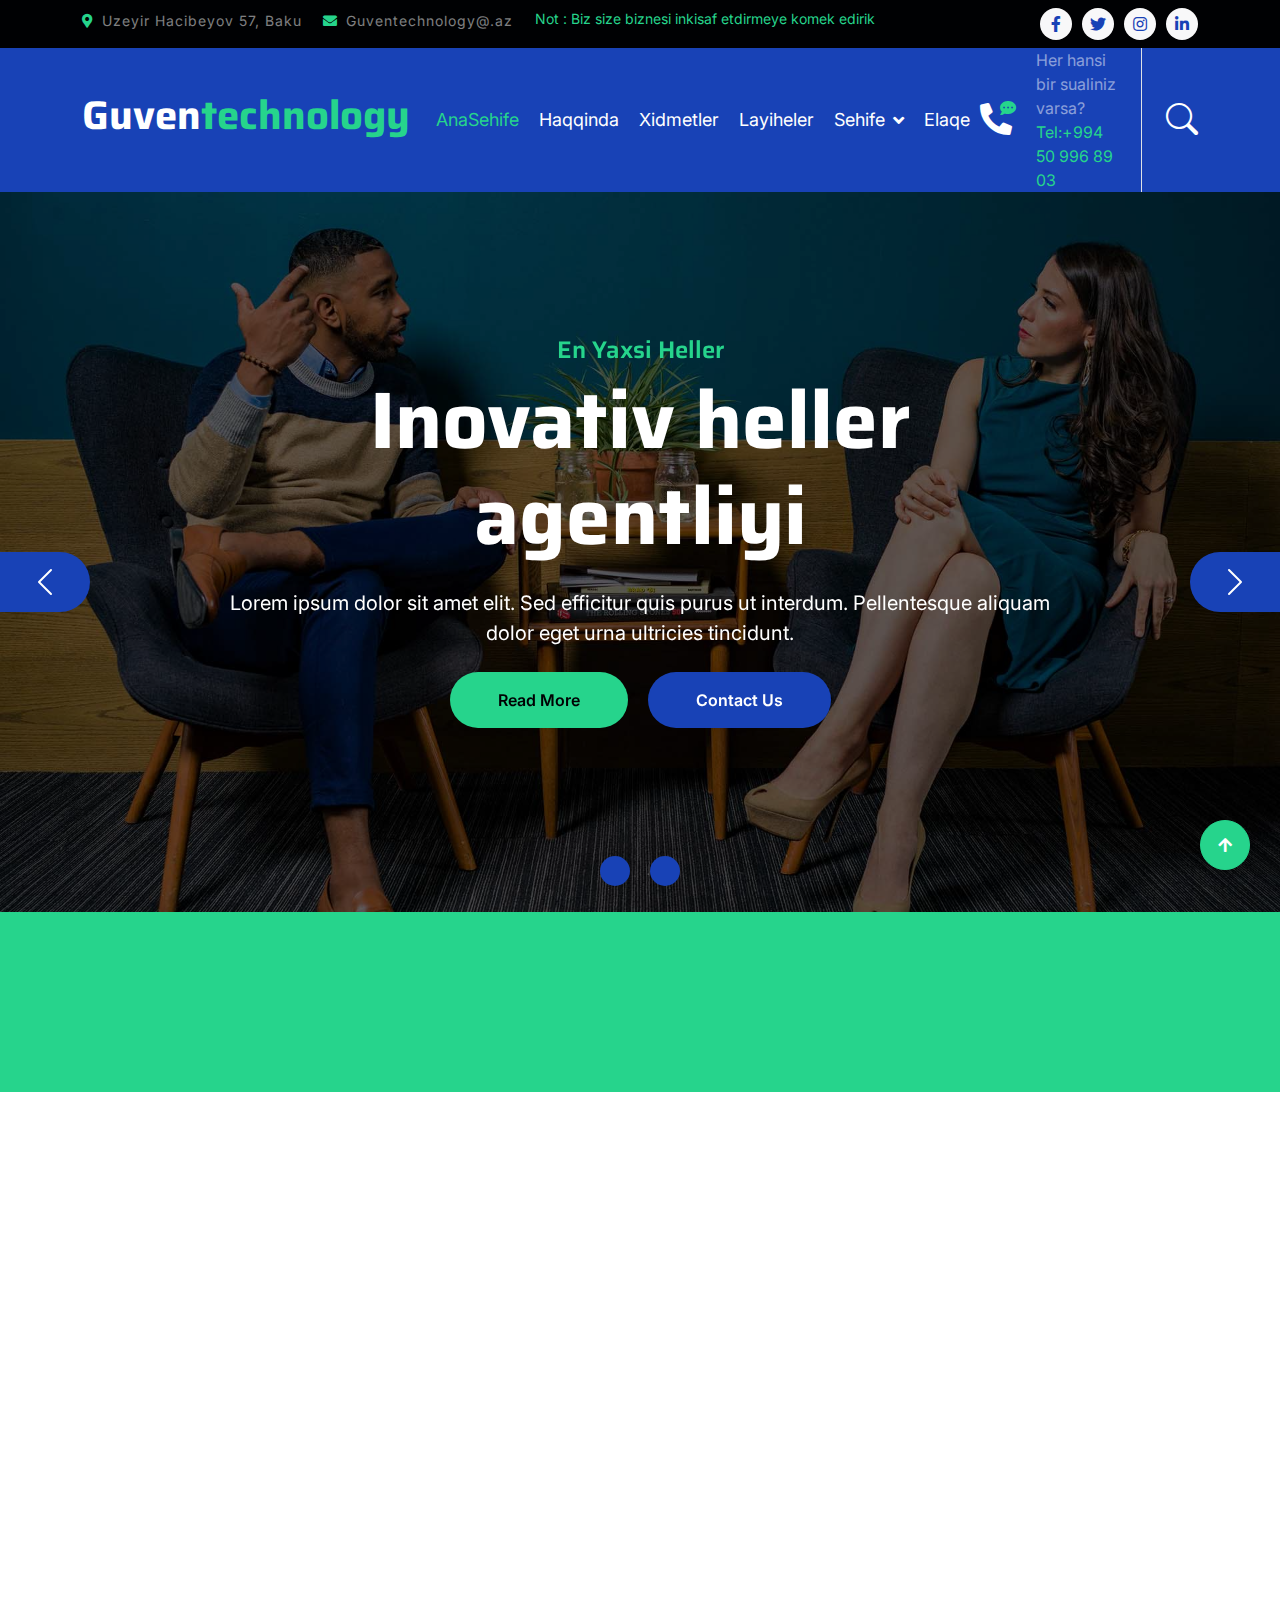
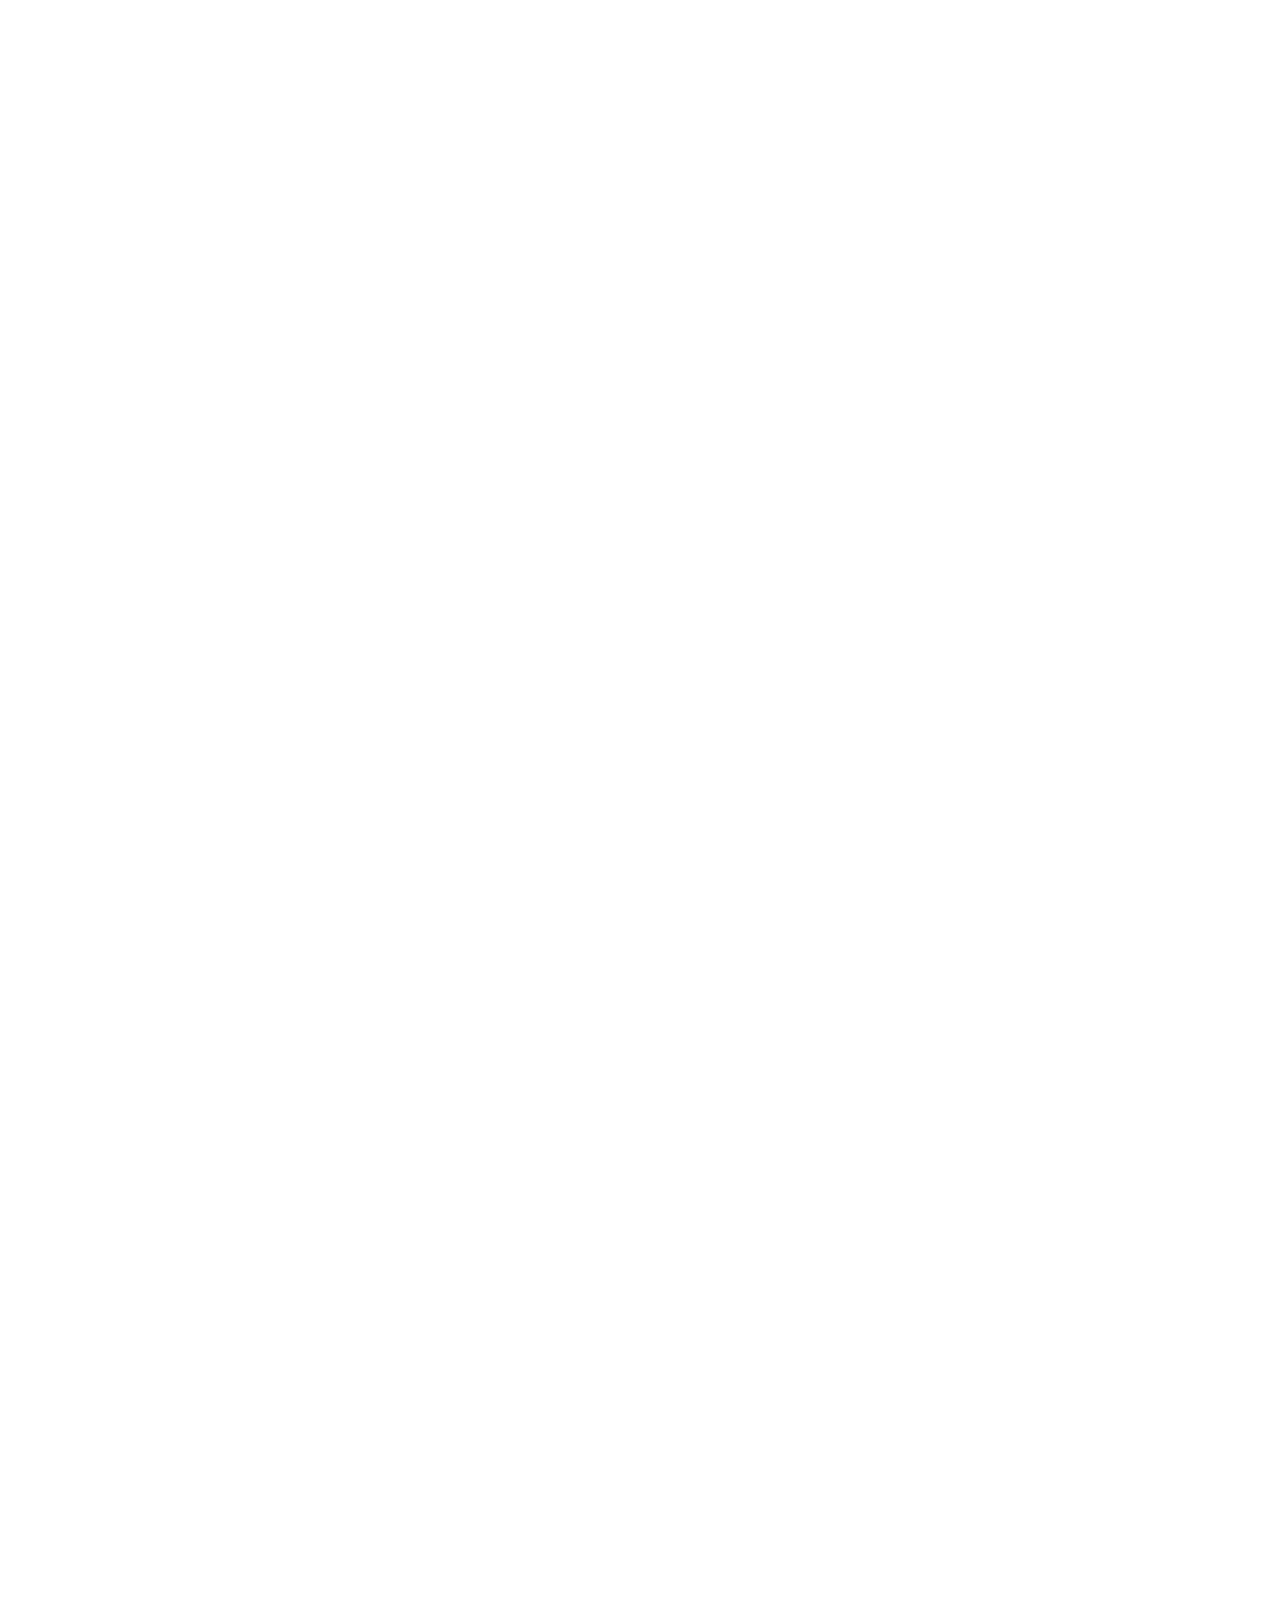
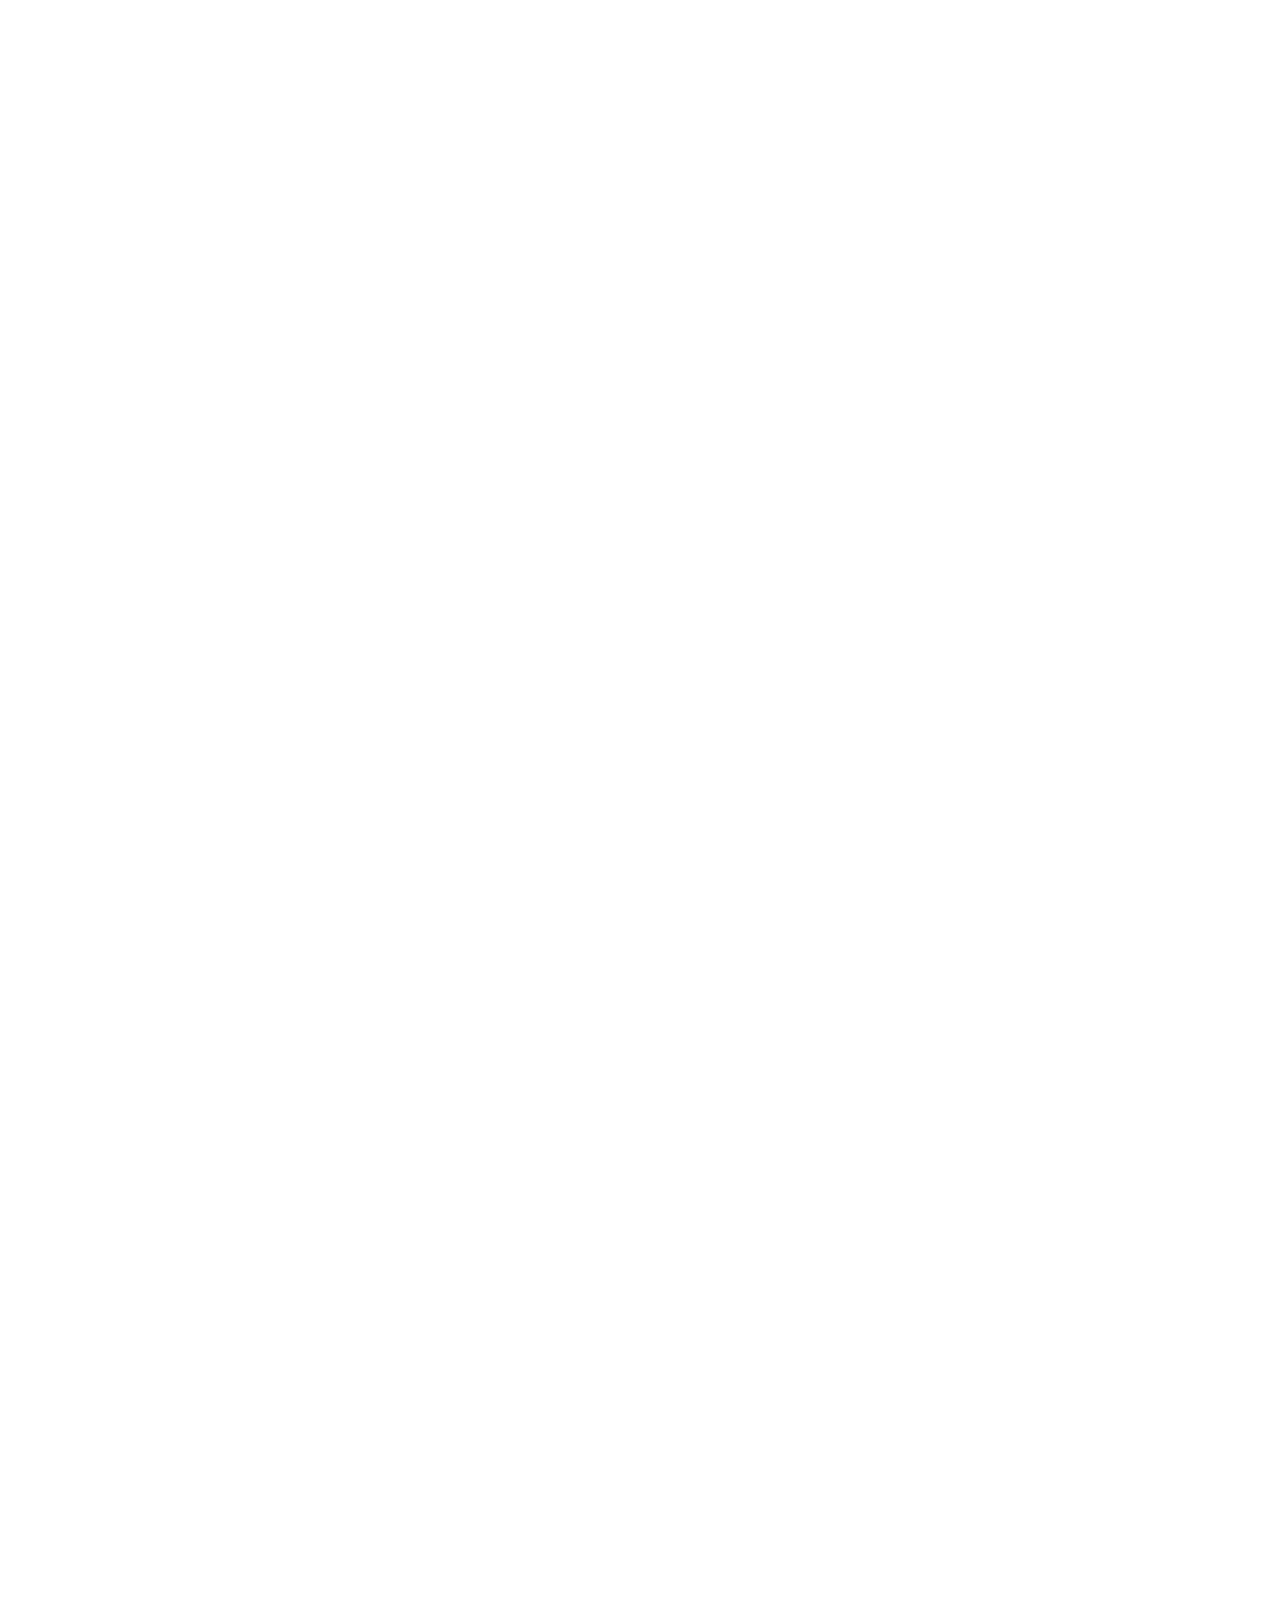
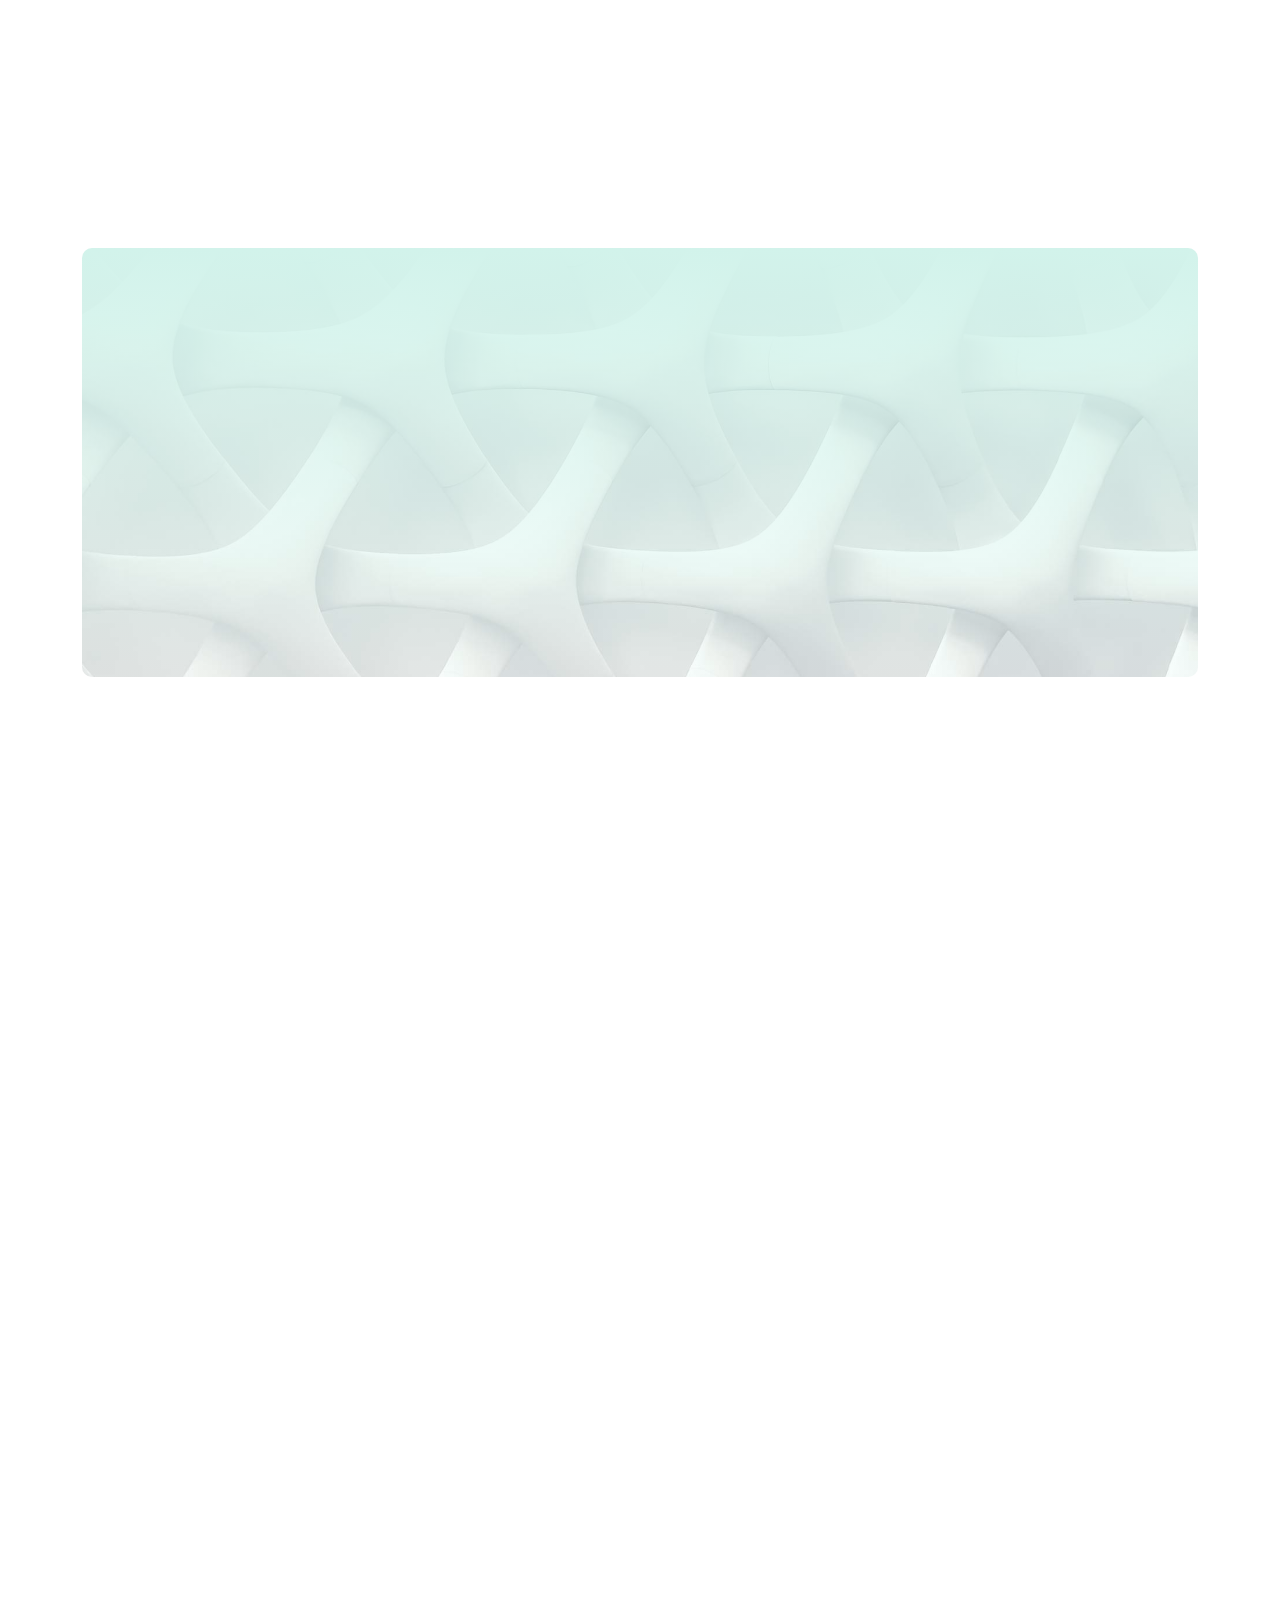
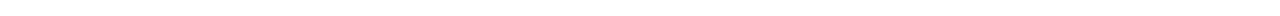
<file: HighTechIT-1.0.0/index.html>
<!DOCTYPE html>
<html lang="en">

    <head>
        <meta charset="utf-8">
        <title>HighTech - IT Solutions Website Template</title>
        <meta content="width=device-width, initial-scale=1.0" name="viewport">
        <meta content="" name="keywords">
        <meta content="" name="description">

        <!-- Google Web Fonts -->
        <link rel="preconnect" href="https://fonts.googleapis.com">
        <link rel="preconnect" href="https://fonts.gstatic.com" crossorigin>
        <link href="https://fonts.googleapis.com/css2?family=Inter:wght@400;500;600&family=Saira:wght@500;600;700&display=swap" rel="stylesheet"> 

        <!-- Icon Font Stylesheet -->
        <link href="https://cdnjs.cloudflare.com/ajax/libs/font-awesome/5.10.0/css/all.min.css" rel="stylesheet">
        <link href="https://cdn.jsdelivr.net/npm/bootstrap-icons@1.4.1/font/bootstrap-icons.css" rel="stylesheet">

        <!-- Libraries Stylesheet -->
        <link href="lib/animate/animate.min.css" rel="stylesheet">
        <link href="lib/owlcarousel/assets/owl.carousel.min.css" rel="stylesheet">

        <!-- Customized Bootstrap Stylesheet -->
        <link href="css/bootstrap.min.css" rel="stylesheet">

        <!-- Template Stylesheet -->
        <link href="css/style.css" rel="stylesheet">
    </head>

    <body>
        <!-- Spinner Start -->
        <div id="spinner" class="show position-fixed translate-middle w-100 vh-100 top-50 start-50 d-flex align-items-center justify-content-center">
            <div class="spinner-grow text-primary" role="status"></div>
        </div>
        <!-- Spinner End -->

        <!-- Topbar Start -->
        <div class="container-fluid bg-dark py-2 d-none d-md-flex">
            <div class="container">
                <div class="d-flex justify-content-between topbar">
                    <div class="top-info">
                        <small class="me-3 text-white-50"><a href="#"><i class="fas fa-map-marker-alt me-2 text-secondary"></i></a>Uzeyir Hacibeyov 57, Baku</small>
                        <small class="me-3 text-white-50"><a href="#"><i class="fas fa-envelope me-2 text-secondary"></i></a>Guventechnology@.az</small>
                    </div>
                    <div id="note" class="text-secondary d-none d-xl-flex"><small>Not : Biz size biznesi inkisaf etdirmeye komek edirik</small></div>
                    <div class="top-link">
                        <a href="" class="bg-light nav-fill btn btn-sm-square rounded-circle"><i class="fab fa-facebook-f text-primary"></i></a>
                        <a href="" class="bg-light nav-fill btn btn-sm-square rounded-circle"><i class="fab fa-twitter text-primary"></i></a>
                        <a href="" class="bg-light nav-fill btn btn-sm-square rounded-circle"><i class="fab fa-instagram text-primary"></i></a>
                        <a href="" class="bg-light nav-fill btn btn-sm-square rounded-circle me-0"><i class="fab fa-linkedin-in text-primary"></i></a>
                    </div>
                </div>
            </div>
        </div>
        <!-- Topbar End -->

        <!-- Navbar Start -->
        <div class="container-fluid bg-primary">
            <div class="container">
                <nav class="navbar navbar-dark navbar-expand-lg py-0">
                    <a href="index.html" class="navbar-brand">
                        <h1 class="text-white fw-bold d-block">Guven<span class="text-secondary">technology</span> </h1>
                    </a>
                    <button type="button" class="navbar-toggler me-0" data-bs-toggle="collapse" data-bs-target="#navbarCollapse">
                        <span class="navbar-toggler-icon"></span>
                    </button>
                    <div class="collapse navbar-collapse bg-transparent" id="navbarCollapse">
                        <div class="navbar-nav ms-auto mx-xl-auto p-0">
                            <a href="index.html" class="nav-item nav-link active text-secondary">AnaSehife</a>
                            <a href="about.html" class="nav-item nav-link">Haqqinda</a>
                            <a href="service.html" class="nav-item nav-link">Xidmetler</a>
                            <a href="project.html" class="nav-item nav-link">Layiheler</a>
                            <div class="nav-item dropdown">
                                <a href="#" class="nav-link dropdown-toggle" data-bs-toggle="dropdown">Sehife</a>
                                <div class="dropdown-menu rounded">
                                    <a href="blog.html" class="dropdown-item">Blogumuz</a>
                                    <a href="team.html" class="dropdown-item">Bizim komanda</a>
                                    <a href="testimonial.html" class="dropdown-item">Liseniziya</a>
                                    <a href="404.html" class="dropdown-item">404 Sehife</a>
                                </div>
                            </div>
                            <a href="contact.html" class="nav-item nav-link">Elaqe</a>
                        </div>
                    </div>
                    <div class="d-none d-xl-flex flex-shirink-0">
                        <div id="phone-tada" class="d-flex align-items-center justify-content-center me-4">
                            <a href="" class="position-relative animated tada infinite">
                                <i class="fa fa-phone-alt text-white fa-2x"></i>
                                <div class="position-absolute" style="top: -7px; left: 20px;">
                                    <span><i class="fa fa-comment-dots text-secondary"></i></span>
                                </div>
                            </a>
                        </div>
                        <div class="d-flex flex-column pe-4 border-end">
                            <span class="text-white-50">Her hansi bir sualiniz varsa?</span>
                            <span class="text-secondary">Tel:+994 50 996 89 03</span>
                        </div>
                        <div class="d-flex align-items-center justify-content-center ms-4 ">
                            <a href="#"><i class="bi bi-search text-white fa-2x"></i> </a>
                        </div>
                    </div>
                </nav>
            </div>
        </div>
        <!-- Navbar End -->

        <!-- Carousel Start -->
        <div class="container-fluid px-0">
            <div id="carouselId" class="carousel slide" data-bs-ride="carousel">
                <ol class="carousel-indicators">
                    <li data-bs-target="#carouselId" data-bs-slide-to="0" class="active" aria-current="true" aria-label="First slide"></li>
                    <li data-bs-target="#carouselId" data-bs-slide-to="1" aria-label="Second slide"></li>
                </ol>
                <div class="carousel-inner" role="listbox">
                    <div class="carousel-item active">
                        <img src="./img/carousel-1.jpg" class="img-fluid" alt="First slide">
                        <div class="carousel-caption">
                            <div class="container carousel-content">
                                <h6 class="text-secondary h4 animated fadeInUp">En Yaxsi Heller</h6>
                                <h1 class="text-white display-1 mb-4 animated fadeInRight">Inovativ heller agentliyi</h1>
                                <p class="mb-4 text-white fs-5 animated fadeInDown">Lorem ipsum dolor sit amet elit. Sed efficitur quis purus ut interdum. Pellentesque aliquam dolor eget urna ultricies tincidunt.</p>
                                <a href="" class="me-2"><button type="button" class="px-4 py-sm-3 px-sm-5 btn btn-primary rounded-pill carousel-content-btn1 animated fadeInLeft">Read More</button></a>
                                <a href="" class="ms-2"><button type="button" class="px-4 py-sm-3 px-sm-5 btn btn-primary rounded-pill carousel-content-btn2 animated fadeInRight">Contact Us</button></a>
                            </div>
                        </div>
                    </div>
                    <div class="carousel-item">
                        <img src="img/carousel-2.jpg" class="img-fluid" alt="Second slide">
                        <div class="carousel-caption">
                            <div class="container carousel-content">
                                <h6 class="text-secondary h4 animated fadeInUp">En Yaxsi Heller</h6>
                                <h1 class="text-white display-1 mb-4 animated fadeInLeft">Ehtiyacin iz olan keyfiyyetlui reqemsal xidmetler</h1>
                                <p class="mb-4 text-white fs-5 animated fadeInDown">Lorem ipsum dolor sit amet elit. Sed efficitur quis purus ut interdum. Pellentesque aliquam dolor eget urna ultricies tincidunt.</p>
                                <a href="" class="me-2"><button type="button" class="px-4 py-sm-3 px-sm-5 btn btn-primary rounded-pill carousel-content-btn1 animated fadeInLeft">Read More</button></a>
                                <a href="" class="ms-2"><button type="button" class="px-4 py-sm-3 px-sm-5 btn btn-primary rounded-pill carousel-content-btn2 animated fadeInRight">Contact Us</button></a>
                            </div>
                        </div>
                    </div>
                </div>
                <button class="carousel-control-prev" type="button" data-bs-target="#carouselId" data-bs-slide="prev">
                    <span class="carousel-control-prev-icon" aria-hidden="true"></span>
                    <span class="visually-hidden">Previous</span>
                </button>
                <button class="carousel-control-next" type="button" data-bs-target="#carouselId" data-bs-slide="next">
                    <span class="carousel-control-next-icon" aria-hidden="true"></span>
                    <span class="visually-hidden">Next</span>
                </button>
            </div>
        </div>
        <!-- Carousel End -->


        <!-- Fact Start -->
        <div class="container-fluid bg-secondary py-5">
            <div class="container">
                <div class="row">
                    <div class="col-lg-3 wow fadeIn" data-wow-delay=".1s">
                        <div class="d-flex counter">
                            <h1 class="me-3 text-primary counter-value">99</h1>
                            <h5 class="text-white mt-1">Xosbext musteri qazanmagin yollari</h5>
                        </div>
                    </div>
                    <div class="col-lg-3 wow fadeIn" data-wow-delay=".3s">
                        <div class="d-flex counter">
                            <h1 class="me-3 text-primary counter-value">25</h1>
                            <h5 class="text-white mt-1">Memnun musteriler terefinden verilmis ulduzlu baxislar</h5>
                        </div>
                    </div>
                    <div class="col-lg-3 wow fadeIn" data-wow-delay=".5s">
                        <div class="d-flex counter">
                            <h1 class="me-3 text-primary counter-value">120</h1>
                            <h5 class="text-white mt-1">Minlerle ugurlu biznes</h5>
                        </div>
                    </div>
                    <div class="col-lg-3 wow fadeIn" data-wow-delay=".7s">
                        <div class="d-flex counter">
                            <h1 class="me-3 text-primary counter-value">5</h1>
                            <h5 class="text-white mt-1">Memnun musteriler terefinden verilmis beyenmeler</h5>
                        </div>
                    </div>
                </div>
            </div>
        </div>
        <!-- Fact End -->


        <!-- About Start -->
        <div class="container-fluid py-5 my-5">
            <div class="container pt-5">
                <div class="row g-5">
                    <div class="col-lg-5 col-md-6 col-sm-12 wow fadeIn" data-wow-delay=".3s">
                        <div class="h-100 position-relative">
                            <img src="img/about-1.jpg" class="img-fluid w-75 rounded" alt="" style="margin-bottom: 25%;">
                            <div class="position-absolute w-75" style="top: 25%; left: 25%;">
                                <img src="img/about-2.jpg" class="img-fluid w-100 rounded" alt="">
                            </div>
                        </div>
                    </div>
                    <div class="col-lg-7 col-md-6 col-sm-12 wow fadeIn" data-wow-delay=".5s">
                        <h5 class="text-primary">Bizim Haqqimizda</h5>
                        <h1 class="mb-4">Guven Tecnology agentliyi ve It Helleri haqqinda</h1>
                        <p>Lorem ipsum dolor sit amet, consectetur adipiscing elit. Sed efficitur quis purus ut interdum. Pellentesque aliquam dolor eget urna ultricies tincidunt. Nam volutpat libero sit amet leo cursus, ac viverra eros tristique. Morbi quis quam mi. Cras vel gravida eros. Proin scelerisque quam nec elementum viverra. Suspendisse viverra hendrerit diam in tempus. Etiam gravida justo nec erat vestibulum, et malesuada augue laoreet.</p>
                        <p class="mb-4">Pellentesque aliquam dolor eget urna ultricies tincidunt. Nam volutpat libero sit amet leo cursus, ac viverra eros tristique. Morbi quis quam mi. Cras vel gravida eros. Proin scelerisque quam nec elementum viverra. Suspendisse viverra hendrerit diam in tempus.</p>
                        <a href="" class="btn btn-secondary rounded-pill px-5 py-3 text-white">Etrafli Teferruatlar</a>
                    </div>
                </div>
            </div>
        </div>
        <!-- About End -->


        <!-- Services Start -->
        <div class="container-fluid services py-5 mb-5">
            <div class="container">
                <div class="text-center mx-auto pb-5 wow fadeIn" data-wow-delay=".3s" style="max-width: 600px;">
                    <h5 class="text-primary">Xidmetlerimiz</h5>
                    <h1>Biznesiniz ucun xususi olaraq qurulmus xidmetler</h1>
                </div>
                <div class="row g-5 services-inner">
                    <div class="col-md-6 col-lg-4 wow fadeIn" data-wow-delay=".3s">
                        <div class="services-item bg-light">
                            <div class="p-4 text-center services-content">
                                <div class="services-content-icon">
                                    <i class="fa fa-code fa-7x mb-4 text-primary"></i>
                                    <h4 class="mb-3">Web Dizayn</h4>
                                    <p class="mb-4">Lorem ipsum dolor sit amet elit. Sed efficitur quis purus ut interdum. Aliquam dolor eget urna ultricies tincidunt.</p>
                                    <a href="" class="btn btn-secondary text-white px-5 py-3 rounded-pill">Daha Coxu</a>
                                </div>
                            </div>
                        </div>
                    </div>
                    <div class="col-md-6 col-lg-4 wow fadeIn" data-wow-delay=".5s">
                        <div class="services-item bg-light">
                            <div class="p-4 text-center services-content">
                                <div class="services-content-icon">
                                    <i class="fa fa-file-code fa-7x mb-4 text-primary"></i>
                                    <h4 class="mb-3">Web Development</h4>
                                    <p class="mb-4">Lorem ipsum dolor sit amet elit. Sed efficitur quis purus ut interdum. Aliquam dolor eget urna ultricies tincidunt.</p>
                                    <a href="" class="btn btn-secondary text-white px-5 py-3 rounded-pill">Read More</a>
                                </div>
                            </div>
                        </div>
                    </div>
                    <div class="col-md-6 col-lg-4 wow fadeIn" data-wow-delay=".7s">
                        <div class="services-item bg-light">
                            <div class="p-4 text-center services-content">
                                <div class="services-content-icon">
                                    <i class="fa fa-external-link-alt fa-7x mb-4 text-primary"></i>
                                    <h4 class="mb-3">UI/UX Dizayn</h4>
                                    <p class="mb-4">Lorem ipsum dolor sit amet elit. Sed efficitur quis purus ut interdum. Aliquam dolor eget urna ultricies tincidunt.</p>
                                    <a href="" class="btn btn-secondary text-white px-5 py-3 rounded-pill">Read More</a>
                                </div>
                            </div>
                        </div>
                    </div>
                    <div class="col-md-6 col-lg-4 wow fadeIn" data-wow-delay=".3s">
                        <div class="services-item bg-light">
                            <div class="p-4 text-center services-content">
                                <div class="services-content-icon">
                                    <i class="fas fa-user-secret fa-7x mb-4 text-primary"></i>
                                    <h4 class="mb-3">Web Cecurity</h4>
                                    <p class="mb-4">Lorem ipsum dolor sit amet elit. Sed efficitur quis purus ut interdum. Aliquam dolor eget urna ultricies tincidunt.</p>
                                    <a href="" class="btn btn-secondary text-white px-5 py-3 rounded-pill">Read More</a>
                                </div>
                                
                            </div>
                        </div>
                    </div>
                    <div class="col-md-6 col-lg-4 wow fadeIn" data-wow-delay=".5s">
                        <div class="services-item bg-light">
                            <div class="p-4 text-center services-content">
                                <div class="services-content-icon">
                                    <i class="fa fa-envelope-open fa-7x mb-4 text-primary"></i>
                                    <h4 class="mb-3">Digital Marketing</h4>
                                    <p class="mb-4">Lorem ipsum dolor sit amet elit. Sed efficitur quis purus ut interdum. Aliquam dolor eget urna ultricies tincidunt.</p>
                                    <a href="" class="btn btn-secondary text-white px-5 py-3 rounded-pill">Read More</a>
                                </div>
                            </div>
                        </div>
                    </div>
                    <div class="col-md-6 col-lg-4 wow fadeIn" data-wow-delay=".7s">
                        <div class="services-item bg-light">
                            <div class="p-4 text-center services-content">
                                <div class="services-content-icon">
                                    <i class="fas fa-laptop fa-7x mb-4 text-primary"></i>
                                    <h4 class="mb-3">Programming</h4>
                                    <p class="mb-4">Lorem ipsum dolor sit amet elit. Sed efficitur quis purus ut interdum. Aliquam dolor eget urna ultricies tincidunt.</p>
                                    <a href="" class="btn btn-secondary text-white px-5 py-3 rounded-pill">Read More</a>
                                </div>
                            </div>
                        </div>
                    </div>
                </div>
            </div>
        </div>
        <!-- Services End -->


        <!-- Project Start -->
        <div class="container-fluid project py-5 mb-5">
            <div class="container">
                <div class="text-center mx-auto pb-5 wow fadeIn" data-wow-delay=".3s" style="max-width: 600px;">
                    <h5 class="text-primary">Layihemiz</h5>
                    <h1>Yeni Bitmis Layihelerimiz</h1>
                </div>
                <div class="row g-5">
                    <div class="col-md-6 col-lg-4 wow fadeIn" data-wow-delay=".3s">
                        <div class="project-item">
                            <div class="project-img">
                                <img src="img/project-1.jpg" class="img-fluid w-100 rounded" alt="">
                                <div class="project-content">
                                    <a href="#" class="text-center">
                                        <h4 class="text-secondary">Web dizayn</h4>
                                        <p class="m-0 text-white">Web Analysis</p>
                                    </a>
                                </div>
                            </div>
                        </div>
                    </div>
                    <div class="col-md-6 col-lg-4 wow fadeIn" data-wow-delay=".5s">
                        <div class="project-item">
                            <div class="project-img">
                                <img src="img/project-2.jpg" class="img-fluid w-100 rounded" alt="">
                                <div class="project-content">
                                    <a href="#" class="text-center">
                                        <h4 class="text-secondary">Cyber Security</h4>
                                        <p class="m-0 text-white">Cyber Security Core</p>
                                    </a>
                                </div>
                            </div>
                        </div>
                    </div>
                    <div class="col-md-6 col-lg-4 wow fadeIn" data-wow-delay=".7s">
                        <div class="project-item">
                            <div class="project-img">
                                <img src="img/project-3.jpg" class="img-fluid w-100 rounded" alt="">
                                <div class="project-content">
                                    <a href="#" class="text-center">
                                        <h4 class="text-secondary">Mobile Info</h4>
                                        <p class="m-0 text-white">Upcomming Phone</p>
                                    </a>
                                </div>
                            </div>
                        </div>
                    </div>
                    <div class="col-md-6 col-lg-4 wow fadeIn" data-wow-delay=".3s">
                        <div class="project-item">
                            <div class="project-img">
                                <img src="img/project-4.jpg" class="img-fluid w-100 rounded" alt="">
                                <div class="project-content">
                                    <a href="#" class="text-center">
                                        <h4 class="text-secondary">Web Development</h4>
                                        <p class="m-0 text-white">Web Analysis</p>
                                    </a>
                                </div>
                            </div>
                        </div>
                    </div>
                    <div class="col-md-6 col-lg-4 wow fadeIn" data-wow-delay=".5s">
                        <div class="project-item">
                            <div class="project-img">
                                <img src="img/project-5.jpg" class="img-fluid w-100 rounded" alt="">
                                <div class="project-content">
                                    <a href="#" class="text-center">
                                        <h4 class="text-secondary">Digital Marketing</h4>
                                        <p class="m-0 text-white">Marketing Analysis</p>
                                    </a>
                                </div>
                            </div>
                        </div>
                    </div>
                    <div class="col-md-6 col-lg-4 wow fadeIn" data-wow-delay=".7s">
                        <div class="project-item">
                            <div class="project-img">
                                <img src="img/project-6.jpg" class="img-fluid w-100 rounded" alt="">
                                <div class="project-content">
                                    <a href="#" class="text-center">
                                        <h4 class="text-secondary">keyword Research</h4>
                                        <p class="m-0 text-white">keyword Analysis</p>
                                    </a>
                                </div>
                            </div>
                        </div>
                    </div>
                </div>
            </div>
        </div>
        <!-- Project End -->


 <!-- sildim bu hisseni -->


        <!-- Team Start -->
        <div class="container-fluid py-5 mb-5 team">
            <div class="container">
                <div class="text-center mx-auto pb-5 wow fadeIn" data-wow-delay=".3s" style="max-width: 600px;">
                    <h5 class="text-primary">Bizim Komanda</h5>
                    <h1>Mutexessiz komandamizla tanis olun</h1>
                </div>
                <div class="owl-carousel team-carousel wow fadeIn" data-wow-delay=".5s">
                    <div class="rounded team-item">
                        <div class="team-content">
                            <div class="team-img-icon">
                                <div class="team-img rounded-circle">
                                    <img src="img/team-1.jpg" class="img-fluid w-100 rounded-circle" alt="">
                                </div>
                                <div class="team-name text-center py-3">
                                    <h4 class="">Adi</h4>
                                    <p class="m-0">Designation</p>
                                </div>
                                <div class="team-icon d-flex justify-content-center pb-4">
                                    <a class="btn btn-square btn-secondary text-white rounded-circle m-1" href=""><i class="fab fa-facebook-f"></i></a>
                                    <a class="btn btn-square btn-secondary text-white rounded-circle m-1" href=""><i class="fab fa-twitter"></i></a>
                                    <a class="btn btn-square btn-secondary text-white rounded-circle m-1" href=""><i class="fab fa-instagram"></i></a>
                                    <a class="btn btn-square btn-secondary text-white rounded-circle m-1" href=""><i class="fab fa-linkedin-in"></i></a>
                                </div>
                            </div>
                        </div>
                    </div>
                    <div class="rounded team-item">
                        <div class="team-content">
                            <div class="team-img-icon">
                                <div class="team-img rounded-circle">
                                    <img src="img/team-2.jpg" class="img-fluid w-100 rounded-circle" alt="">
                                </div>
                                <div class="team-name text-center py-3">
                                    <h4 class="">Adi</h4>
                                    <p class="m-0">Designation</p>
                                </div>
                                <div class="team-icon d-flex justify-content-center pb-4">
                                    <a class="btn btn-square btn-secondary text-white rounded-circle m-1" href=""><i class="fab fa-facebook-f"></i></a>
                                    <a class="btn btn-square btn-secondary text-white rounded-circle m-1" href=""><i class="fab fa-twitter"></i></a>
                                    <a class="btn btn-square btn-secondary text-white rounded-circle m-1" href=""><i class="fab fa-instagram"></i></a>
                                    <a class="btn btn-square btn-secondary text-white rounded-circle m-1" href=""><i class="fab fa-linkedin-in"></i></a>
                                </div>
                            </div>
                        </div>
                    </div>
                    <div class="rounded team-item">
                        <div class="team-content">
                            <div class="team-img-icon">
                                <div class="team-img rounded-circle">
                                    <img src="img/team-3.jpg" class="img-fluid w-100 rounded-circle" alt="">
                                </div>
                                <div class="team-name text-center py-3">
                                    <h4 class="">Adi</h4>
                                    <p class="m-0">Designation</p>
                                </div>
                                <div class="team-icon d-flex justify-content-center pb-4">
                                    <a class="btn btn-square btn-secondary text-white rounded-circle m-1" href=""><i class="fab fa-facebook-f"></i></a>
                                    <a class="btn btn-square btn-secondary text-white rounded-circle m-1" href=""><i class="fab fa-twitter"></i></a>
                                    <a class="btn btn-square btn-secondary text-white rounded-circle m-1" href=""><i class="fab fa-instagram"></i></a>
                                    <a class="btn btn-square btn-secondary text-white rounded-circle m-1" href=""><i class="fab fa-linkedin-in"></i></a>
                                </div>
                            </div>
                        </div>
                    </div>
                    <div class="rounded team-item">
                        <div class="team-content">
                            <div class="team-img-icon">
                                <div class="team-img rounded-circle">
                                    <img src="img/team-4.jpg" class="img-fluid w-100 rounded-circle" alt="">
                                </div>
                                <div class="team-name text-center py-3">
                                    <h4 class="">Adi</h4>
                                    <p class="m-0">Designation</p>
                                </div>
                                <div class="team-icon d-flex justify-content-center pb-4">
                                    <a class="btn btn-square btn-secondary text-white rounded-circle m-1" href=""><i class="fab fa-facebook-f"></i></a>
                                    <a class="btn btn-square btn-secondary text-white rounded-circle m-1" href=""><i class="fab fa-twitter"></i></a>
                                    <a class="btn btn-square btn-secondary text-white rounded-circle m-1" href=""><i class="fab fa-instagram"></i></a>
                                    <a class="btn btn-square btn-secondary text-white rounded-circle m-1" href=""><i class="fab fa-linkedin-in"></i></a>
                                </div>
                            </div>
                        </div>
                    </div>
                </div>
            </div>
        </div>
        <!-- Team End -->



        <!-- Contact Start -->
        <div class="container-fluid py-5 mb-5">
            <div class="container">
                <div class="text-center mx-auto pb-5 wow fadeIn" data-wow-delay=".3s" style="max-width: 600px;">
                    <h5 class="text-primary">Elaqe saxlayin</h5>
                    <h1 class="mb-3">Elaqe saxlayin</h1>
                    <p class="mb-2">Əlaqə formu hazırda aktiv deyil. Ajax və PHP ilə funksional və işləyən bir əlaqə formu əldə edin. Sadəcə faylları kopyalayıb yapışdırın, bir az kod əlavə edin və işiniz bitdi. <a href="https://htmlcodex.com/contact-form">indi yukleyin</a>.</p>
                </div>
                <div class="contact-detail position-relative p-5">
                    <div class="row g-5 mb-5 justify-content-center">
                        <div class="col-xl-4 col-lg-6 wow fadeIn" data-wow-delay=".3s">
                            <div class="d-flex bg-light p-3 rounded">
                                <div class="flex-shrink-0 btn-square bg-secondary rounded-circle" style="width: 64px; height: 64px;">
                                    <i class="fas fa-map-marker-alt text-white"></i>
                                </div>
                                <div class="ms-3">
                                    <h4 class="text-primary">Adres</h4>
                                    <a href="https://goo.gl/maps/Zd4BCynmTb98ivUJ6" target="_blank" class="h5">Uzeyir Hacibeyov 57, Baku</a>
                                </div>
                            </div>
                        </div>
                        <div class="col-xl-4 col-lg-6 wow fadeIn" data-wow-delay=".5s">
                            <div class="d-flex bg-light p-3 rounded">
                                <div class="flex-shrink-0 btn-square bg-secondary rounded-circle" style="width: 64px; height: 64px;">
                                    <i class="fa fa-phone text-white"></i>
                                </div>
                                <div class="ms-3">
                                    <h4 class="text-primary">Bize zeng edin</h4>
                                    <a class="h5" href="tel:+0123456789" target="_blank">994 50 704 44 58</a>
                                </div>
                            </div>
                        </div>
                        <div class="col-xl-4 col-lg-6 wow fadeIn" data-wow-delay=".7s">
                            <div class="d-flex bg-light p-3 rounded">
                                <div class="flex-shrink-0 btn-square bg-secondary rounded-circle" style="width: 64px; height: 64px;">
                                    <i class="fa fa-envelope text-white"></i>
                                </div>
                                <div class="ms-3">
                                    <h4 class="text-primary">Email </h4>
                                    <a class="h5" href="mailto:info@example.com" target="_blank">Guventechnology@.az</a>
                                </div>
                            </div>
                        </div>
                    </div>
                    <div class="row g-5">
                        <div class="col-lg-6 wow fadeIn" data-wow-delay=".3s">
                            <div class="p-5 h-100 rounded contact-map">
                                <iframe class="rounded w-100 h-100" src="https://www.google.com/maps/embed?pb=!1m18!1m12!1m3!1d3025.4710403339755!2d-73.82241512404069!3d40.685622471397615!2m3!1f0!2f0!3f0!3m2!1i1024!2i768!4f13.1!3m3!1m2!1s0x89c26749046ee14f%3A0xea672968476d962c!2s123rd%20St%2C%20Queens%2C%20NY%2C%20USA!5e0!3m2!1sen!2sbd!4v1686493221834!5m2!1sen!2sbd" style="border:0;" allowfullscreen="" loading="lazy" referrerpolicy="no-referrer-when-downgrade"></iframe>
                            </div>
                        </div>
                        <div class="col-lg-6 wow fadeIn" data-wow-delay=".5s">
                            <div class="p-5 rounded contact-form">
                                <div class="mb-4">
                                    <input type="text" class="form-control border-0 py-3" placeholder="Adiniz">
                                </div>
                                <div class="mb-4">
                                    <input type="email" class="form-control border-0 py-3" placeholder="Emailiniz">
                                </div>
                                <div class="mb-4">
                                    <input type="text" class="form-control border-0 py-3" placeholder="Layiheleriniz">
                                </div>
                                <div class="mb-4">
                                    <textarea class="w-100 form-control border-0 py-3" rows="6" cols="10" placeholder="Mesaj"></textarea>
                                </div>
                                <div class="text-start">
                                    <button class="btn bg-primary text-white py-3 px-5" type="button">Mesaj gonderin</button>
                                </div>
                            </div>
                        </div>
                    </div>
                </div>
            </div> 
        </div>
        <!-- Contact End -->


        <!-- Footer Start -->
         <div class="container-fluid footer bg-dark wow fadeIn" data-wow-delay=".3s">
            <div class="container pt-5 pb-4">
                <div class="row g-5">
                    <div class="col-lg-3 col-md-6">
                        <a href="index.html">
                            <h1 class="text-white fw-bold d-block">G.T<span class="text-secondary">technologiya</span> </h1>
                        </a>
                        <p class="mt-4 text-light">Lorem ipsum dolor sit amet consectetur adipisicing elit. Soluta facere delectus qui placeat inventore consectetur repellendus optio debitis.</p>
                        <div class="d-flex hightech-link">
                            <a href="" class="btn-light nav-fill btn btn-square rounded-circle me-2"><i class="fab fa-facebook-f text-primary"></i></a>
                            <a href="" class="btn-light nav-fill btn btn-square rounded-circle me-2"><i class="fab fa-twitter text-primary"></i></a>
                            <a href="" class="btn-light nav-fill btn btn-square rounded-circle me-2"><i class="fab fa-instagram text-primary"></i></a>
                            <a href="" class="btn-light nav-fill btn btn-square rounded-circle me-0"><i class="fab fa-linkedin-in text-primary"></i></a>
                        </div>
                    </div>
                    <div class="col-lg-3 col-md-6">
                        <a href="#" class="h3 text-secondary">Qisa kecid</a> 
                        <div class="mt-4 d-flex flex-column short-link">
                            <a href="" class="mb-2 text-white"><i class="fas fa-angle-right text-secondary me-2"></i>Bizim Haqqimizda</a>
                            <a href="" class="mb-2 text-white"><i class="fas fa-angle-right text-secondary me-2"></i>Elaqe saxlayin</a>
                            <a href="" class="mb-2 text-white"><i class="fas fa-angle-right text-secondary me-2"></i>Xidmetlerimiz</a>
                            <a href="" class="mb-2 text-white"><i class="fas fa-angle-right text-secondary me-2"></i>Layihelerimiz</a>
                            <a href="" class="mb-2 text-white"><i class="fas fa-angle-right text-secondary me-2"></i>Son Blog</a>
                        </div>
                    </div>
                    <div class="col-lg-3 col-md-6">
                        <a href="#" class="h3 text-secondary">Yardim Linki</a>
                        <div class="mt-4 d-flex flex-column help-link">
                            <a href="" class="mb-2 text-white"><i class="fas fa-angle-right text-secondary me-2"></i>istifade sertleri</a>
                            <a href="" class="mb-2 text-white"><i class="fas fa-angle-right text-secondary me-2"></i>Mexfilik Siyaseti</a>
                            <a href="" class="mb-2 text-white"><i class="fas fa-angle-right text-secondary me-2"></i>Komek</a>
                            <a href="" class="mb-2 text-white"><i class="fas fa-angle-right text-secondary me-2"></i>FQAs</a>
                            <a href="" class="mb-2 text-white"><i class="fas fa-angle-right text-secondary me-2"></i>Elaqe</a>
                        </div>
                    </div>
                    <div class="col-lg-3 col-md-6">
                        <a href="#" class="h3 text-secondary">Elaqe</a>
                        <div class="text-white mt-4 d-flex flex-column contact-link">
                            <a href="#" class="pb-3 text-light border-bottom border-primary"><i class="fas fa-map-marker-alt text-secondary me-2"></i> Uzeyir Hacibeyov 57, Baku</a>
                            <a href="#" class="py-3 text-light border-bottom border-primary"><i class="fas fa-phone-alt text-secondary me-2"></i> 994 50 789 89 89</a>
                            <a href="#" class="py-3 text-light border-bottom border-primary"><i class="fas fa-envelope text-secondary me-2"></i> info@gtllc</a>
                        </div>
                    </div>
                </div>
                <hr class="text-light mt-5 mb-4">
                <div class="row">
                    <div class="col-md-6 text-center text-md-start">
                        <span class="text-light"><a href="#" class="text-secondary"><i class="fas fa-copyright text-secondary me-2"></i>Saytin Adi</a>, Guven tecnology LLC.</span>
                    </div>
                    <div class="col-md-6 text-center text-md-end">
                        <!--/*** This template is free as long as you keep the footer author’s credit link/attribution link/backlink. If you'd like to use the template without the footer author’s credit link/attribution link/backlink, you can purchase the Credit Removal License from "https://htmlcodex.com/credit-removal". Thank you for your support. ***/-->
                        <span class="text-light">WHO CREATED THE SITE<a href="https://htmlcodex.com" class="text-secondary">  ORKHAN MURADOV</a>  <a href="https://themewagon.com"></a></span>
                    </div>
                </div>
            </div>
        </div>
        <!-- Footer End -->


        <!-- Back to Top -->
        <a href="#" class="btn btn-secondary btn-square rounded-circle back-to-top"><i class="fa fa-arrow-up text-white"></i></a>

        
        <!-- JavaScript Libraries -->
        <script src="https://ajax.googleapis.com/ajax/libs/jquery/3.6.4/jquery.min.js"></script>
        <script src="https://cdn.jsdelivr.net/npm/bootstrap@5.0.0/dist/js/bootstrap.bundle.min.js"></script>
        <script src="lib/wow/wow.min.js"></script>
        <script src="lib/easing/easing.min.js"></script>
        <script src="lib/waypoints/waypoints.min.js"></script>
        <script src="lib/owlcarousel/owl.carousel.min.js"></script>

        <!-- Template Javascript -->
        <script src="js/main.js"></script>
    </body>

</html>
</file>
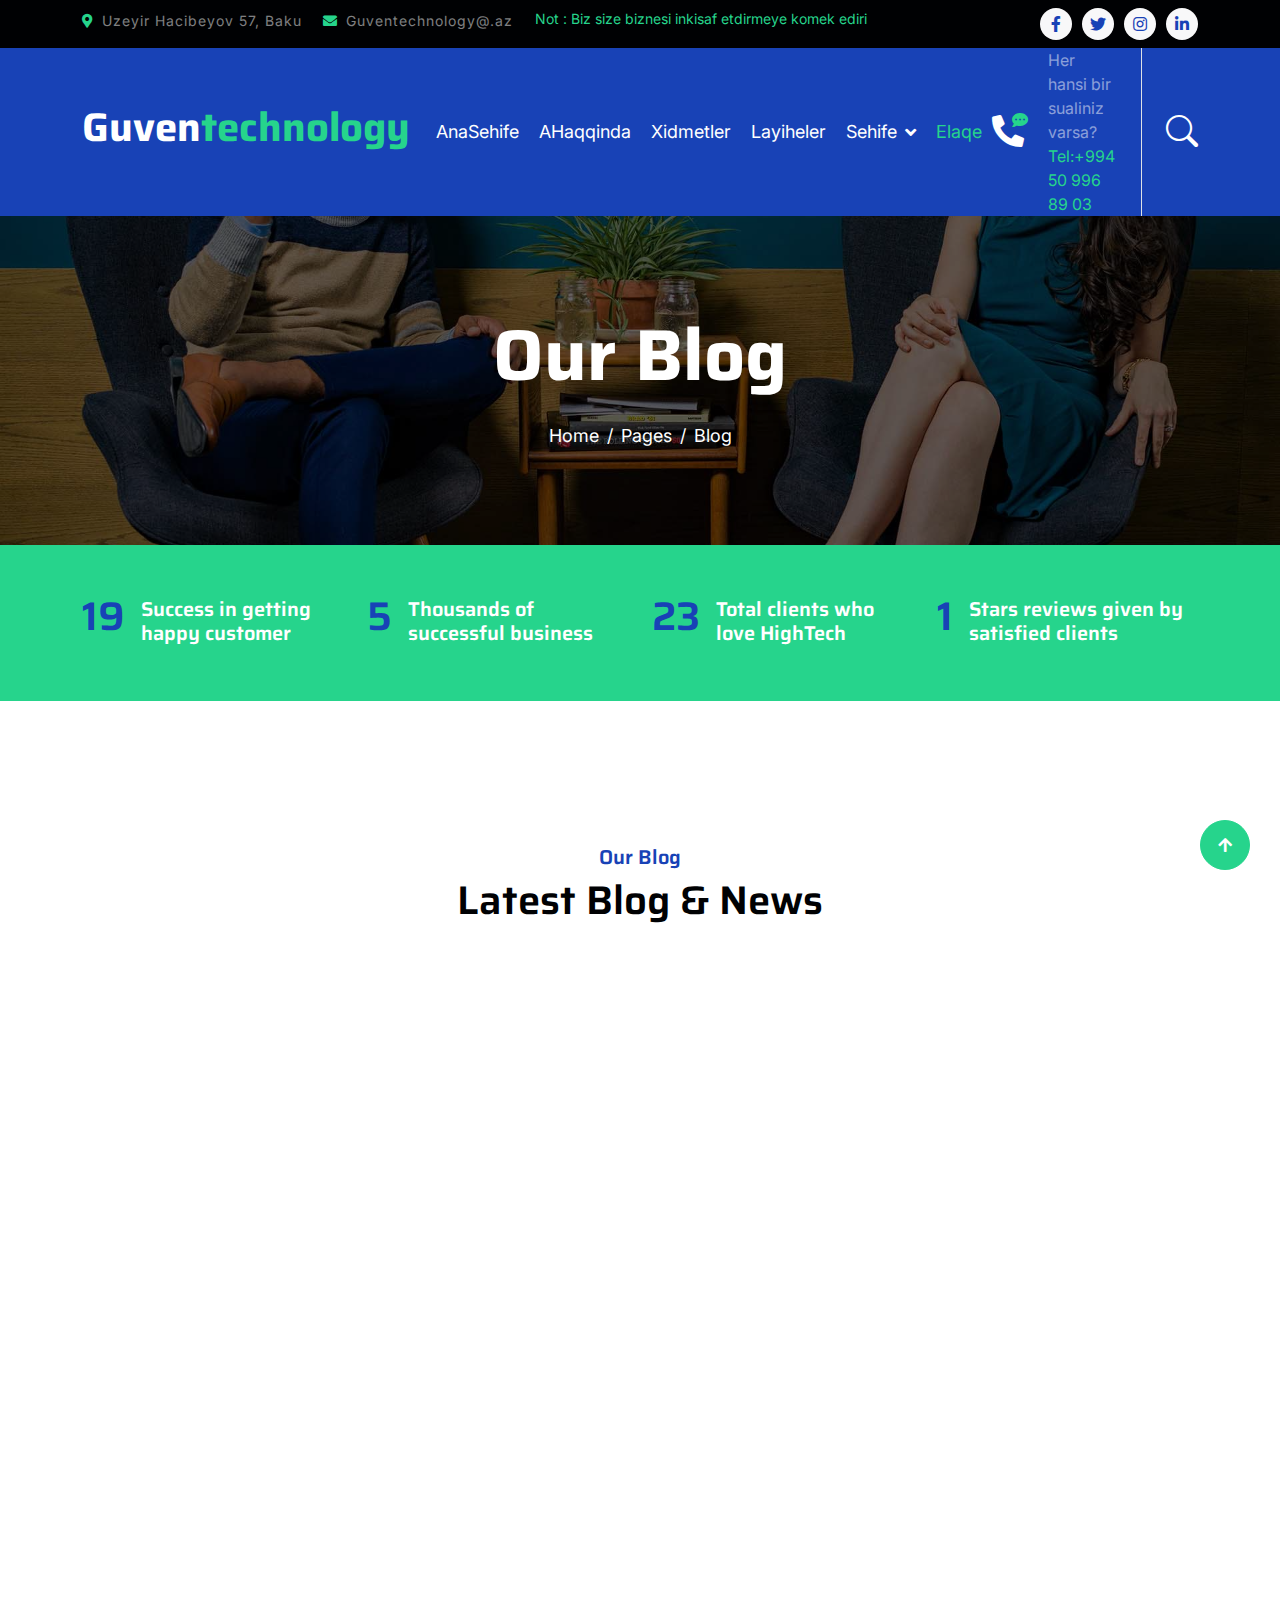
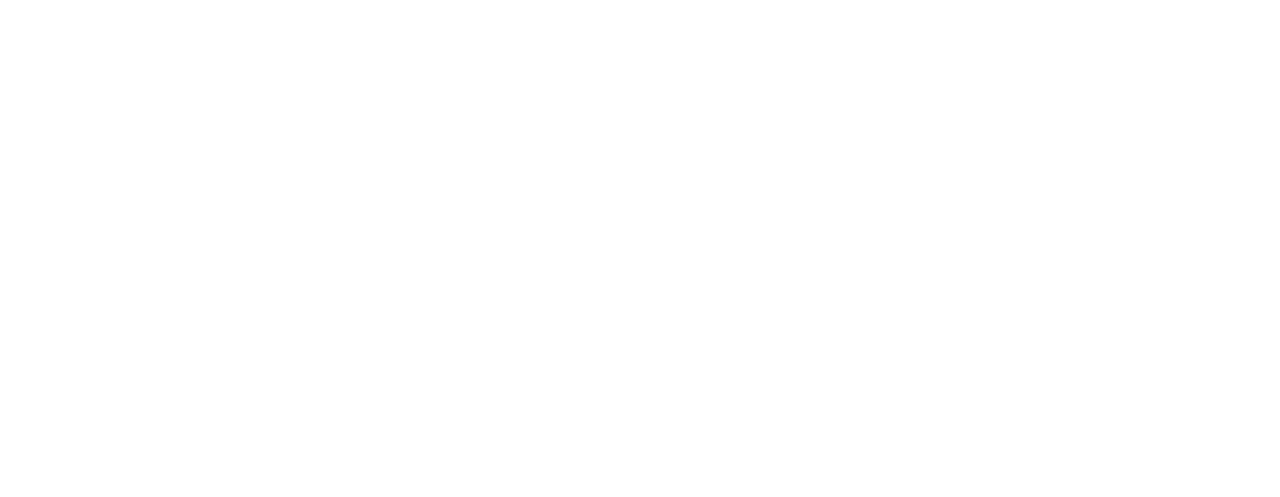
<file: HighTechIT-1.0.0/blog.html>
<!DOCTYPE html>
<html lang="en">

    <head>
        <meta charset="utf-8">
        <title>HighTech - IT Solutions Website Template</title>
        <meta content="width=device-width, initial-scale=1.0" name="viewport">
        <meta content="" name="keywords">
        <meta content="" name="description">

        <!-- Google Web Fonts -->
        <link rel="preconnect" href="https://fonts.googleapis.com">
        <link rel="preconnect" href="https://fonts.gstatic.com" crossorigin>
        <link href="https://fonts.googleapis.com/css2?family=Inter:wght@400;500;600&family=Saira:wght@500;600;700&display=swap" rel="stylesheet"> 

        <!-- Icon Font Stylesheet -->
        <link href="https://cdnjs.cloudflare.com/ajax/libs/font-awesome/5.10.0/css/all.min.css" rel="stylesheet">
        <link href="https://cdn.jsdelivr.net/npm/bootstrap-icons@1.4.1/font/bootstrap-icons.css" rel="stylesheet">

        <!-- Libraries Stylesheet -->
        <link href="lib/animate/animate.min.css" rel="stylesheet">
        <link href="lib/owlcarousel/assets/owl.carousel.min.css" rel="stylesheet">

        <!-- Customized Bootstrap Stylesheet -->
        <link href="css/bootstrap.min.css" rel="stylesheet">

        <!-- Template Stylesheet -->
        <link href="css/style.css" rel="stylesheet">
    </head>

    <body>
        <!-- Spinner Start -->
        <div id="spinner" class="show position-fixed translate-middle w-100 vh-100 top-50 start-50 d-flex align-items-center justify-content-center">
            <div class="spinner-grow text-primary" role="status"></div>
        </div>
        <!-- Spinner End -->

        <!-- Topbar Start -->
        <div class="container-fluid bg-dark py-2 d-none d-md-flex">
            <div class="container">
                <div class="d-flex justify-content-between topbar">
                    <div class="top-info">
                        <small class="me-3 text-white-50"><a href="#"><i class="fas fa-map-marker-alt me-2 text-secondary"></i></a>Uzeyir Hacibeyov 57, Baku</small>
                        <small class="me-3 text-white-50"><a href="#"><i class="fas fa-envelope me-2 text-secondary"></i></a>Guventechnology@.az</small>
                    </div>
                    <div id="note" class="text-secondary d-none d-xl-flex"><small>Not : Biz size biznesi inkisaf etdirmeye komek ediri</small></div>
                    <div class="top-link">
                        <a href="" class="bg-light nav-fill btn btn-sm-square rounded-circle"><i class="fab fa-facebook-f text-primary"></i></a>
                        <a href="" class="bg-light nav-fill btn btn-sm-square rounded-circle"><i class="fab fa-twitter text-primary"></i></a>
                        <a href="" class="bg-light nav-fill btn btn-sm-square rounded-circle"><i class="fab fa-instagram text-primary"></i></a>
                        <a href="" class="bg-light nav-fill btn btn-sm-square rounded-circle me-0"><i class="fab fa-linkedin-in text-primary"></i></a>
                    </div>
                </div>
            </div>
        </div>
        <!-- Topbar End -->

        <!-- Navbar Start -->
        <div class="container-fluid bg-primary">
            <div class="container">
                <nav class="navbar navbar-dark navbar-expand-lg py-0">
                    <a href="index.html" class="navbar-brand">
                        <h1 class="text-white fw-bold d-block">Guven<span class="text-secondary">technology</span> </h1>
                    </a>
                    <button type="button" class="navbar-toggler me-0" data-bs-toggle="collapse" data-bs-target="#navbarCollapse">
                        <span class="navbar-toggler-icon"></span>
                    </button>
                    <div class="collapse navbar-collapse bg-transparent" id="navbarCollapse">
                        <div class="navbar-nav ms-auto mx-xl-auto p-0">
                            <a href="index.html" class="nav-item nav-link">AnaSehife</a>
                            <a href="about.html" class="nav-item nav-link">AHaqqinda</a>
                            <a href="service.html" class="nav-item nav-link">Xidmetler</a>
                            <a href="project.html" class="nav-item nav-link">Layiheler</a>
                            <div class="nav-item dropdown">
                                <a href="#" class="nav-link dropdown-toggle" data-bs-toggle="dropdown">Sehife</a>
                                <div class="dropdown-menu rounded">
                                    <a href="blog.html" class="dropdown-item">Bloqumuz</a>
                                    <a href="team.html" class="dropdown-item">Bizim Komanda</a>
                                    <a href="testimonial.html" class="dropdown-item">Sertifikatlar</a>
                                    <a href="404.html" class="dropdown-item">404 sehife</a>
                                </div>
                            </div>
                            <a href="contact.html" class="nav-item nav-link active">Elaqe</a>
                        </div>
                    </div>
                    <div class="d-none d-xl-flex flex-shirink-0">
                        <div id="phone-tada" class="d-flex align-items-center justify-content-center me-4">
                            <a href="" class="position-relative animated tada infinite">
                                <i class="fa fa-phone-alt text-white fa-2x"></i>
                                <div class="position-absolute" style="top: -7px; left: 20px;">
                                    <span><i class="fa fa-comment-dots text-secondary"></i></span>
                                </div>
                            </a>
                        </div>
                        <div class="d-flex flex-column pe-4 border-end">
                            <span class="text-white-50">Her hansi bir sualiniz varsa?</span>
                            <span class="text-secondary">Tel:+994 50 996 89 03</span>
                        </div>
                        <div class="d-flex align-items-center justify-content-center ms-4 ">
                            <a href="#"><i class="bi bi-search text-white fa-2x"></i> </a>
                        </div>
                    </div>
                </nav>
            </div>
        </div>
        <!-- Navbar End -->

        
        <!-- Page Header Start -->
        <div class="container-fluid page-header py-5">
            <div class="container text-center py-5">
                <h1 class="display-2 text-white mb-4 animated slideInDown">Our Blog</h1>
                <nav aria-label="breadcrumb animated slideInDown">
                    <ol class="breadcrumb justify-content-center mb-0">
                        <li class="breadcrumb-item"><a href="#">Home</a></li>
                        <li class="breadcrumb-item"><a href="#">Pages</a></li>
                        <li class="breadcrumb-item" aria-current="page">Blog</li>
                    </ol>
                </nav>
            </div>
        </div>
        <!-- Page Header End -->


        <!-- Fact Start -->
        <div class="container-fluid bg-secondary py-5">
            <div class="container">
                <div class="row">
                    <div class="col-lg-3 wow fadeIn" data-wow-delay=".1s">
                        <div class="d-flex counter">
                            <h1 class="me-3 text-primary counter-value">99</h1>
                            <h5 class="text-white mt-1">Success in getting happy customer</h5>
                        </div>
                    </div>
                    <div class="col-lg-3 wow fadeIn" data-wow-delay=".3s">
                        <div class="d-flex counter">
                            <h1 class="me-3 text-primary counter-value">25</h1>
                            <h5 class="text-white mt-1">Thousands of successful business</h5>
                        </div>
                    </div>
                    <div class="col-lg-3 wow fadeIn" data-wow-delay=".5s">
                        <div class="d-flex counter">
                            <h1 class="me-3 text-primary counter-value">120</h1>
                            <h5 class="text-white mt-1">Total clients who love HighTech</h5>
                        </div>
                    </div>
                    <div class="col-lg-3 wow fadeIn" data-wow-delay=".7s">
                        <div class="d-flex counter">
                            <h1 class="me-3 text-primary counter-value">5</h1>
                            <h5 class="text-white mt-1">Stars reviews given by satisfied clients</h5>
                        </div>
                    </div>
                </div>
            </div>
        </div>
        <!-- Fact End -->


        <!-- Blog Start -->
        <div class="container-fluid blog py-5 my-5">
            <div class="container py-5">
                <div class="text-center mx-auto pb-5 wow fadeIn" data-wow-delay=".3s" style="max-width: 600px;">
                    <h5 class="text-primary">Our Blog</h5>
                    <h1>Latest Blog & News</h1>
                </div>
                <div class="row g-5 justify-content-center">
                    <div class="col-lg-6 col-xl-4 wow fadeIn" data-wow-delay=".3s">
                        <div class="blog-item position-relative bg-light rounded">
                            <img src="img/blog-1.jpg" class="img-fluid w-100 rounded-top" alt="">
                            <span class="position-absolute px-4 py-3 bg-primary text-white rounded" style="top: -28px; right: 20px;">Web Design</span>
                            <div class="blog-btn d-flex justify-content-between position-relative px-3" style="margin-top: -75px;">
                                <div class="blog-icon btn btn-secondary px-3 rounded-pill my-auto">
                                    <a href="" class="btn text-white">Read More</a>
                                </div>
                                <div class="blog-btn-icon btn btn-secondary px-4 py-3 rounded-pill ">
                                    <div class="blog-icon-1">
                                        <p class="text-white px-2">Share<i class="fa fa-arrow-right ms-3"></i></p>
                                    </div>
                                    <div class="blog-icon-2">
                                        <a href="" class="btn me-1"><i class="fab fa-facebook-f text-white"></i></a>
                                        <a href="" class="btn me-1"><i class="fab fa-twitter text-white"></i></a>
                                        <a href="" class="btn me-1"><i class="fab fa-instagram text-white"></i></a>
                                    </div>
                                </div>
                            </div>
                            <div class="blog-content text-center position-relative px-3" style="margin-top: -25px;">
                                <img src="img/admin.jpg" class="img-fluid rounded-circle border border-4 border-white mb-3" alt="">
                                <h5 class="">By Daniel Martin</h5>
                                <span class="text-secondary">24 March 2023</span>
                                <p class="py-2">Lorem ipsum dolor sit amet elit. Sed efficitur quis purus ut interdum. Aliquam dolor eget urna ultricies tincidunt libero sit amet</p>
                            </div>
                            <div class="blog-coment d-flex justify-content-between px-4 py-2 border bg-primary rounded-bottom">
                                <a href="" class="text-white"><small><i class="fas fa-share me-2 text-secondary"></i>5324 Share</small></a>
                                <a href="" class="text-white"><small><i class="fa fa-comments me-2 text-secondary"></i>5 Comments</small></a>
                            </div>
                        </div>
                    </div>
                    <div class="col-lg-6 col-xl-4 wow fadeIn" data-wow-delay=".5s">
                        <div class="blog-item position-relative bg-light rounded">
                            <img src="img/blog-2.jpg" class="img-fluid w-100 rounded-top" alt="">
                            <span class="position-absolute px-4 py-3 bg-primary text-white rounded" style="top: -28px; right: 20px;">Development</span>
                            <div class="blog-btn d-flex justify-content-between position-relative px-3" style="margin-top: -75px;">
                                <div class="blog-icon btn btn-secondary px-3 rounded-pill my-auto">
                                    <a href="" class="btn text-white ">Read More</a>
                                </div>
                                <div class="blog-btn-icon btn btn-secondary px-4 py-3 rounded-pill ">
                                    <div class="blog-icon-1">
                                        <p class="text-white px-2">Share<i class="fa fa-arrow-right ms-3"></i></p>
                                    </div>
                                    <div class="blog-icon-2">
                                        <a href="" class="btn me-1"><i class="fab fa-facebook-f text-white"></i></a>
                                        <a href="" class="btn me-1"><i class="fab fa-twitter text-white"></i></a>
                                        <a href="" class="btn me-1"><i class="fab fa-instagram text-white"></i></a>
                                    </div>
                                </div>
                            </div>
                            <div class="blog-content text-center position-relative px-3" style="margin-top: -25px;">
                                <img src="img/admin.jpg" class="img-fluid rounded-circle border border-4 border-white mb-3" alt="">
                                <h5 class="">By Daniel Martin</h5>
                                <span class="text-secondary">23 April 2023</span>
                                <p class="py-2">Lorem ipsum dolor sit amet elit. Sed efficitur quis purus ut interdum. Aliquam dolor eget urna ultricies tincidunt libero sit amet</p>
                            </div>
                            <div class="blog-coment d-flex justify-content-between px-4 py-2 border bg-primary rounded-bottom">
                                <a href="" class="text-white"><small><i class="fas fa-share me-2 text-secondary"></i>5324 Share</small></a>
                                <a href="" class="text-white"><small><i class="fa fa-comments me-2 text-secondary"></i>5 Comments</small></a>
                            </div>
                        </div>
                    </div>
                    <div class="col-lg-6 col-xl-4 wow fadeIn" data-wow-delay=".7s">
                        <div class="blog-item position-relative bg-light rounded">
                            <img src="img/blog-3.jpg" class="img-fluid w-100 rounded-top" alt="">
                            <span class="position-absolute px-4 py-3 bg-primary text-white rounded" style="top: -28px; right: 20px;">Mobile App</span>
                            <div class="blog-btn d-flex justify-content-between position-relative px-3" style="margin-top: -75px;">
                                <div class="blog-icon btn btn-secondary px-3 rounded-pill my-auto">
                                    <a href="" class="btn text-white ">Read More</a>
                                </div>
                                <div class="blog-btn-icon btn btn-secondary px-4 py-3 rounded-pill ">
                                    <div class="blog-icon-1">
                                        <p class="text-white px-2">Share<i class="fa fa-arrow-right ms-3"></i></p>
                                    </div>
                                    <div class="blog-icon-2">
                                        <a href="" class="btn me-1"><i class="fab fa-facebook-f text-white"></i></a>
                                        <a href="" class="btn me-1"><i class="fab fa-twitter text-white"></i></a>
                                        <a href="" class="btn me-1"><i class="fab fa-instagram text-white"></i></a>
                                    </div>
                                </div>
                            </div>
                            <div class="blog-content text-center position-relative px-3" style="margin-top: -25px;">
                                <img src="img/admin.jpg" class="img-fluid rounded-circle border border-4 border-white mb-3" alt="">
                                <h5 class="">By Daniel Martin</h5>
                                <span class="text-secondary">30 jan 2023</span>
                                <p class="py-2">Lorem ipsum dolor sit amet elit. Sed efficitur quis purus ut interdum. Aliquam dolor eget urna ultricies tincidunt libero sit amet</p>
                            </div>
                            <div class="blog-coments d-flex justify-content-between px-4 py-2 border bg-primary rounded-bottom">
                                <a href="" class="text-white"><small><i class="fas fa-share me-2 text-secondary"></i>5324 Share</small></a>
                                <a href="" class="text-white"><small><i class="fa fa-comments me-2 text-secondary"></i>5 Comments</small></a>
                            </div>
                        </div>
                    </div>
                </div>
            </div>
        </div>
        <!-- Blog End -->


        <!-- Footer Start -->
         <div class="container-fluid footer bg-dark wow fadeIn" data-wow-delay=".3s">
            <div class="container pt-5 pb-4">
                <div class="row g-5">
                    <div class="col-lg-3 col-md-6">
                        <a href="index.html">
                            <h1 class="text-white fw-bold d-block">High<span class="text-secondary">Tech</span> </h1>
                        </a>
                        <p class="mt-4 text-light">Lorem ipsum dolor sit amet consectetur adipisicing elit. Soluta facere delectus qui placeat inventore consectetur repellendus optio debitis.</p>
                        <div class="d-flex hightech-link">
                            <a href="" class="btn-light nav-fill btn btn-square rounded-circle me-2"><i class="fab fa-facebook-f text-primary"></i></a>
                            <a href="" class="btn-light nav-fill btn btn-square rounded-circle me-2"><i class="fab fa-twitter text-primary"></i></a>
                            <a href="" class="btn-light nav-fill btn btn-square rounded-circle me-2"><i class="fab fa-instagram text-primary"></i></a>
                            <a href="" class="btn-light nav-fill btn btn-square rounded-circle me-0"><i class="fab fa-linkedin-in text-primary"></i></a>
                        </div>
                    </div>
                    <div class="col-lg-3 col-md-6">
                        <a href="#" class="h3 text-secondary">Short Link</a>
                        <div class="mt-4 d-flex flex-column short-link">
                            <a href="" class="mb-2 text-white"><i class="fas fa-angle-right text-secondary me-2"></i>About us</a>
                            <a href="" class="mb-2 text-white"><i class="fas fa-angle-right text-secondary me-2"></i>Contact us</a>
                            <a href="" class="mb-2 text-white"><i class="fas fa-angle-right text-secondary me-2"></i>Our Services</a>
                            <a href="" class="mb-2 text-white"><i class="fas fa-angle-right text-secondary me-2"></i>Our Projects</a>
                            <a href="" class="mb-2 text-white"><i class="fas fa-angle-right text-secondary me-2"></i>Latest Blog</a>
                        </div>
                    </div>
                    <div class="col-lg-3 col-md-6">
                        <a href="#" class="h3 text-secondary">Help Link</a>
                        <div class="mt-4 d-flex flex-column help-link">
                            <a href="" class="mb-2 text-white"><i class="fas fa-angle-right text-secondary me-2"></i>Terms Of use</a>
                            <a href="" class="mb-2 text-white"><i class="fas fa-angle-right text-secondary me-2"></i>Privacy Policy</a>
                            <a href="" class="mb-2 text-white"><i class="fas fa-angle-right text-secondary me-2"></i>Helps</a>
                            <a href="" class="mb-2 text-white"><i class="fas fa-angle-right text-secondary me-2"></i>FQAs</a>
                            <a href="" class="mb-2 text-white"><i class="fas fa-angle-right text-secondary me-2"></i>Contact</a>
                        </div>
                    </div>
                    <div class="col-lg-3 col-md-6">
                        <a href="#" class="h3 text-secondary">Contact Us</a>
                        <div class="text-white mt-4 d-flex flex-column contact-link">
                            <a href="#" class="pb-3 text-light border-bottom border-primary"><i class="fas fa-map-marker-alt text-secondary me-2"></i> 123 Street, New York, USA</a>
                            <a href="#" class="py-3 text-light border-bottom border-primary"><i class="fas fa-phone-alt text-secondary me-2"></i> +123 456 7890</a>
                            <a href="#" class="py-3 text-light border-bottom border-primary"><i class="fas fa-envelope text-secondary me-2"></i> info@exmple.con</a>
                        </div>
                    </div>
                </div>
                <hr class="text-light mt-5 mb-4">
                <div class="row">
                    <div class="col-md-6 text-center text-md-start">
                        <span class="text-light"><a href="#" class="text-secondary"><i class="fas fa-copyright text-secondary me-2"></i>Your Site Name</a>, All right reserved.</span>
                    </div>
                    <div class="col-md-6 text-center text-md-end">
                        <!--/*** This template is free as long as you keep the footer author’s credit link/attribution link/backlink. If you'd like to use the template without the footer author’s credit link/attribution link/backlink, you can purchase the Credit Removal License from "https://htmlcodex.com/credit-removal". Thank you for your support. ***/-->
                        <span class="text-light">Designed By<a href="https://htmlcodex.com" class="text-secondary">HTML Codex</a> Distributed By <a href="https://themewagon.com">ThemeWagon</a></span>
                    </div>
                </div>
            </div>
        </div>
        <!-- Footer End -->


        <!-- Back to Top -->
        <a href="#" class="btn btn-secondary btn-square rounded-circle back-to-top"><i class="fa fa-arrow-up text-white"></i></a>

        
        <!-- JavaScript Libraries -->
        <script src="https://ajax.googleapis.com/ajax/libs/jquery/3.6.4/jquery.min.js"></script>
        <script src="https://cdn.jsdelivr.net/npm/bootstrap@5.0.0/dist/js/bootstrap.bundle.min.js"></script>
        <script src="lib/wow/wow.min.js"></script>
        <script src="lib/easing/easing.min.js"></script>
        <script src="lib/waypoints/waypoints.min.js"></script>
        <script src="lib/owlcarousel/owl.carousel.min.js"></script>

        <!-- Template Javascript -->
        <script src="js/main.js"></script>
    </body>

</html>
</file>
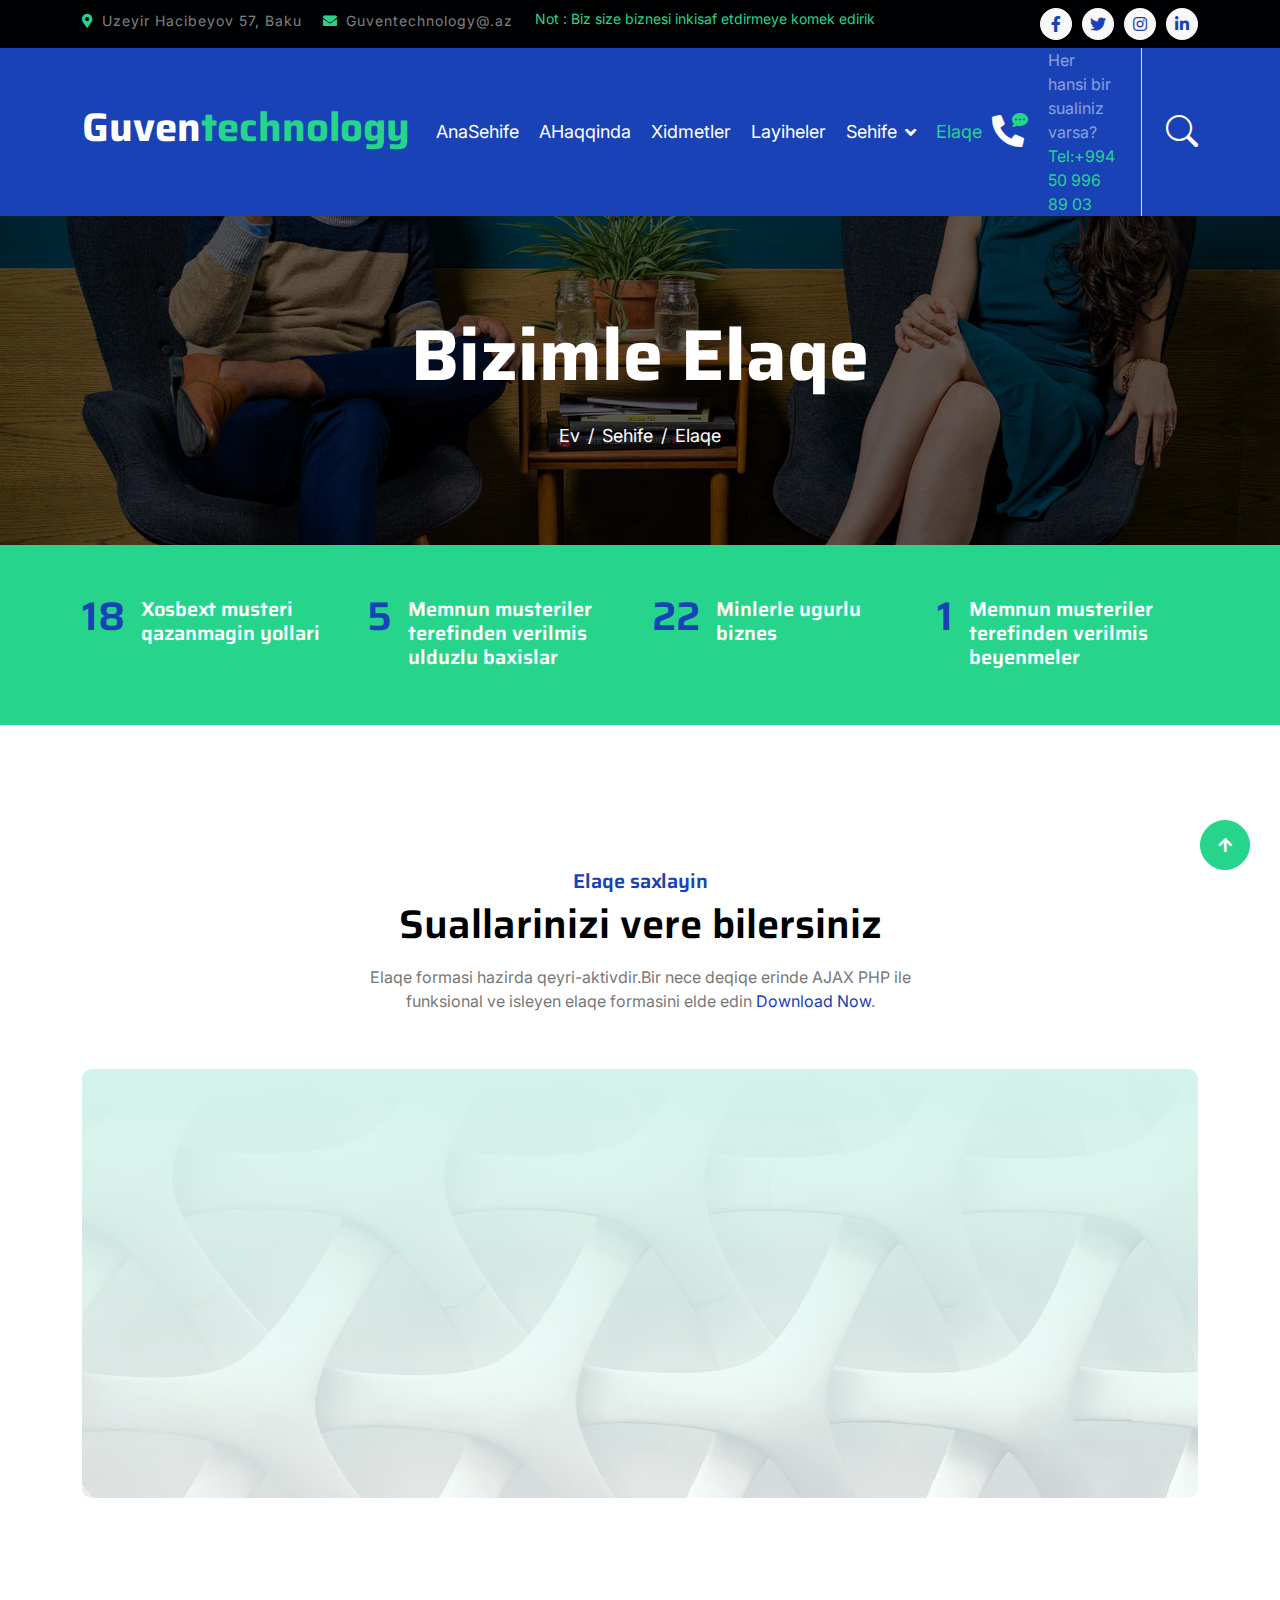
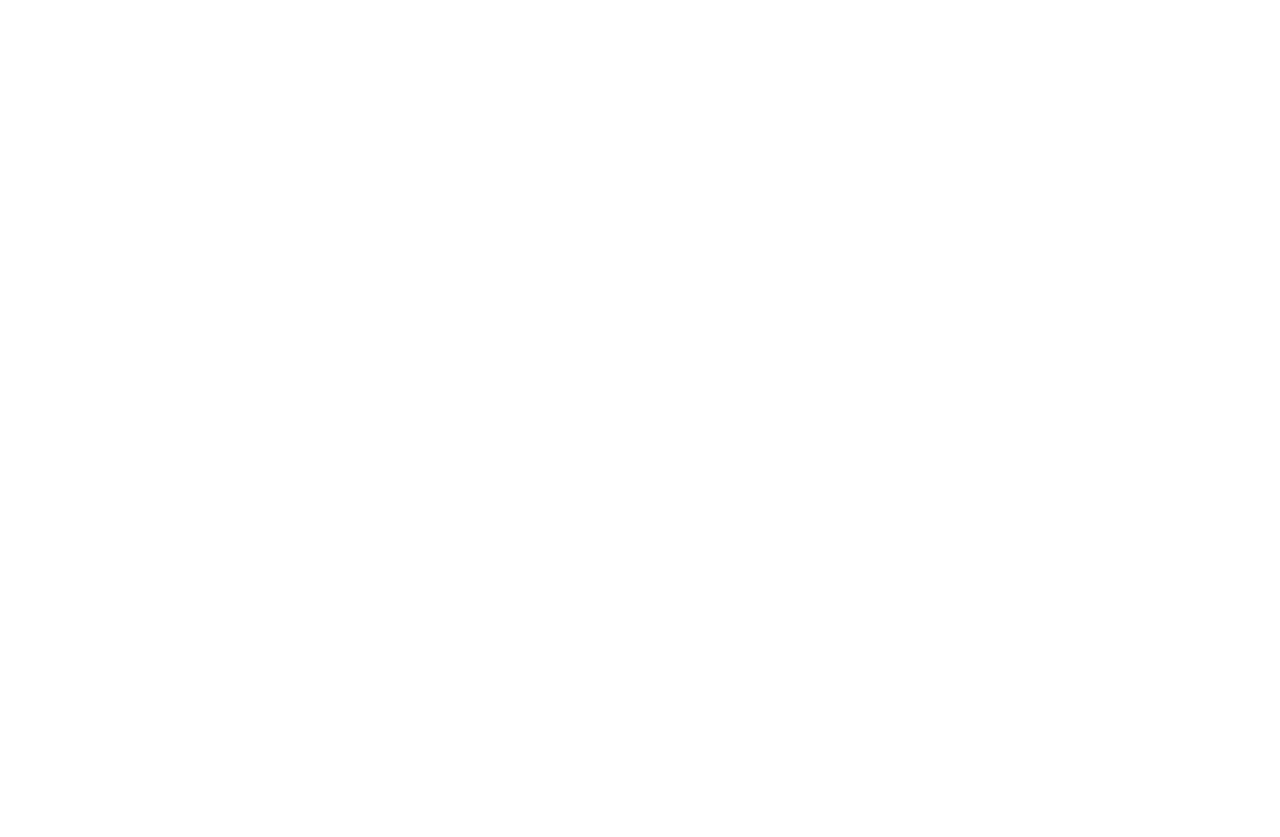
<file: HighTechIT-1.0.0/contact.html>
<!DOCTYPE html>
<html lang="en">

    <head>
        <meta charset="utf-8">
        <title>HighTech - IT Solutions Website Template</title>
        <meta content="width=device-width, initial-scale=1.0" name="viewport">
        <meta content="" name="keywords">
        <meta content="" name="description">

        <!-- Google Web Fonts -->
        <link rel="preconnect" href="https://fonts.googleapis.com">
        <link rel="preconnect" href="https://fonts.gstatic.com" crossorigin>
        <link href="https://fonts.googleapis.com/css2?family=Inter:wght@400;500;600&family=Saira:wght@500;600;700&display=swap" rel="stylesheet"> 

        <!-- Icon Font Stylesheet -->
        <link href="https://cdnjs.cloudflare.com/ajax/libs/font-awesome/5.10.0/css/all.min.css" rel="stylesheet">
        <link href="https://cdn.jsdelivr.net/npm/bootstrap-icons@1.4.1/font/bootstrap-icons.css" rel="stylesheet">

        <!-- Libraries Stylesheet -->
        <link href="lib/animate/animate.min.css" rel="stylesheet">
        <link href="lib/owlcarousel/assets/owl.carousel.min.css" rel="stylesheet">

        <!-- Customized Bootstrap Stylesheet -->
        <link href="css/bootstrap.min.css" rel="stylesheet">

        <!-- Template Stylesheet -->
        <link href="css/style.css" rel="stylesheet">
    </head>

    <body>
        <!-- Spinner Start -->
        <div id="spinner" class="show position-fixed translate-middle w-100 vh-100 top-50 start-50 d-flex align-items-center justify-content-center">
            <div class="spinner-grow text-primary" role="status"></div>
        </div>
        <!-- Spinner End -->

        <!-- Topbar Start -->
        <div class="container-fluid bg-dark py-2 d-none d-md-flex">
            <div class="container">
                <div class="d-flex justify-content-between topbar">
                    <div class="top-info">
                        <small class="me-3 text-white-50"><a href="#"><i class="fas fa-map-marker-alt me-2 text-secondary"></i></a>Uzeyir Hacibeyov 57, Baku</small>
                        <small class="me-3 text-white-50"><a href="#"><i class="fas fa-envelope me-2 text-secondary"></i></a>Guventechnology@.az</small>
                    </div>
                    <div id="note" class="text-secondary d-none d-xl-flex"><small>Not : Biz size biznesi inkisaf etdirmeye komek edirik</small></div>
                    <div class="top-link">
                        <a href="" class="bg-light nav-fill btn btn-sm-square rounded-circle"><i class="fab fa-facebook-f text-primary"></i></a>
                        <a href="" class="bg-light nav-fill btn btn-sm-square rounded-circle"><i class="fab fa-twitter text-primary"></i></a>
                        <a href="" class="bg-light nav-fill btn btn-sm-square rounded-circle"><i class="fab fa-instagram text-primary"></i></a>
                        <a href="" class="bg-light nav-fill btn btn-sm-square rounded-circle me-0"><i class="fab fa-linkedin-in text-primary"></i></a>
                    </div>
                </div>
            </div>
        </div>
        <!-- Topbar End -->

        <!-- Navbar Start -->
        <div class="container-fluid bg-primary">
            <div class="container">
                <nav class="navbar navbar-dark navbar-expand-lg py-0">
                    <a href="index.html" class="navbar-brand">
                        <h1 class="text-white fw-bold d-block">Guven<span class="text-secondary">technology</span> </h1>
                    </a>
                    <button type="button" class="navbar-toggler me-0" data-bs-toggle="collapse" data-bs-target="#navbarCollapse">
                        <span class="navbar-toggler-icon"></span>
                    </button>
                    <div class="collapse navbar-collapse bg-transparent" id="navbarCollapse">
                        <div class="navbar-nav ms-auto mx-xl-auto p-0">
                            <a href="index.html" class="nav-item nav-link">AnaSehife</a>
                            <a href="about.html" class="nav-item nav-link">AHaqqinda</a>
                            <a href="service.html" class="nav-item nav-link">Xidmetler</a>
                            <a href="project.html" class="nav-item nav-link">Layiheler</a>
                            <div class="nav-item dropdown">
                                <a href="#" class="nav-link dropdown-toggle" data-bs-toggle="dropdown">Sehife</a>
                                <div class="dropdown-menu rounded">
                                    <a href="blog.html" class="dropdown-item">Bloqumuz</a>
                                    <a href="team.html" class="dropdown-item">Bizim Komanda</a>
                                    <a href="testimonial.html" class="dropdown-item">Sertifikatlar</a>
                                    <a href="404.html" class="dropdown-item">404 sehife</a>
                                </div>
                            </div>
                            <a href="contact.html" class="nav-item nav-link active">Elaqe</a>
                        </div>
                    </div>
                    <div class="d-none d-xl-flex flex-shirink-0">
                        <div id="phone-tada" class="d-flex align-items-center justify-content-center me-4">
                            <a href="" class="position-relative animated tada infinite">
                                <i class="fa fa-phone-alt text-white fa-2x"></i>
                                <div class="position-absolute" style="top: -7px; left: 20px;">
                                    <span><i class="fa fa-comment-dots text-secondary"></i></span>
                                </div>
                            </a>
                        </div>
                        <div class="d-flex flex-column pe-4 border-end">
                            <span class="text-white-50">Her hansi bir sualiniz varsa?</span>
                            <span class="text-secondary">Tel:+994 50 996 89 03</span>
                        </div>
                        <div class="d-flex align-items-center justify-content-center ms-4 ">
                            <a href="#"><i class="bi bi-search text-white fa-2x"></i> </a>
                        </div>
                    </div>
                </nav>
            </div>
        </div>
        <!-- Navbar End -->

        
        <!-- Page Header Start -->
        <div class="container-fluid page-header py-5">
            <div class="container text-center py-5">
                <h1 class="display-2 text-white mb-4 animated slideInDown">Bizimle Elaqe</h1>
                <nav aria-label="breadcrumb animated slideInDown">
                    <ol class="breadcrumb justify-content-center mb-0">
                        <li class="breadcrumb-item"><a href="#">Ev</a></li>
                        <li class="breadcrumb-item"><a href="#">Sehife</a></li>
                        <li class="breadcrumb-item" aria-current="page">Elaqe</li>
                    </ol>
                </nav>
            </div>
        </div>
        <!-- Page Header End -->


        <!-- Fact Start -->
        <div class="container-fluid bg-secondary py-5">
            <div class="container">
                <div class="row">
                    <div class="col-lg-3 wow fadeIn" data-wow-delay=".1s">
                        <div class="d-flex counter">
                            <h1 class="me-3 text-primary counter-value">99</h1>
                            <h5 class="text-white mt-1">Xosbext musteri qazanmagin yollari</h5>
                        </div>
                    </div>
                    <div class="col-lg-3 wow fadeIn" data-wow-delay=".3s">
                        <div class="d-flex counter">
                            <h1 class="me-3 text-primary counter-value">25</h1>
                            <h5 class="text-white mt-1">Memnun musteriler terefinden verilmis ulduzlu baxislar</h5>
                        </div>
                    </div>
                    <div class="col-lg-3 wow fadeIn" data-wow-delay=".5s">
                        <div class="d-flex counter">
                            <h1 class="me-3 text-primary counter-value">120</h1>
                            <h5 class="text-white mt-1">Minlerle ugurlu biznes</h5>
                        </div>
                    </div>
                    <div class="col-lg-3 wow fadeIn" data-wow-delay=".7s">
                        <div class="d-flex counter">
                            <h1 class="me-3 text-primary counter-value">5</h1>
                            <h5 class="text-white mt-1">Memnun musteriler terefinden verilmis beyenmeler</h5>
                        </div>
                    </div>
                </div>
            </div>
        </div>
        <!-- Fact End -->


        <!-- Contact Start -->
        <div class="container-fluid py-5 mt-5">
            <div class="container py-5">
                <div class="text-center mx-auto pb-5 wow fadeIn" data-wow-delay=".3s" style="max-width: 600px;">
                    <h5 class="text-primary">Elaqe saxlayin</h5>
                    <h1 class="mb-3">Suallarinizi vere bilersiniz</h1>
                    <p class="mb-2">Elaqe formasi hazirda qeyri-aktivdir.Bir nece deqiqe erinde AJAX PHP ile funksional ve isleyen elaqe formasini elde edin <a href="https://htmlcodex.com/contact-form">Download Now</a>.</p>
                </div>
                <div class="contact-detail position-relative p-5">
                    <div class="row g-5 mb-5 justify-content-center">
                        <div class="col-xl-4 col-lg-6 wow fadeIn" data-wow-delay=".3s">
                            <div class="d-flex bg-light p-3 rounded">
                                <div class="flex-shrink-0 btn-square bg-secondary rounded-circle" style="width: 64px; height: 64px;">
                                    <i class="fas fa-map-marker-alt text-white"></i>
                                </div>
                                <div class="ms-3">
                                    <h4 class="text-primary">Address</h4>
                                    <a href="https://goo.gl/maps/Zd4BCynmTb98ivUJ6" target="_blank" class="h5">Uzeyir Hacibeyov 57, Baku</a>
                                </div>
                            </div>
                        </div>
                        <div class="col-xl-4 col-lg-6 wow fadeIn" data-wow-delay=".5s">
                            <div class="d-flex bg-light p-3 rounded">
                                <div class="flex-shrink-0 btn-square bg-secondary rounded-circle" style="width: 64px; height: 64px;">
                                    <i class="fa fa-phone text-white"></i>
                                </div>
                                <div class="ms-3">
                                    <h4 class="text-primary">Call Us</h4>
                                    <a class="h5" href="tel:+0123456789" target="_blank">+994 50 996 89 03</a>
                                </div>
                            </div>
                        </div>
                        <div class="col-xl-4 col-lg-6 wow fadeIn" data-wow-delay=".7s">
                            <div class="d-flex bg-light p-3 rounded">
                                <div class="flex-shrink-0 btn-square bg-secondary rounded-circle" style="width: 64px; height: 64px;">
                                    <i class="fa fa-envelope text-white"></i>
                                </div>
                                <div class="ms-3">
                                    <h4 class="text-primary">Email</h4>
                                    <a class="h5" href="mailto:info@example.com" target="_blank">Guventechnology@gtllc.com</a>
                                </div>
                            </div>
                        </div>
                    </div>
                    <div class="row g-5">
                        <div class="col-lg-6 wow fadeIn" data-wow-delay=".3s">
                            <div class="p-5 h-100 rounded contact-map">
                                <iframe class="rounded w-100 h-100" src="https://www.google.com/maps/embed?pb=!1m18!1m12!1m3!1d3025.4710403339755!2d-73.82241512404069!3d40.685622471397615!2m3!1f0!2f0!3f0!3m2!1i1024!2i768!4f13.1!3m3!1m2!1s0x89c26749046ee14f%3A0xea672968476d962c!2s123rd%20St%2C%20Queens%2C%20NY%2C%20USA!5e0!3m2!1sen!2sbd!4v1686493221834!5m2!1sen!2sbd" style="border:0;" allowfullscreen="" loading="lazy" referrerpolicy="no-referrer-when-downgrade"></iframe>
                            </div>
                        </div>
                        <div class="col-lg-6 wow fadeIn" data-wow-delay=".5s">
                            <div class="p-5 rounded contact-form">
                                <div class="mb-4">
                                    <input type="text" class="form-control border-0 py-3" placeholder="Ad">
                                </div>
                                <div class="mb-4">
                                    <input type="email" class="form-control border-0 py-3" placeholder="Email">
                                </div>
                                <div class="mb-4">
                                    <input type="text" class="form-control border-0 py-3" placeholder="Layihe">
                                </div>
                                <div class="mb-4">
                                    <textarea class="w-100 form-control border-0 py-3" rows="6" cols="10" placeholder="Mesaj"></textarea>
                                </div>
                                <div class="text-start">
                                    <button class="btn bg-primary text-white py-3 px-5" type="button">Mesaj Gonder</button>
                                </div>
                            </div>
                        </div>
                    </div>
                </div>
            </div> 
        </div>
        <!-- Contact End -->


        <!-- Footer Start -->
         <div class="container-fluid footer bg-dark wow fadeIn" data-wow-delay=".3s">
            <div class="container pt-5 pb-4">
                <div class="row g-5">
                    <div class="col-lg-3 col-md-6">
                        <a href="index.html">
                            <h1 class="text-white fw-bold d-block">High<span class="text-secondary">Tech</span> </h1>
                        </a>
                        <p class="mt-4 text-light">Lorem ipsum dolor sit amet consectetur adipisicing elit. Soluta facere delectus qui placeat inventore consectetur repellendus optio debitis.</p>
                        <div class="d-flex hightech-link">
                            <a href="" class="btn-light nav-fill btn btn-square rounded-circle me-2"><i class="fab fa-facebook-f text-primary"></i></a>
                            <a href="" class="btn-light nav-fill btn btn-square rounded-circle me-2"><i class="fab fa-twitter text-primary"></i></a>
                            <a href="" class="btn-light nav-fill btn btn-square rounded-circle me-2"><i class="fab fa-instagram text-primary"></i></a>
                            <a href="" class="btn-light nav-fill btn btn-square rounded-circle me-0"><i class="fab fa-linkedin-in text-primary"></i></a>
                        </div>
                    </div>
                    <div class="col-lg-3 col-md-6">
                        <a href="#" class="h3 text-secondary">Short Link</a>
                        <div class="mt-4 d-flex flex-column short-link">
                            <a href="" class="mb-2 text-white"><i class="fas fa-angle-right text-secondary me-2"></i>About us</a>
                            <a href="" class="mb-2 text-white"><i class="fas fa-angle-right text-secondary me-2"></i>Contact us</a>
                            <a href="" class="mb-2 text-white"><i class="fas fa-angle-right text-secondary me-2"></i>Our Services</a>
                            <a href="" class="mb-2 text-white"><i class="fas fa-angle-right text-secondary me-2"></i>Our Projects</a>
                            <a href="" class="mb-2 text-white"><i class="fas fa-angle-right text-secondary me-2"></i>Latest Blog</a>
                        </div>
                    </div>
                    <div class="col-lg-3 col-md-6">
                        <a href="#" class="h3 text-secondary">Help Link</a>
                        <div class="mt-4 d-flex flex-column help-link">
                            <a href="" class="mb-2 text-white"><i class="fas fa-angle-right text-secondary me-2"></i>Terms Of use</a>
                            <a href="" class="mb-2 text-white"><i class="fas fa-angle-right text-secondary me-2"></i>Privacy Policy</a>
                            <a href="" class="mb-2 text-white"><i class="fas fa-angle-right text-secondary me-2"></i>Helps</a>
                            <a href="" class="mb-2 text-white"><i class="fas fa-angle-right text-secondary me-2"></i>FQAs</a>
                            <a href="" class="mb-2 text-white"><i class="fas fa-angle-right text-secondary me-2"></i>Contact</a>
                        </div>
                    </div>
                    <div class="col-lg-3 col-md-6">
                        <a href="#" class="h3 text-secondary">Contact Us</a>
                        <div class="text-white mt-4 d-flex flex-column contact-link">
                            <a href="#" class="pb-3 text-light border-bottom border-primary"><i class="fas fa-map-marker-alt text-secondary me-2"></i> 123 Street, New York, USA</a>
                            <a href="#" class="py-3 text-light border-bottom border-primary"><i class="fas fa-phone-alt text-secondary me-2"></i> +123 456 7890</a>
                            <a href="#" class="py-3 text-light border-bottom border-primary"><i class="fas fa-envelope text-secondary me-2"></i> info@exmple.con</a>
                        </div>
                    </div>
                </div>
                <hr class="text-light mt-5 mb-4">
                <div class="row">
                    <div class="col-md-6 text-center text-md-start">
                        <span class="text-light"><a href="#" class="text-secondary"><i class="fas fa-copyright text-secondary me-2"></i>Your Site Name</a>, All right reserved.</span>
                    </div>
                    <div class="col-md-6 text-center text-md-end">
                        <!--/*** This template is free as long as you keep the footer author’s credit link/attribution link/backlink. If you'd like to use the template without the footer author’s credit link/attribution link/backlink, you can purchase the Credit Removal License from "https://htmlcodex.com/credit-removal". Thank you for your support. ***/-->
                        <span class="text-light">Designed By<a href="https://htmlcodex.com" class="text-secondary">HTML Codex</a> Distributed By <a href="https://themewagon.com">ThemeWagon</a></span>
                    </div>
                </div>
            </div>
        </div>
        <!-- Footer End -->


        <!-- Back to Top -->
        <a href="#" class="btn btn-secondary btn-square rounded-circle back-to-top"><i class="fa fa-arrow-up text-white"></i></a>

        
        <!-- JavaScript Libraries -->
        <script src="https://ajax.googleapis.com/ajax/libs/jquery/3.6.4/jquery.min.js"></script>
        <script src="https://cdn.jsdelivr.net/npm/bootstrap@5.0.0/dist/js/bootstrap.bundle.min.js"></script>
        <script src="lib/wow/wow.min.js"></script>
        <script src="lib/easing/easing.min.js"></script>
        <script src="lib/waypoints/waypoints.min.js"></script>
        <script src="lib/owlcarousel/owl.carousel.min.js"></script>

        <!-- Template Javascript -->
        <script src="js/main.js"></script>
    </body>

</html>
</file>
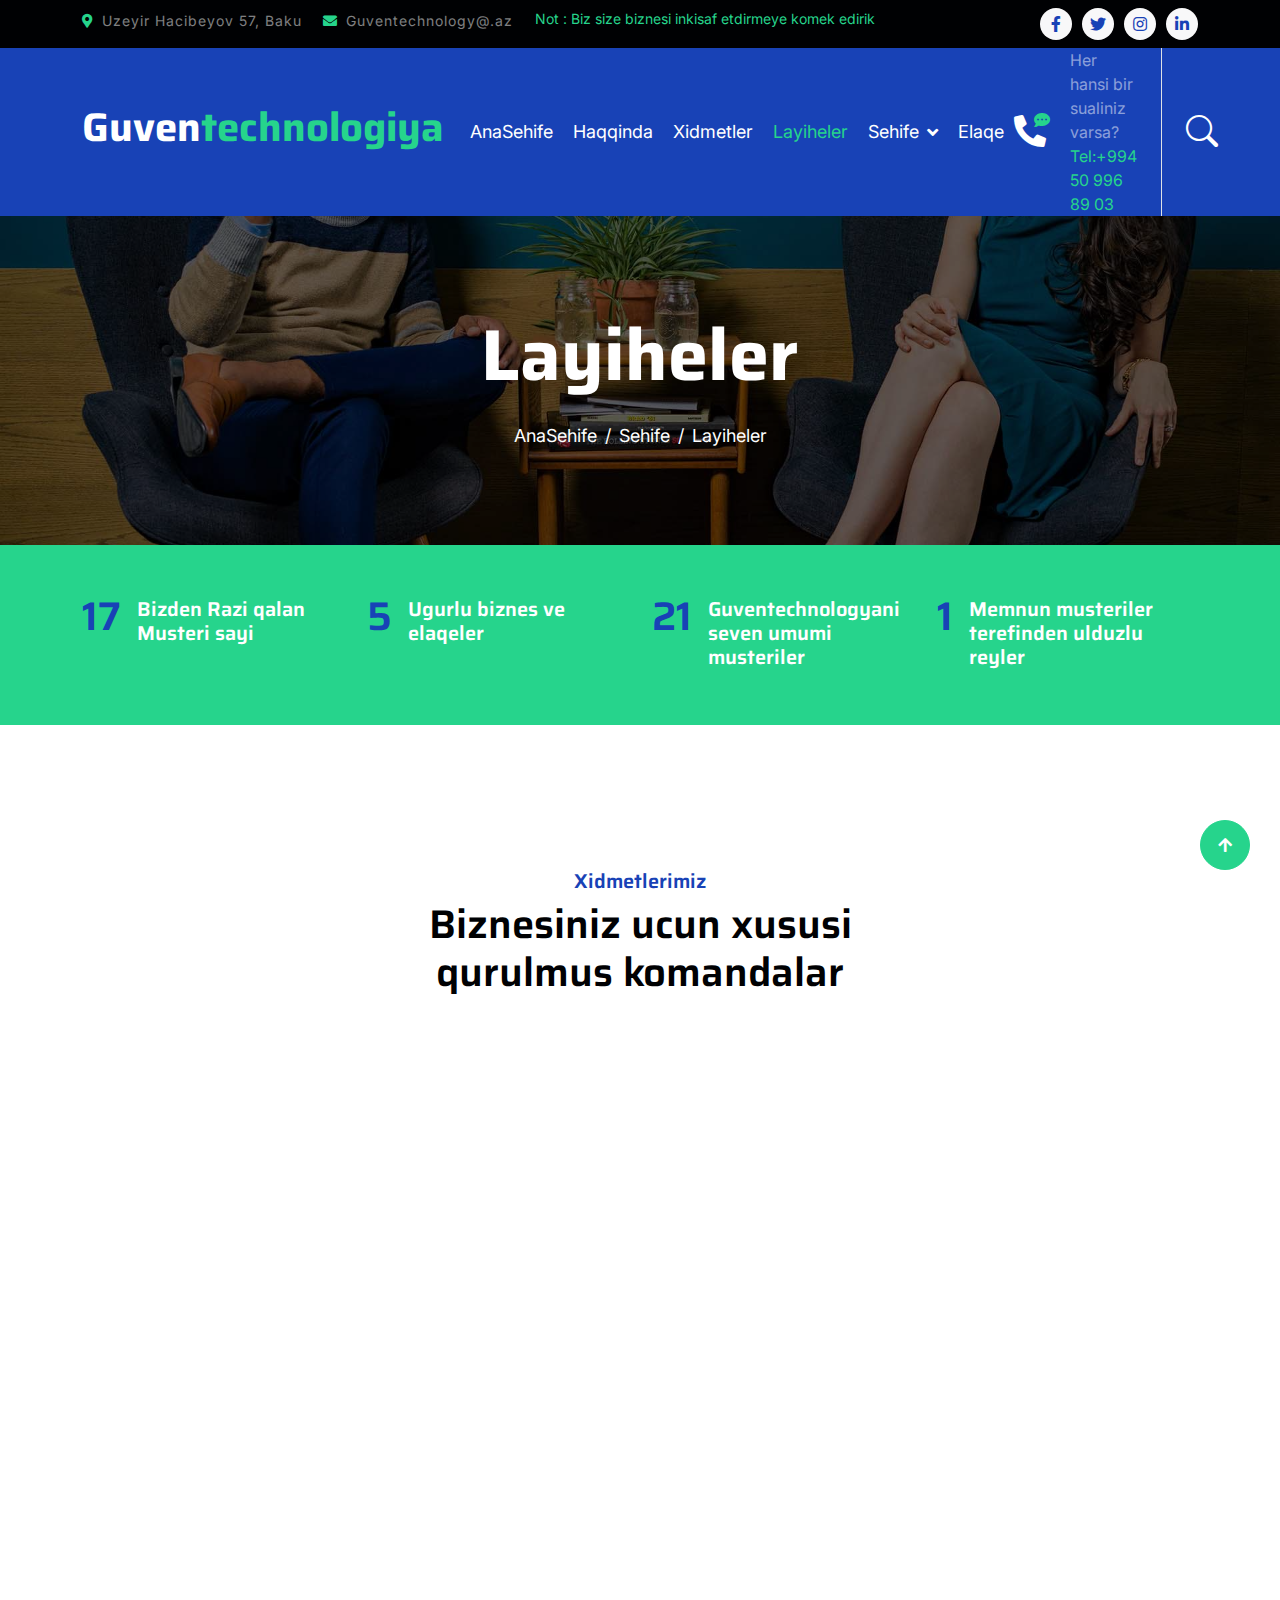
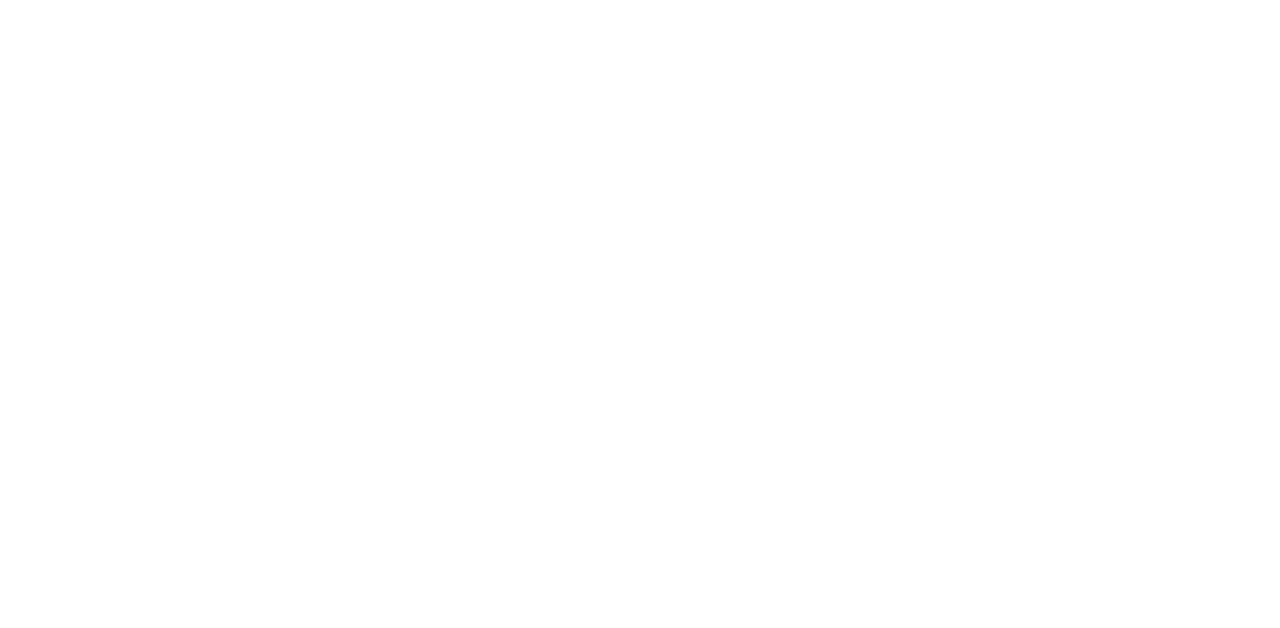
<file: HighTechIT-1.0.0/project.html>
<!DOCTYPE html>
<html lang="en">

    <head>
        <meta charset="utf-8">
        <title>HighTech - IT Solutions Website Template</title>
        <meta content="width=device-width, initial-scale=1.0" name="viewport">
        <meta content="" name="keywords">
        <meta content="" name="description">

        <!-- Google Web Fonts -->
        <link rel="preconnect" href="https://fonts.googleapis.com">
        <link rel="preconnect" href="https://fonts.gstatic.com" crossorigin>
        <link href="https://fonts.googleapis.com/css2?family=Inter:wght@400;500;600&family=Saira:wght@500;600;700&display=swap" rel="stylesheet"> 

        <!-- Icon Font Stylesheet -->
        <link href="https://cdnjs.cloudflare.com/ajax/libs/font-awesome/5.10.0/css/all.min.css" rel="stylesheet">
        <link href="https://cdn.jsdelivr.net/npm/bootstrap-icons@1.4.1/font/bootstrap-icons.css" rel="stylesheet">

        <!-- Libraries Stylesheet -->
        <link href="lib/animate/animate.min.css" rel="stylesheet">
        <link href="lib/owlcarousel/assets/owl.carousel.min.css" rel="stylesheet">

        <!-- Customized Bootstrap Stylesheet -->
        <link href="css/bootstrap.min.css" rel="stylesheet">

        <!-- Template Stylesheet -->
        <link href="css/style.css" rel="stylesheet">
    </head>

    <body>
        <!-- Spinner Start -->
        <div id="spinner" class="show position-fixed translate-middle w-100 vh-100 top-50 start-50 d-flex align-items-center justify-content-center">
            <div class="spinner-grow text-primary" role="status"></div>
        </div>
        <!-- Spinner End -->

        <!-- Topbar Start -->
        <div class="container-fluid bg-dark py-2 d-none d-md-flex">
            <div class="container">
                <div class="d-flex justify-content-between topbar">
                    <div class="top-info">
                        <small class="me-3 text-white-50"><a href="#"><i class="fas fa-map-marker-alt me-2 text-secondary"></i></a>Uzeyir Hacibeyov 57, Baku</small>
                        <small class="me-3 text-white-50"><a href="#"><i class="fas fa-envelope me-2 text-secondary"></i></a>Guventechnology@.az</small>
                    </div>
                    <div id="note" class="text-secondary d-none d-xl-flex"><small>Not : Biz size biznesi inkisaf etdirmeye komek edirik</small></div>
                    <div class="top-link">
                        <a href="" class="bg-light nav-fill btn btn-sm-square rounded-circle"><i class="fab fa-facebook-f text-primary"></i></a>
                        <a href="" class="bg-light nav-fill btn btn-sm-square rounded-circle"><i class="fab fa-twitter text-primary"></i></a>
                        <a href="" class="bg-light nav-fill btn btn-sm-square rounded-circle"><i class="fab fa-instagram text-primary"></i></a>
                        <a href="" class="bg-light nav-fill btn btn-sm-square rounded-circle me-0"><i class="fab fa-linkedin-in text-primary"></i></a>
                    </div>
                </div>
            </div>
        </div>
        <!-- Topbar End -->

        <!-- Navbar Start -->
        <div class="container-fluid bg-primary">
            <div class="container">
                <nav class="navbar navbar-dark navbar-expand-lg py-0">
                    <a href="index.html" class="navbar-brand">
                        <h1 class="text-white fw-bold d-block">Guven<span class="text-secondary">technologiya</span> </h1>
                    </a>
                    <button type="button" class="navbar-toggler me-0" data-bs-toggle="collapse" data-bs-target="#navbarCollapse">
                        <span class="navbar-toggler-icon"></span>
                    </button>
                    <div class="collapse navbar-collapse bg-transparent" id="navbarCollapse">
                        <div class="navbar-nav ms-auto mx-xl-auto p-0">
                            <a href="index.html" class="nav-item nav-link">AnaSehife</a>
                            <a href="about.html" class="nav-item nav-link">Haqqinda</a>
                            <a href="service.html" class="nav-item nav-link">Xidmetler</a>
                            <a href="project.html" class="nav-item nav-link active">Layiheler</a>
                            <div class="nav-item dropdown">
                                <a href="#" class="nav-link dropdown-toggle" data-bs-toggle="dropdown">Sehife</a>
                                <div class="dropdown-menu rounded">
                                    <a href="blog.html" class="dropdown-item">Bizim Blogumuz</a>
                                    <a href="team.html" class="dropdown-item">Komandamiz</a>
                                    <a href="testimonial.html" class="dropdown-item">Diplomlarimiz</a>
                                    <a href="404.html" class="dropdown-item">404 Sehife</a>
                                </div>
                            </div>
                            <a href="contact.html" class="nav-item nav-link">Elaqe</a>
                        </div>
                    </div>
                    <div class="d-none d-xl-flex flex-shirink-0">
                        <div id="phone-tada" class="d-flex align-items-center justify-content-center me-4">
                            <a href="" class="position-relative animated tada infinite">
                                <i class="fa fa-phone-alt text-white fa-2x"></i>
                                <div class="position-absolute" style="top: -7px; left: 20px;">
                                    <span><i class="fa fa-comment-dots text-secondary"></i></span>
                                </div>
                            </a>
                        </div>
                        <div class="d-flex flex-column pe-4 border-end">
                            <span class="text-white-50">Her hansi bir sualiniz varsa?</span>
                            <span class="text-secondary">Tel:+994 50 996 89 03</span>
                        </div>
                        <div class="d-flex align-items-center justify-content-center ms-4 ">
                            <a href="#"><i class="bi bi-search text-white fa-2x"></i> </a>
                        </div>
                    </div>
                </nav>
            </div>
        </div>
        <!-- Navbar End -->

        
        <!-- Page Header Start -->
        <div class="container-fluid page-header py-5">
            <div class="container text-center py-5">
                <h1 class="display-2 text-white mb-4 animated slideInDown">Layiheler</h1>
                <nav aria-label="breadcrumb animated slideInDown">
                    <ol class="breadcrumb justify-content-center mb-0">
                        <li class="breadcrumb-item"><a href="#">AnaSehife</a></li>
                        <li class="breadcrumb-item"><a href="#">Sehife</a></li>
                        <li class="breadcrumb-item" aria-current="page">Layiheler</li>
                    </ol>
                </nav>
            </div>
        </div>
        <!-- Page Header End -->


        <!-- Fact Start -->
        <div class="container-fluid bg-secondary py-5">
            <div class="container">
                <div class="row">
                    <div class="col-lg-3 wow fadeIn" data-wow-delay=".1s">
                        <div class="d-flex counter">
                            <h1 class="me-3 text-primary counter-value">99</h1>
                            <h5 class="text-white mt-1">Bizden Razi qalan Musteri sayi</h5>
                        </div>
                    </div>
                    <div class="col-lg-3 wow fadeIn" data-wow-delay=".3s">
                        <div class="d-flex counter">
                            <h1 class="me-3 text-primary counter-value">25</h1>
                            <h5 class="text-white mt-1">Ugurlu biznes ve elaqeler</h5>
                        </div>
                    </div>
                    <div class="col-lg-3 wow fadeIn" data-wow-delay=".5s">
                        <div class="d-flex counter">
                            <h1 class="me-3 text-primary counter-value">120</h1>
                            <h5 class="text-white mt-1">Guventechnologyani seven umumi musteriler</h5>
                        </div>
                    </div>
                    <div class="col-lg-3 wow fadeIn" data-wow-delay=".7s">
                        <div class="d-flex counter">
                            <h1 class="me-3 text-primary counter-value">5</h1>
                            <h5 class="text-white mt-1">Memnun musteriler terefinden ulduzlu reyler</h5>
                        </div>
                    </div>
                </div>
            </div>
        </div>
        <!-- Fact End -->


        <!-- Project Start -->
        <div class="container-fluid project py-5 my-5">
            <div class="container py-5">
                <div class="text-center mx-auto pb-5 wow fadeIn" data-wow-delay=".3s" style="max-width: 600px;">
                    <h5 class="text-primary">Xidmetlerimiz</h5>
                    <h1>Biznesiniz ucun xususi qurulmus komandalar</h1>
                </div>
                <div class="row g-5">
                    <div class="col-md-6 col-lg-4 wow fadeIn" data-wow-delay=".3s">
                        <div class="project-item">
                            <div class="project-img">
                                <img src="img/project-1.jpg" class="img-fluid w-100 rounded" alt="">
                                <div class="project-content">
                                    <a href="#" class="text-center">
                                        <h4 class="text-secondary">Web design</h4>
                                        <p class="m-0 text-white">Web Analysis</p>
                                    </a>
                                </div>
                            </div>
                        </div>
                    </div>
                    <div class="col-md-6 col-lg-4 wow fadeIn" data-wow-delay=".5s">
                        <div class="project-item">
                            <div class="project-img">
                                <img src="img/project-2.jpg" class="img-fluid w-100 rounded" alt="">
                                <div class="project-content">
                                    <a href="#" class="text-center">
                                        <h4 class="text-secondary">Cyber Security</h4>
                                        <p class="m-0 text-white">Cyber Security Core</p>
                                    </a>
                                </div>
                            </div>
                        </div>
                    </div>
                    <div class="col-md-6 col-lg-4 wow fadeIn" data-wow-delay=".7s">
                        <div class="project-item">
                            <div class="project-img">
                                <img src="img/project-3.jpg" class="img-fluid w-100 rounded" alt="">
                                <div class="project-content">
                                    <a href="#" class="text-center">
                                        <h4 class="text-secondary">Mobile Info</h4>
                                        <p class="m-0 text-white">Upcomming Phone</p>
                                    </a>
                                </div>
                            </div>
                        </div>
                    </div>
                    <div class="col-md-6 col-lg-4 wow fadeIn" data-wow-delay=".3s">
                        <div class="project-item">
                            <div class="project-img">
                                <img src="img/project-4.jpg" class="img-fluid w-100 rounded" alt="">
                                <div class="project-content">
                                    <a href="#" class="text-center">
                                        <h4 class="text-secondary">Web Development</h4>
                                        <p class="m-0 text-white">Web Analysis</p>
                                    </a>
                                </div>
                            </div>
                        </div>
                    </div>
                    <div class="col-md-6 col-lg-4 wow fadeIn" data-wow-delay=".5s">
                        <div class="project-item">
                            <div class="project-img">
                                <img src="img/project-5.jpg" class="img-fluid w-100 rounded" alt="">
                                <div class="project-content">
                                    <a href="#" class="text-center">
                                        <h4 class="text-secondary">Digital Marketing</h4>
                                        <p class="m-0 text-white">Marketing Analysis</p>
                                    </a>
                                </div>
                            </div>
                        </div>
                    </div>
                    <div class="col-md-6 col-lg-4 wow fadeIn" data-wow-delay=".7s">
                        <div class="project-item">
                            <div class="project-img">
                                <img src="img/project-6.jpg" class="img-fluid w-100 rounded" alt="">
                                <div class="project-content">
                                    <a href="#" class="text-center">
                                        <h4 class="text-secondary">keyword Research</h4>
                                        <p class="m-0 text-white">keyword Analysis</p>
                                    </a>
                                </div>
                            </div>
                        </div>
                    </div>
                </div>
            </div>
        </div>
        <!-- Project End -->


        <!-- Footer Start -->
         <div class="container-fluid footer bg-dark wow fadeIn" data-wow-delay=".3s">
            <div class="container pt-5 pb-4">
                <div class="row g-5">
                    <div class="col-lg-3 col-md-6">
                        <a href="index.html">
                            <h1 class="text-white fw-bold d-block">G.T<span class="text-secondary">Tecnology</span> </h1>
                        </a>
                        <p class="mt-4 text-light">Lorem ipsum dolor sit amet consectetur adipisicing elit. Soluta facere delectus qui placeat inventore consectetur repellendus optio debitis.</p>
                        <div class="d-flex hightech-link">
                            <a href="" class="btn-light nav-fill btn btn-square rounded-circle me-2"><i class="fab fa-facebook-f text-primary"></i></a>
                            <a href="" class="btn-light nav-fill btn btn-square rounded-circle me-2"><i class="fab fa-twitter text-primary"></i></a>
                            <a href="" class="btn-light nav-fill btn btn-square rounded-circle me-2"><i class="fab fa-instagram text-primary"></i></a>
                            <a href="" class="btn-light nav-fill btn btn-square rounded-circle me-0"><i class="fab fa-linkedin-in text-primary"></i></a>
                        </div>
                    </div>
                    <div class="col-lg-3 col-md-6">
                        <a href="#" class="h3 text-secondary">baglanti linki</a>
                        <div class="mt-4 d-flex flex-column short-link">
                            <a href="" class="mb-2 text-white"><i class="fas fa-angle-right text-secondary me-2"></i>Bizim Haqqimizda</a>
                            <a href="" class="mb-2 text-white"><i class="fas fa-angle-right text-secondary me-2"></i>Bizimle Elaqe</a>
                            <a href="" class="mb-2 text-white"><i class="fas fa-angle-right text-secondary me-2"></i>Xidmetlerimiz</a>
                            <a href="" class="mb-2 text-white"><i class="fas fa-angle-right text-secondary me-2"></i>Layhelerimiz</a>
                            <a href="" class="mb-2 text-white"><i class="fas fa-angle-right text-secondary me-2"></i>Son Blog</a>
                        </div>
                    </div>
                    <div class="col-lg-3 col-md-6">
                        <a href="#" class="h3 text-secondary">Help Link</a>
                        <div class="mt-4 d-flex flex-column help-link">
                            <a href="" class="mb-2 text-white"><i class="fas fa-angle-right text-secondary me-2"></i>Istifade sertlri</a>
                            <a href="" class="mb-2 text-white"><i class="fas fa-angle-right text-secondary me-2"></i>Mexfilik Siyaseti</a>
                            <a href="" class="mb-2 text-white"><i class="fas fa-angle-right text-secondary me-2"></i>Destek</a>
                            <a href="" class="mb-2 text-white"><i class="fas fa-angle-right text-secondary me-2"></i>FQAs</a>
                            <a href="" class="mb-2 text-white"><i class="fas fa-angle-right text-secondary me-2"></i>elaqe</a>
                        </div>
                    </div>
                    <div class="col-lg-3 col-md-6">
                        <a href="#" class="h3 text-secondary">Bizimle elaqe</a>
                        <div class="text-white mt-4 d-flex flex-column contact-link">
                            <a href="#" class="pb-3 text-light border-bottom border-primary"><i class="fas fa-map-marker-alt text-secondary me-2"></i> 123 Street, New York, USA</a>
                            <a href="#" class="py-3 text-light border-bottom border-primary"><i class="fas fa-phone-alt text-secondary me-2"></i> +123 456 7890</a>
                            <a href="#" class="py-3 text-light border-bottom border-primary"><i class="fas fa-envelope text-secondary me-2"></i> info@exmple.con</a>
                        </div>
                    </div>
                </div>
                <hr class="text-light mt-5 mb-4">
                <div class="row">
                    <div class="col-md-6 text-center text-md-start">
                        <span class="text-light"><a href="#" class="text-secondary"><i class="fas fa-copyright text-secondary me-2"></i>Your Site Name</a>, All right reserved.</span>
                    </div>
                    <div class="col-md-6 text-center text-md-end">
                        <!--/*** This template is free as long as you keep the footer author’s credit link/attribution link/backlink. If you'd like to use the template without the footer author’s credit link/attribution link/backlink, you can purchase the Credit Removal License from "https://htmlcodex.com/credit-removal". Thank you for your support. ***/-->
                        <span class="text-light">Designed By<a href="https://htmlcodex.com" class="text-secondary">HTML Codex</a> Distributed By <a href="https://themewagon.com">ThemeWagon</a></span>
                    </div>
                </div>
            </div>
        </div>
        <!-- Footer End -->


        <!-- Back to Top -->
        <a href="#" class="btn btn-secondary btn-square rounded-circle back-to-top"><i class="fa fa-arrow-up text-white"></i></a>

        
        <!-- JavaScript Libraries -->
        <script src="https://ajax.googleapis.com/ajax/libs/jquery/3.6.4/jquery.min.js"></script>
        <script src="https://cdn.jsdelivr.net/npm/bootstrap@5.0.0/dist/js/bootstrap.bundle.min.js"></script>
        <script src="lib/wow/wow.min.js"></script>
        <script src="lib/easing/easing.min.js"></script>
        <script src="lib/waypoints/waypoints.min.js"></script>
        <script src="lib/owlcarousel/owl.carousel.min.js"></script>

        <!-- Template Javascript -->
        <script src="js/main.js"></script>
    </body>

</html>
</file>
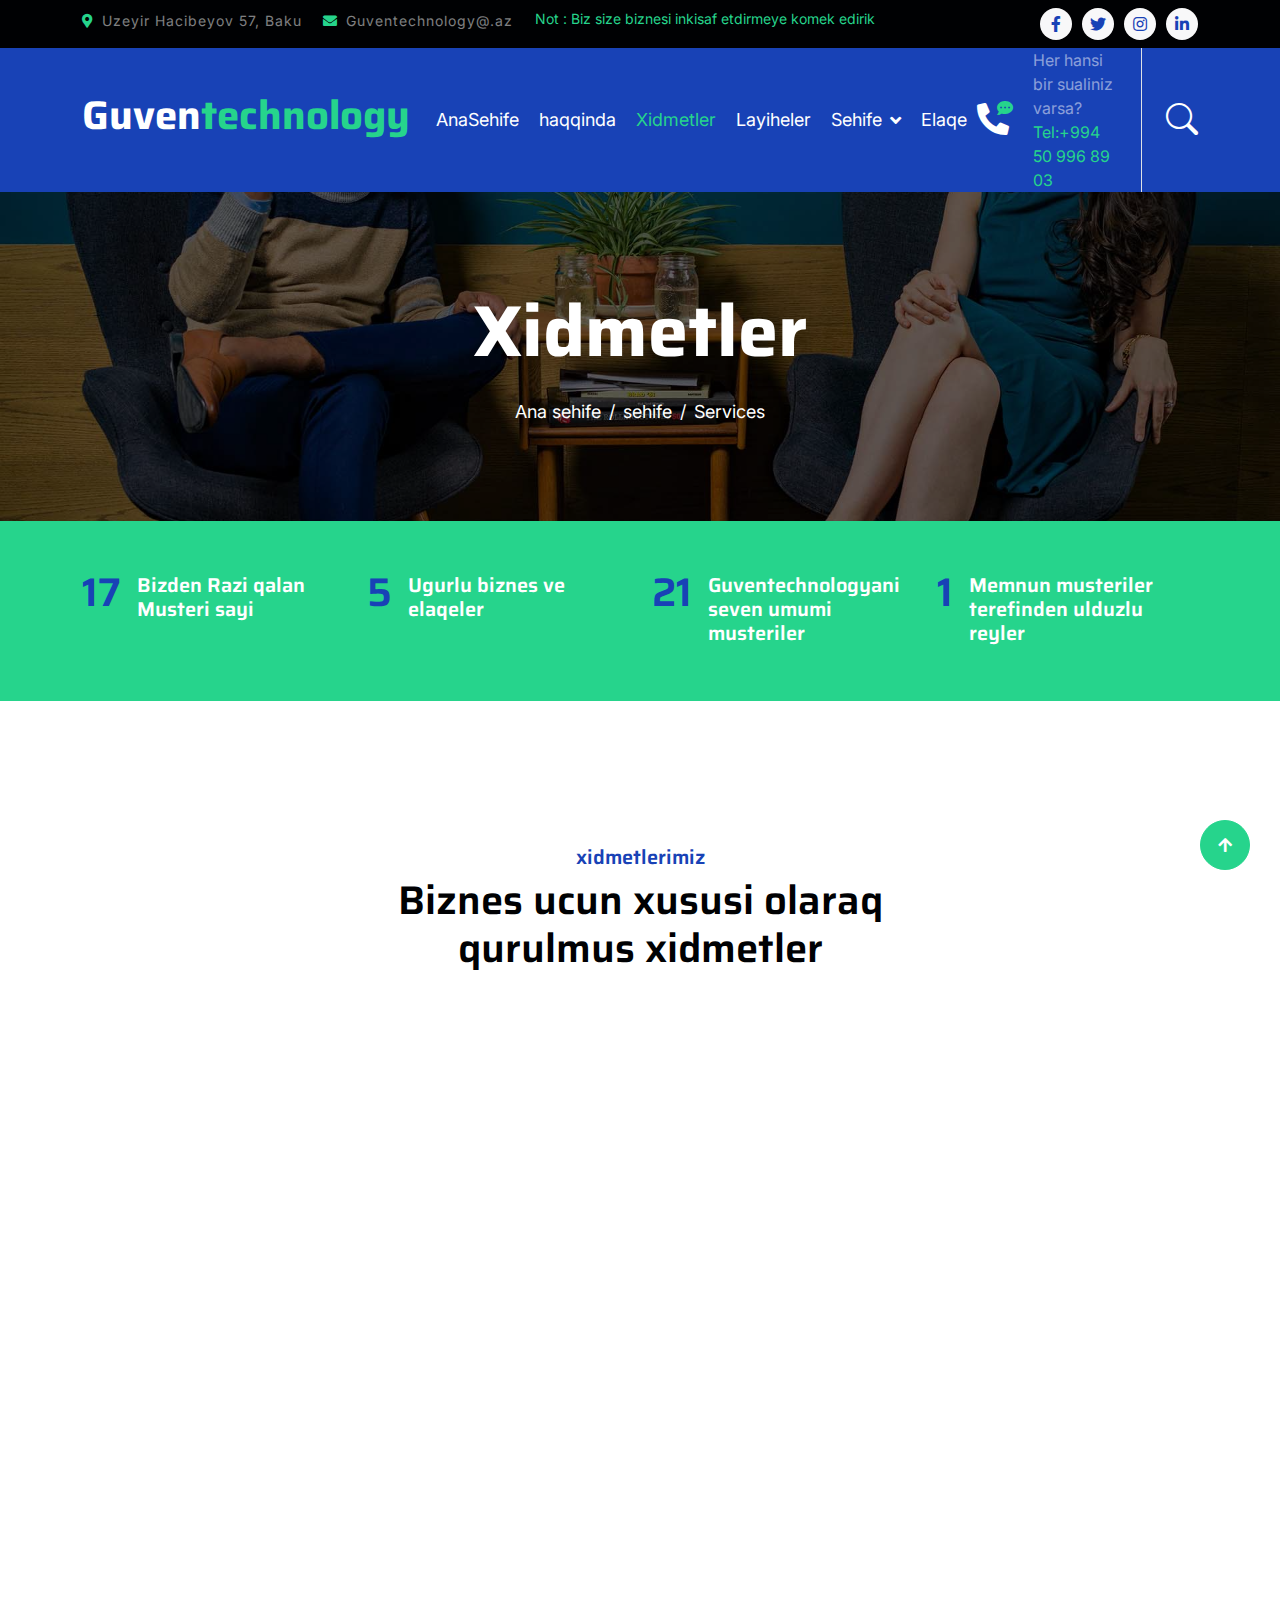
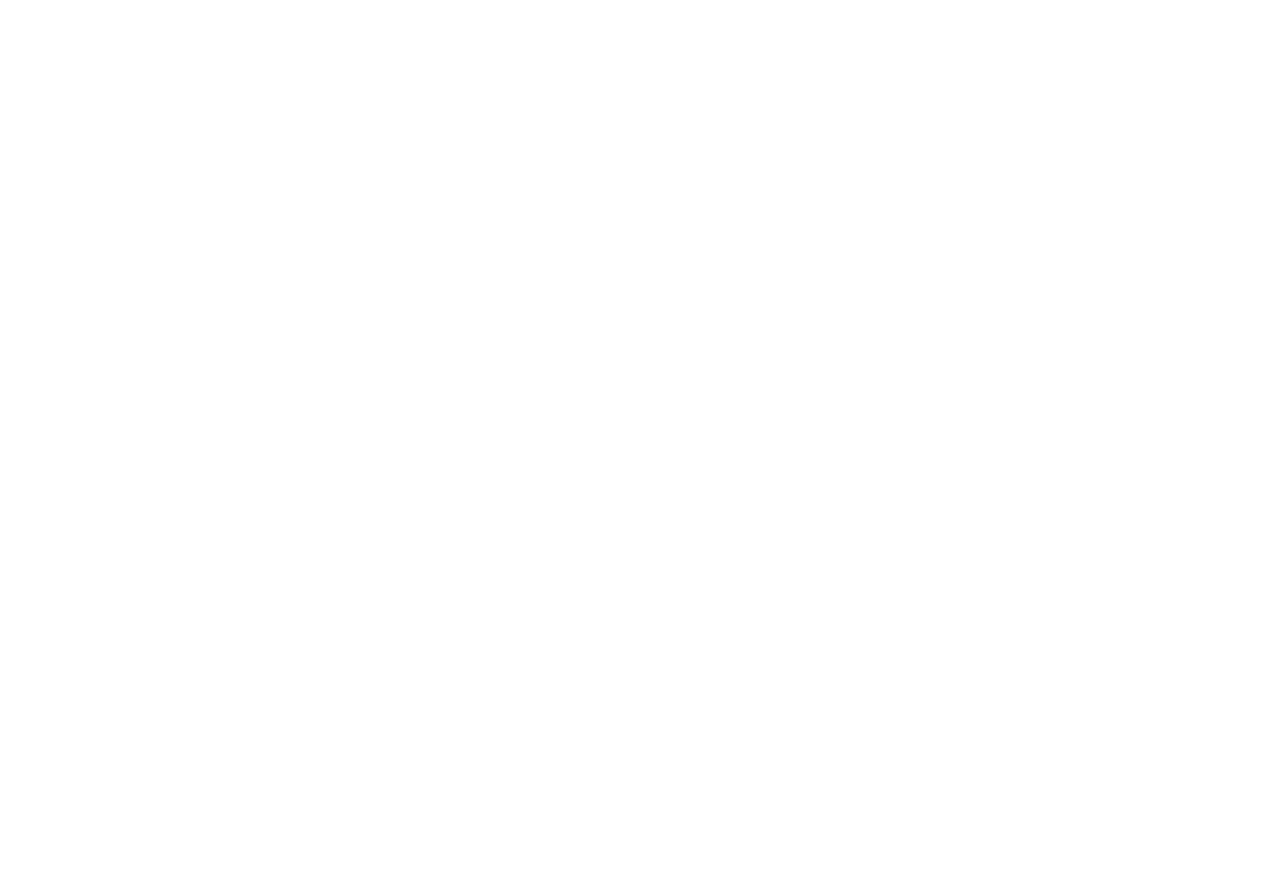
<file: HighTechIT-1.0.0/service.html>
<!DOCTYPE html>
<html lang="en">

    <head>
        <meta charset="utf-8">
        <title>HighTech - IT Solutions Website Template</title>
        <meta content="width=device-width, initial-scale=1.0" name="viewport">
        <meta content="" name="keywords">
        <meta content="" name="description">

        <!-- Google Web Fonts -->
        <link rel="preconnect" href="https://fonts.googleapis.com">
        <link rel="preconnect" href="https://fonts.gstatic.com" crossorigin>
        <link href="https://fonts.googleapis.com/css2?family=Inter:wght@400;500;600&family=Saira:wght@500;600;700&display=swap" rel="stylesheet"> 

        <!-- Icon Font Stylesheet -->
        <link href="https://cdnjs.cloudflare.com/ajax/libs/font-awesome/5.10.0/css/all.min.css" rel="stylesheet">
        <link href="https://cdn.jsdelivr.net/npm/bootstrap-icons@1.4.1/font/bootstrap-icons.css" rel="stylesheet">

        <!-- Libraries Stylesheet -->
        <link href="lib/animate/animate.min.css" rel="stylesheet">
        <link href="lib/owlcarousel/assets/owl.carousel.min.css" rel="stylesheet">

        <!-- Customized Bootstrap Stylesheet -->
        <link href="css/bootstrap.min.css" rel="stylesheet">

        <!-- Template Stylesheet -->
        <link href="css/style.css" rel="stylesheet">
    </head>

    <body>
        <!-- Spinner Start -->
        <div id="spinner" class="show position-fixed translate-middle w-100 vh-100 top-50 start-50 d-flex align-items-center justify-content-center">
            <div class="spinner-grow text-primary" role="status"></div>
        </div>
        <!-- Spinner End -->

        <!-- Topbar Start -->
        <div class="container-fluid bg-dark py-2 d-none d-md-flex">
            <div class="container">
                <div class="d-flex justify-content-between topbar">
                    <div class="top-info">
                        <small class="me-3 text-white-50"><a href="#"><i class="fas fa-map-marker-alt me-2 text-secondary"></i></a>Uzeyir Hacibeyov 57, Baku</small>
                        <small class="me-3 text-white-50"><a href="#"><i class="fas fa-envelope me-2 text-secondary"></i></a>Guventechnology@.az</small>
                    </div>
                    <div id="note" class="text-secondary d-none d-xl-flex"><small>Not : Biz size biznesi inkisaf etdirmeye komek edirik</small></div>
                    <div class="top-link">
                        <a href="" class="bg-light nav-fill btn btn-sm-square rounded-circle"><i class="fab fa-facebook-f text-primary"></i></a>
                        <a href="" class="bg-light nav-fill btn btn-sm-square rounded-circle"><i class="fab fa-twitter text-primary"></i></a>
                        <a href="" class="bg-light nav-fill btn btn-sm-square rounded-circle"><i class="fab fa-instagram text-primary"></i></a>
                        <a href="" class="bg-light nav-fill btn btn-sm-square rounded-circle me-0"><i class="fab fa-linkedin-in text-primary"></i></a>
                    </div>
                </div>
            </div>
        </div>
        <!-- Topbar End -->

        <!-- Navbar Start -->
        <div class="container-fluid bg-primary">
            <div class="container">
                <nav class="navbar navbar-dark navbar-expand-lg py-0">
                    <a href="index.html" class="navbar-brand">
                        <h1 class="text-white fw-bold d-block">Guven<span class="text-secondary">technology</span> </h1>
                    </a>
                    <button type="button" class="navbar-toggler me-0" data-bs-toggle="collapse" data-bs-target="#navbarCollapse">
                        <span class="navbar-toggler-icon"></span>
                    </button>
                    <div class="collapse navbar-collapse bg-transparent" id="navbarCollapse">
                        <div class="navbar-nav ms-auto mx-xl-auto p-0">
                            <a href="index.html" class="nav-item nav-link">AnaSehife</a>
                            <a href="about.html" class="nav-item nav-link">haqqinda</a>
                            <a href="service.html" class="nav-item nav-link active">Xidmetler</a>
                            <a href="project.html" class="nav-item nav-link">Layiheler</a>
                            <div class="nav-item dropdown">
                                <a href="#" class="nav-link dropdown-toggle" data-bs-toggle="dropdown">Sehife</a>
                                <div class="dropdown-menu rounded">
                                    <a href="blog.html" class="dropdown-item">Blogumuz</a>
                                    <a href="team.html" class="dropdown-item">Bizim Komanda</a>
                                    <a href="testimonial.html" class="dropdown-item">Lisenziyalar</a>
                                    <a href="404.html" class="dropdown-item">404 sehife</a>
                                </div>
                            </div>
                            <a href="contact.html" class="nav-item nav-link">Elaqe</a>
                        </div>
                    </div>
                    <div class="d-none d-xl-flex flex-shirink-0">
                        <div id="phone-tada" class="d-flex align-items-center justify-content-center me-4">
                            <a href="" class="position-relative animated tada infinite">
                                <i class="fa fa-phone-alt text-white fa-2x"></i>
                                <div class="position-absolute" style="top: -7px; left: 20px;">
                                    <span><i class="fa fa-comment-dots text-secondary"></i></span>
                                </div>
                            </a>
                        </div>
                        <div class="d-flex flex-column pe-4 border-end">
                            <span class="text-white-50">Her hansi bir sualiniz varsa?</span>
                            <span class="text-secondary">Tel:+994 50 996 89 03</span>
                        </div>
                        <div class="d-flex align-items-center justify-content-center ms-4 ">
                            <a href="#"><i class="bi bi-search text-white fa-2x"></i> </a>
                        </div>
                    </div>
                </nav>
            </div>
        </div>
        <!-- Navbar End -->

        
        <!-- Page Header Start -->
        <div class="container-fluid page-header py-5">
            <div class="container text-center py-5">
                <h1 class="display-2 text-white mb-4 animated slideInDown">Xidmetler</h1>
                <nav aria-label="breadcrumb animated slideInDown">
                    <ol class="breadcrumb justify-content-center mb-0">
                        <li class="breadcrumb-item"><a href="#">Ana sehife</a></li>
                        <li class="breadcrumb-item"><a href="#">sehife</a></li>
                        <li class="breadcrumb-item" aria-current="page">Services</li>
                    </ol>
                </nav>
            </div>
        </div>
        <!-- Page Header End -->


        <!-- Fact Start -->
        <div class="container-fluid bg-secondary py-5">
            <div class="container">
                <div class="row">
                    <div class="col-lg-3 wow fadeIn" data-wow-delay=".1s">
                        <div class="d-flex counter">
                            <h1 class="me-3 text-primary counter-value">99</h1>
                            <h5 class="text-white mt-1">Bizden Razi qalan Musteri sayi</h5>
                        </div>
                    </div>
                    <div class="col-lg-3 wow fadeIn" data-wow-delay=".3s">
                        <div class="d-flex counter">
                            <h1 class="me-3 text-primary counter-value">25</h1>
                            <h5 class="text-white mt-1">Ugurlu biznes ve elaqeler</h5>
                        </div>
                    </div>
                    <div class="col-lg-3 wow fadeIn" data-wow-delay=".5s">
                        <div class="d-flex counter">
                            <h1 class="me-3 text-primary counter-value">120</h1>
                            <h5 class="text-white mt-1">Guventechnologyani seven umumi musteriler</h5>
                        </div>
                    </div>
                    <div class="col-lg-3 wow fadeIn" data-wow-delay=".7s">
                        <div class="d-flex counter">
                            <h1 class="me-3 text-primary counter-value">5</h1>
                            <h5 class="text-white mt-1">Memnun musteriler terefinden ulduzlu reyler</h5>
                        </div>
                    </div>
                </div>
            </div>
        </div>
        <!-- Fact End -->


        <!-- Services Start -->
        <div class="container-fluid services py-5 my-5">
            <div class="container py-5">
                <div class="text-center mx-auto pb-5 wow fadeIn" data-wow-delay=".3s" style="max-width: 600px;">
                    <h5 class="text-primary">xidmetlerimiz</h5>
                    <h1>Biznes ucun xususi olaraq qurulmus xidmetler</h1>
                </div>
                <div class="row g-5 services-inner">
                    <div class="col-md-6 col-lg-4 wow fadeIn" data-wow-delay=".3s">
                        <div class="services-item bg-light">
                            <div class="p-4 text-center services-content">
                                <div class="services-content-icon">
                                    <i class="fa fa-code fa-7x mb-4 text-primary"></i>
                                    <h4 class="mb-3">Web Design</h4>
                                    <p class="mb-4">Lorem ipsum dolor sit amet elit. Sed efficitur quis purus ut interdum. Aliquam dolor eget urna ultricies tincidunt.</p>
                                    <a href="" class="btn btn-secondary text-white px-5 py-3 rounded-pill">Read More</a>
                                </div>
                            </div>
                        </div>
                    </div>
                    <div class="col-md-6 col-lg-4 wow fadeIn" data-wow-delay=".5s">
                        <div class="services-item bg-light">
                            <div class="p-4 text-center services-content">
                                <div class="services-content-icon">
                                    <i class="fa fa-file-code fa-7x mb-4 text-primary"></i>
                                    <h4 class="mb-3">Web Development</h4>
                                    <p class="mb-4">Lorem ipsum dolor sit amet elit. Sed efficitur quis purus ut interdum. Aliquam dolor eget urna ultricies tincidunt.</p>
                                    <a href="" class="btn btn-secondary text-white px-5 py-3 rounded-pill">Read More</a>
                                </div>
                            </div>
                        </div>
                    </div>
                    <div class="col-md-6 col-lg-4 wow fadeIn" data-wow-delay=".7s">
                        <div class="services-item bg-light">
                            <div class="p-4 text-center services-content">
                                <div class="services-content-icon">
                                    <i class="fa fa-external-link-alt fa-7x mb-4 text-primary"></i>
                                    <h4 class="mb-3">UI/UX Design</h4>
                                    <p class="mb-4">Lorem ipsum dolor sit amet elit. Sed efficitur quis purus ut interdum. Aliquam dolor eget urna ultricies tincidunt.</p>
                                    <a href="" class="btn btn-secondary text-white px-5 py-3 rounded-pill">Read More</a>
                                </div>
                            </div>
                        </div>
                    </div>
                    <div class="col-md-6 col-lg-4 wow fadeIn" data-wow-delay=".3s">
                        <div class="services-item bg-light">
                            <div class="p-4 text-center services-content">
                                <div class="services-content-icon">
                                    <i class="fas fa-user-secret fa-7x mb-4 text-primary"></i>
                                    <h4 class="mb-3">Web Cecurity</h4>
                                    <p class="mb-4">Lorem ipsum dolor sit amet elit. Sed efficitur quis purus ut interdum. Aliquam dolor eget urna ultricies tincidunt.</p>
                                    <a href="" class="btn btn-secondary text-white px-5 py-3 rounded-pill">Read More</a>
                                </div>
                                
                            </div>
                        </div>
                    </div>
                    <div class="col-md-6 col-lg-4 wow fadeIn" data-wow-delay=".5s">
                        <div class="services-item bg-light">
                            <div class="p-4 text-center services-content">
                                <div class="services-content-icon">
                                    <i class="fa fa-envelope-open fa-7x mb-4 text-primary"></i>
                                    <h4 class="mb-3">Digital Marketing</h4>
                                    <p class="mb-4">Lorem ipsum dolor sit amet elit. Sed efficitur quis purus ut interdum. Aliquam dolor eget urna ultricies tincidunt.</p>
                                    <a href="" class="btn btn-secondary text-white px-5 py-3 rounded-pill">Read More</a>
                                </div>
                            </div>
                        </div>
                    </div>
                    <div class="col-md-6 col-lg-4 wow fadeIn" data-wow-delay=".7s">
                        <div class="services-item bg-light">
                            <div class="p-4 text-center services-content">
                                <div class="services-content-icon">
                                    <i class="fas fa-laptop fa-7x mb-4 text-primary"></i>
                                    <h4 class="mb-3">Programming</h4>
                                    <p class="mb-4">Lorem ipsum dolor sit amet elit. Sed efficitur quis purus ut interdum. Aliquam dolor eget urna ultricies tincidunt.</p>
                                    <a href="" class="btn btn-secondary text-white px-5 py-3 rounded-pill">Read More</a>
                                </div>
                            </div>
                        </div>
                    </div>
                </div>
            </div>
        </div>
        <!-- Services End -->


        <!-- Footer Start -->
         <div class="container-fluid footer bg-dark wow fadeIn" data-wow-delay=".3s">
            <div class="container pt-5 pb-4">
                <div class="row g-5">
                    <div class="col-lg-3 col-md-6">
                        <a href="index.html">
                            <h1 class="text-white fw-bold d-block">G.T<span class="text-secondary">technologiya</span> </h1>
                        </a>
                        <p class="mt-4 text-light">Lorem ipsum dolor sit amet consectetur adipisicing elit. Soluta facere delectus qui placeat inventore consectetur repellendus optio debitis.</p>
                        <div class="d-flex hightech-link">
                            <a href="" class="btn-light nav-fill btn btn-square rounded-circle me-2"><i class="fab fa-facebook-f text-primary"></i></a>
                            <a href="" class="btn-light nav-fill btn btn-square rounded-circle me-2"><i class="fab fa-twitter text-primary"></i></a>
                            <a href="" class="btn-light nav-fill btn btn-square rounded-circle me-2"><i class="fab fa-instagram text-primary"></i></a>
                            <a href="" class="btn-light nav-fill btn btn-square rounded-circle me-0"><i class="fab fa-linkedin-in text-primary"></i></a>
                        </div>
                    </div>
                    <div class="col-lg-3 col-md-6">
                        <a href="#" class="h3 text-secondary">Qisa baglantilar</a>
                        <div class="mt-4 d-flex flex-column short-link">
                            <a href="" class="mb-2 text-white"><i class="fas fa-angle-right text-secondary me-2"></i>Bizim Haqqimizda</a>
                            <a href="" class="mb-2 text-white"><i class="fas fa-angle-right text-secondary me-2"></i>Bizle elaqe</a>
                            <a href="" class="mb-2 text-white"><i class="fas fa-angle-right text-secondary me-2"></i>Xidmetlerimiz</a>
                            <a href="" class="mb-2 text-white"><i class="fas fa-angle-right text-secondary me-2"></i>Layihelerimiz</a>
                            <a href="" class="mb-2 text-white"><i class="fas fa-angle-right text-secondary me-2"></i>Son Blog</a>
                        </div>
                    </div>
                    <div class="col-lg-3 col-md-6">
                        <a href="#" class="h3 text-secondary">Komek Linki</a>
                        <div class="mt-4 d-flex flex-column help-link">
                            <a href="" class="mb-2 text-white"><i class="fas fa-angle-right text-secondary me-2"></i>Istifade sertleri</a>
                            <a href="" class="mb-2 text-white"><i class="fas fa-angle-right text-secondary me-2"></i>Mexfilik siyaseti</a>
                            <a href="" class="mb-2 text-white"><i class="fas fa-angle-right text-secondary me-2"></i>Destek</a>
                            <a href="" class="mb-2 text-white"><i class="fas fa-angle-right text-secondary me-2"></i>FQAs</a>
                            <a href="" class="mb-2 text-white"><i class="fas fa-angle-right text-secondary me-2"></i>elaqe</a>
                        </div>
                    </div>
                    <div class="col-lg-3 col-md-6">
                        <a href="#" class="h3 text-secondary">Bizimle elaqe</a>
                        <div class="text-white mt-4 d-flex flex-column contact-link">
                            <a href="#" class="pb-3 text-light border-bottom border-primary"><i class="fas fa-map-marker-alt text-secondary me-2"></i> 123 Street, New York, USA</a>
                            <a href="#" class="py-3 text-light border-bottom border-primary"><i class="fas fa-phone-alt text-secondary me-2"></i> +123 456 7890</a>
                            <a href="#" class="py-3 text-light border-bottom border-primary"><i class="fas fa-envelope text-secondary me-2"></i> info@exmple.con</a>
                        </div>
                    </div>
                </div>
                <hr class="text-light mt-5 mb-4">
                <div class="row">
                    <div class="col-md-6 text-center text-md-start">
                        <span class="text-light"><a href="#" class="text-secondary"><i class="fas fa-copyright text-secondary me-2"></i>Saytin Adi</a>, Guven tecnology LLC</span>
                    </div>
                    <div class="col-md-6 text-center text-md-end">
                        <!--/*** This template is free as long as you keep the footer author’s credit link/attribution link/backlink. If you'd like to use the template without the footer author’s credit link/attribution link/backlink, you can purchase the Credit Removal License from "https://htmlcodex.com/credit-removal". Thank you for your support. ***/-->
                        <span class="text-light">Designed By<a href="https://htmlcodex.com" class="text-secondary"></a> <a href="https://themewagon.com">Orkhan Muradov</a></span>
                    </div>
                </div>
            </div>
        </div>
        <!-- Footer End -->


        <!-- Back to Top -->
        <a href="#" class="btn btn-secondary btn-square rounded-circle back-to-top"><i class="fa fa-arrow-up text-white"></i></a>

        
        <!-- JavaScript Libraries -->
        <script src="https://ajax.googleapis.com/ajax/libs/jquery/3.6.4/jquery.min.js"></script>
        <script src="https://cdn.jsdelivr.net/npm/bootstrap@5.0.0/dist/js/bootstrap.bundle.min.js"></script>
        <script src="lib/wow/wow.min.js"></script>
        <script src="lib/easing/easing.min.js"></script>
        <script src="lib/waypoints/waypoints.min.js"></script>
        <script src="lib/owlcarousel/owl.carousel.min.js"></script>

        <!-- Template Javascript -->
        <script src="js/main.js"></script>
    </body>

</html>
</file>
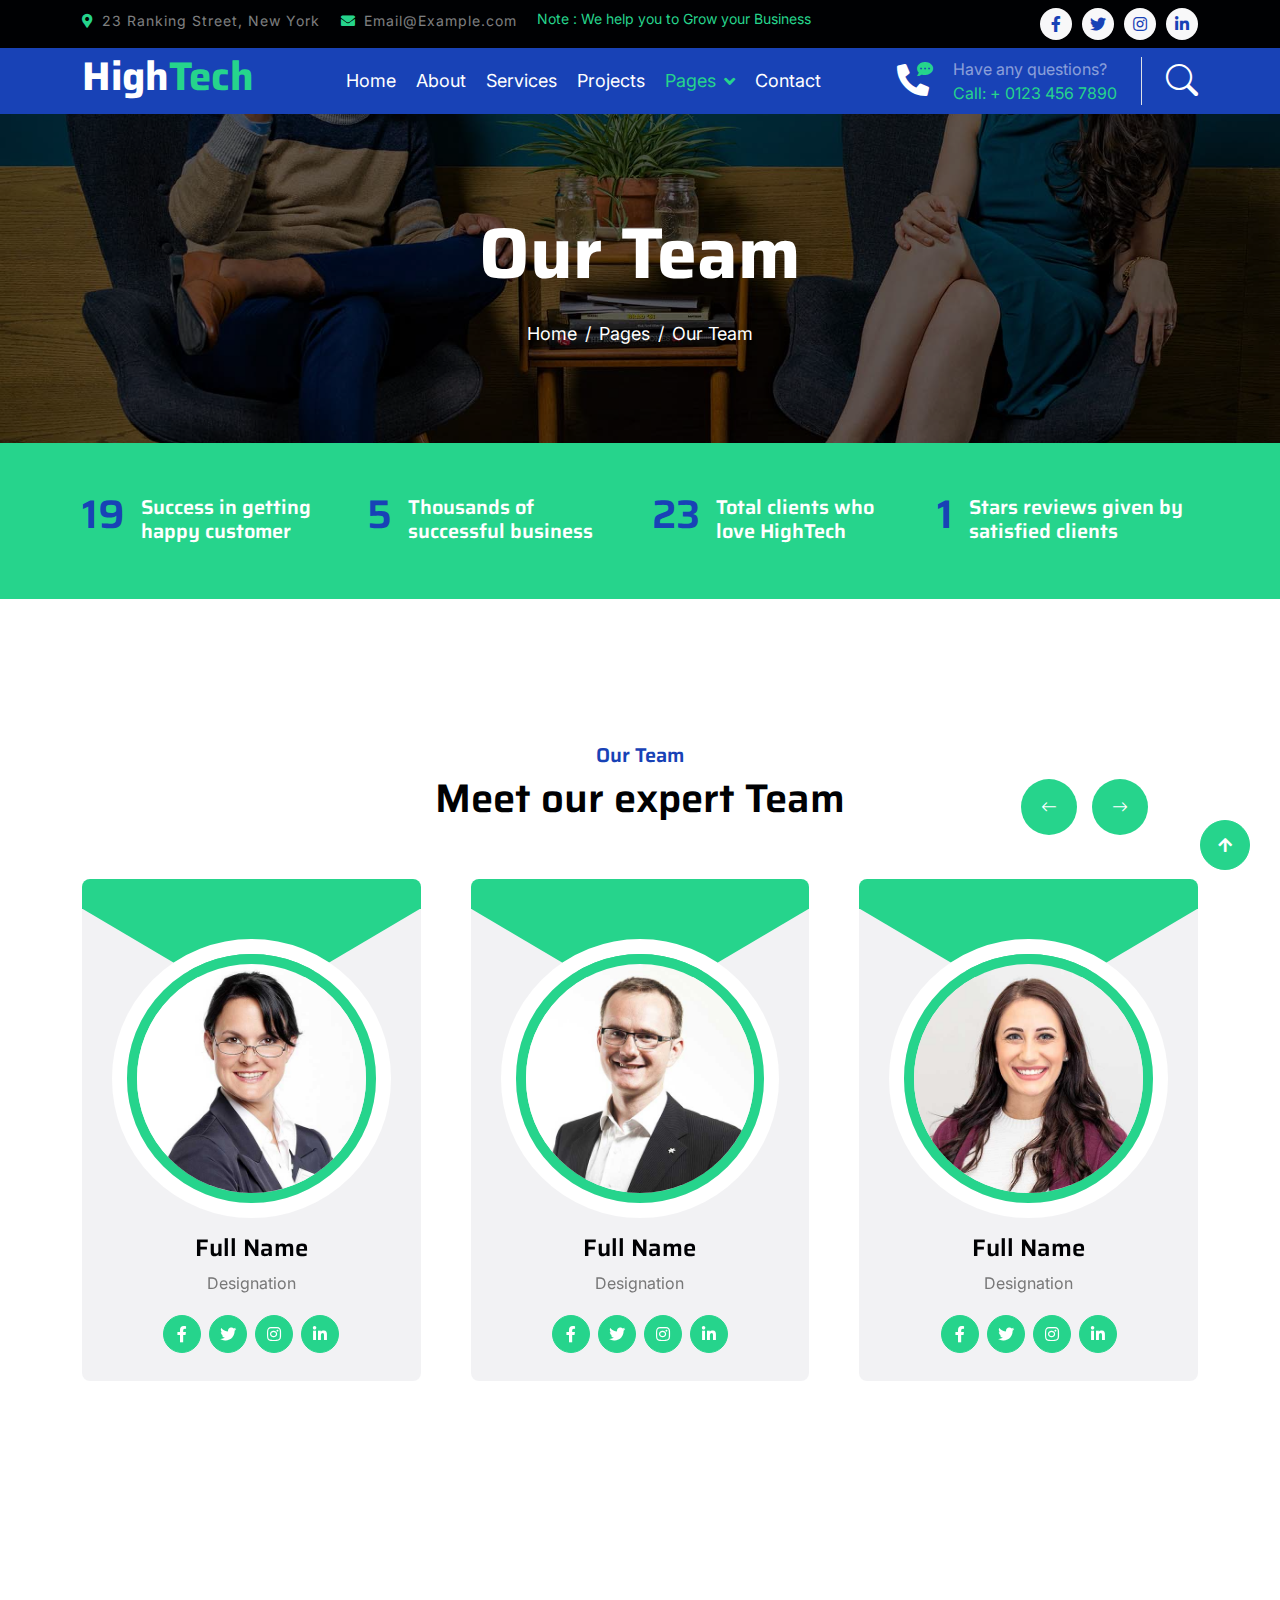
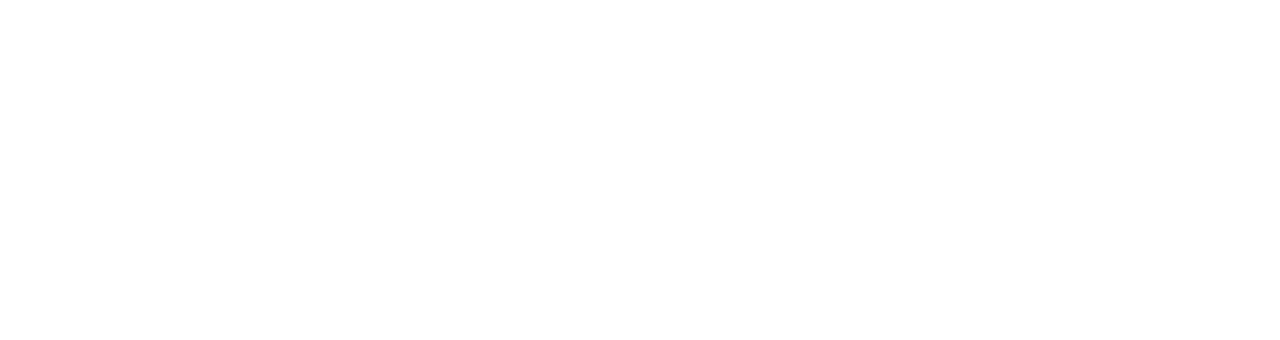
<file: HighTechIT-1.0.0/team.html>
<!DOCTYPE html>
<html lang="en">

    <head>
        <meta charset="utf-8">
        <title>HighTech - IT Solutions Website Template</title>
        <meta content="width=device-width, initial-scale=1.0" name="viewport">
        <meta content="" name="keywords">
        <meta content="" name="description">

        <!-- Google Web Fonts -->
        <link rel="preconnect" href="https://fonts.googleapis.com">
        <link rel="preconnect" href="https://fonts.gstatic.com" crossorigin>
        <link href="https://fonts.googleapis.com/css2?family=Inter:wght@400;500;600&family=Saira:wght@500;600;700&display=swap" rel="stylesheet"> 

        <!-- Icon Font Stylesheet -->
        <link href="https://cdnjs.cloudflare.com/ajax/libs/font-awesome/5.10.0/css/all.min.css" rel="stylesheet">
        <link href="https://cdn.jsdelivr.net/npm/bootstrap-icons@1.4.1/font/bootstrap-icons.css" rel="stylesheet">

        <!-- Libraries Stylesheet -->
        <link href="lib/animate/animate.min.css" rel="stylesheet">
        <link href="lib/owlcarousel/assets/owl.carousel.min.css" rel="stylesheet">

        <!-- Customized Bootstrap Stylesheet -->
        <link href="css/bootstrap.min.css" rel="stylesheet">

        <!-- Template Stylesheet -->
        <link href="css/style.css" rel="stylesheet">
    </head>

    <body>
        <!-- Spinner Start -->
        <div id="spinner" class="show position-fixed translate-middle w-100 vh-100 top-50 start-50 d-flex align-items-center justify-content-center">
            <div class="spinner-grow text-primary" role="status"></div>
        </div>
        <!-- Spinner End -->

        <!-- Topbar Start -->
        <div class="container-fluid bg-dark py-2 d-none d-md-flex">
            <div class="container">
                <div class="d-flex justify-content-between topbar">
                    <div class="top-info">
                        <small class="me-3 text-white-50"><a href="#"><i class="fas fa-map-marker-alt me-2 text-secondary"></i></a>23 Ranking Street, New York</small>
                        <small class="me-3 text-white-50"><a href="#"><i class="fas fa-envelope me-2 text-secondary"></i></a>Email@Example.com</small>
                    </div>
                    <div id="note" class="text-secondary d-none d-xl-flex"><small>Note : We help you to Grow your Business</small></div>
                    <div class="top-link">
                        <a href="" class="bg-light nav-fill btn btn-sm-square rounded-circle"><i class="fab fa-facebook-f text-primary"></i></a>
                        <a href="" class="bg-light nav-fill btn btn-sm-square rounded-circle"><i class="fab fa-twitter text-primary"></i></a>
                        <a href="" class="bg-light nav-fill btn btn-sm-square rounded-circle"><i class="fab fa-instagram text-primary"></i></a>
                        <a href="" class="bg-light nav-fill btn btn-sm-square rounded-circle me-0"><i class="fab fa-linkedin-in text-primary"></i></a>
                    </div>
                </div>
            </div>
        </div>
        <!-- Topbar End -->

        <!-- Navbar Start -->
        <div class="container-fluid bg-primary">
            <div class="container">
                <nav class="navbar navbar-dark navbar-expand-lg py-0">
                    <a href="index.html" class="navbar-brand">
                        <h1 class="text-white fw-bold d-block">High<span class="text-secondary">Tech</span> </h1>
                    </a>
                    <button type="button" class="navbar-toggler me-0" data-bs-toggle="collapse" data-bs-target="#navbarCollapse">
                        <span class="navbar-toggler-icon"></span>
                    </button>
                    <div class="collapse navbar-collapse bg-transparent" id="navbarCollapse">
                        <div class="navbar-nav ms-auto mx-xl-auto p-0">
                            <a href="index.html" class="nav-item nav-link">Home</a>
                            <a href="about.html" class="nav-item nav-link">About</a>
                            <a href="service.html" class="nav-item nav-link">Services</a>
                            <a href="project.html" class="nav-item nav-link">Projects</a>
                            <div class="nav-item dropdown">
                                <a href="#" class="nav-link dropdown-toggle active" data-bs-toggle="dropdown">Pages</a>
                                <div class="dropdown-menu rounded">
                                    <a href="blog.html" class="dropdown-item">Our Blog</a>
                                    <a href="team.html" class="dropdown-item active">Our Team</a>
                                    <a href="testimonial.html" class="dropdown-item">Testimonial</a>
                                    <a href="404.html" class="dropdown-item">404 Page</a>
                                </div>
                            </div>
                            <a href="contact.html" class="nav-item nav-link">Contact</a>
                        </div>
                    </div>
                    <div class="d-none d-xl-flex flex-shirink-0">
                        <div id="phone-tada" class="d-flex align-items-center justify-content-center me-4">
                            <a href="" class="position-relative animated tada infinite">
                                <i class="fa fa-phone-alt text-white fa-2x"></i>
                                <div class="position-absolute" style="top: -7px; left: 20px;">
                                    <span><i class="fa fa-comment-dots text-secondary"></i></span>
                                </div>
                            </a>
                        </div>
                        <div class="d-flex flex-column pe-4 border-end">
                            <span class="text-white-50">Have any questions?</span>
                            <span class="text-secondary">Call: + 0123 456 7890</span>
                        </div>
                        <div class="d-flex align-items-center justify-content-center ms-4 ">
                            <a href="#"><i class="bi bi-search text-white fa-2x"></i> </a>
                        </div>
                    </div>
                </nav>
            </div>
        </div>
        <!-- Navbar End -->

        
        <!-- Page Header Start -->
        <div class="container-fluid page-header py-5">
            <div class="container text-center py-5">
                <h1 class="display-2 text-white mb-4 animated slideInDown">Our Team</h1>
                <nav aria-label="breadcrumb animated slideInDown">
                    <ol class="breadcrumb justify-content-center mb-0">
                        <li class="breadcrumb-item"><a href="#">Home</a></li>
                        <li class="breadcrumb-item"><a href="#">Pages</a></li>
                        <li class="breadcrumb-item" aria-current="page">Our Team</li>
                    </ol>
                </nav>
            </div>
        </div>
        <!-- Page Header End -->


        <!-- Fact Start -->
        <div class="container-fluid bg-secondary py-5">
            <div class="container">
                <div class="row">
                    <div class="col-lg-3 wow fadeIn" data-wow-delay=".1s">
                        <div class="d-flex counter">
                            <h1 class="me-3 text-primary counter-value">99</h1>
                            <h5 class="text-white mt-1">Success in getting happy customer</h5>
                        </div>
                    </div>
                    <div class="col-lg-3 wow fadeIn" data-wow-delay=".3s">
                        <div class="d-flex counter">
                            <h1 class="me-3 text-primary counter-value">25</h1>
                            <h5 class="text-white mt-1">Thousands of successful business</h5>
                        </div>
                    </div>
                    <div class="col-lg-3 wow fadeIn" data-wow-delay=".5s">
                        <div class="d-flex counter">
                            <h1 class="me-3 text-primary counter-value">120</h1>
                            <h5 class="text-white mt-1">Total clients who love HighTech</h5>
                        </div>
                    </div>
                    <div class="col-lg-3 wow fadeIn" data-wow-delay=".7s">
                        <div class="d-flex counter">
                            <h1 class="me-3 text-primary counter-value">5</h1>
                            <h5 class="text-white mt-1">Stars reviews given by satisfied clients</h5>
                        </div>
                    </div>
                </div>
            </div>
        </div>
        <!-- Fact End -->


        <!-- Team Start -->
        <div class="container-fluid py-5 my-5 team">
            <div class="container py-5">
                <div class="text-center mx-auto pb-5 wow fadeIn" data-wow-delay=".3s" style="max-width: 600px;">
                    <h5 class="text-primary">Our Team</h5>
                    <h1>Meet our expert Team</h1>
                </div>
                <div class="owl-carousel team-carousel wow fadeIn" data-wow-delay=".5s">
                    <div class="rounded team-item">
                        <div class="team-content">
                            <div class="team-img-icon">
                                <div class="team-img rounded-circle">
                                    <img src="img/team-1.jpg" class="img-fluid w-100 rounded-circle" alt="">
                                </div>
                                <div class="team-name text-center py-3">
                                    <h4 class="">Full Name</h4>
                                    <p class="m-0">Designation</p>
                                </div>
                                <div class="team-icon d-flex justify-content-center pb-4">
                                    <a class="btn btn-square btn-secondary text-white rounded-circle m-1" href=""><i class="fab fa-facebook-f"></i></a>
                                    <a class="btn btn-square btn-secondary text-white rounded-circle m-1" href=""><i class="fab fa-twitter"></i></a>
                                    <a class="btn btn-square btn-secondary text-white rounded-circle m-1" href=""><i class="fab fa-instagram"></i></a>
                                    <a class="btn btn-square btn-secondary text-white rounded-circle m-1" href=""><i class="fab fa-linkedin-in"></i></a>
                                </div>
                            </div>
                        </div>
                    </div>
                    <div class="rounded team-item">
                        <div class="team-content">
                            <div class="team-img-icon">
                                <div class="team-img rounded-circle">
                                    <img src="img/team-2.jpg" class="img-fluid w-100 rounded-circle" alt="">
                                </div>
                                <div class="team-name text-center py-3">
                                    <h4 class="">Full Name</h4>
                                    <p class="m-0">Designation</p>
                                </div>
                                <div class="team-icon d-flex justify-content-center pb-4">
                                    <a class="btn btn-square btn-secondary text-white rounded-circle m-1" href=""><i class="fab fa-facebook-f"></i></a>
                                    <a class="btn btn-square btn-secondary text-white rounded-circle m-1" href=""><i class="fab fa-twitter"></i></a>
                                    <a class="btn btn-square btn-secondary text-white rounded-circle m-1" href=""><i class="fab fa-instagram"></i></a>
                                    <a class="btn btn-square btn-secondary text-white rounded-circle m-1" href=""><i class="fab fa-linkedin-in"></i></a>
                                </div>
                            </div>
                        </div>
                    </div>
                    <div class="rounded team-item">
                        <div class="team-content">
                            <div class="team-img-icon">
                                <div class="team-img rounded-circle">
                                    <img src="img/team-3.jpg" class="img-fluid w-100 rounded-circle" alt="">
                                </div>
                                <div class="team-name text-center py-3">
                                    <h4 class="">Full Name</h4>
                                    <p class="m-0">Designation</p>
                                </div>
                                <div class="team-icon d-flex justify-content-center pb-4">
                                    <a class="btn btn-square btn-secondary text-white rounded-circle m-1" href=""><i class="fab fa-facebook-f"></i></a>
                                    <a class="btn btn-square btn-secondary text-white rounded-circle m-1" href=""><i class="fab fa-twitter"></i></a>
                                    <a class="btn btn-square btn-secondary text-white rounded-circle m-1" href=""><i class="fab fa-instagram"></i></a>
                                    <a class="btn btn-square btn-secondary text-white rounded-circle m-1" href=""><i class="fab fa-linkedin-in"></i></a>
                                </div>
                            </div>
                        </div>
                    </div>
                    <div class="rounded team-item">
                        <div class="team-content">
                            <div class="team-img-icon">
                                <div class="team-img rounded-circle">
                                    <img src="img/team-4.jpg" class="img-fluid w-100 rounded-circle" alt="">
                                </div>
                                <div class="team-name text-center py-3">
                                    <h4 class="">Full Name</h4>
                                    <p class="m-0">Designation</p>
                                </div>
                                <div class="team-icon d-flex justify-content-center pb-4">
                                    <a class="btn btn-square btn-secondary text-white rounded-circle m-1" href=""><i class="fab fa-facebook-f"></i></a>
                                    <a class="btn btn-square btn-secondary text-white rounded-circle m-1" href=""><i class="fab fa-twitter"></i></a>
                                    <a class="btn btn-square btn-secondary text-white rounded-circle m-1" href=""><i class="fab fa-instagram"></i></a>
                                    <a class="btn btn-square btn-secondary text-white rounded-circle m-1" href=""><i class="fab fa-linkedin-in"></i></a>
                                </div>
                            </div>
                        </div>
                    </div>
                </div>
            </div>
        </div>
        <!-- Team End -->


        <!-- Footer Start -->
         <div class="container-fluid footer bg-dark wow fadeIn" data-wow-delay=".3s">
            <div class="container pt-5 pb-4">
                <div class="row g-5">
                    <div class="col-lg-3 col-md-6">
                        <a href="index.html">
                            <h1 class="text-white fw-bold d-block">High<span class="text-secondary">Tech</span> </h1>
                        </a>
                        <p class="mt-4 text-light">Lorem ipsum dolor sit amet consectetur adipisicing elit. Soluta facere delectus qui placeat inventore consectetur repellendus optio debitis.</p>
                        <div class="d-flex hightech-link">
                            <a href="" class="btn-light nav-fill btn btn-square rounded-circle me-2"><i class="fab fa-facebook-f text-primary"></i></a>
                            <a href="" class="btn-light nav-fill btn btn-square rounded-circle me-2"><i class="fab fa-twitter text-primary"></i></a>
                            <a href="" class="btn-light nav-fill btn btn-square rounded-circle me-2"><i class="fab fa-instagram text-primary"></i></a>
                            <a href="" class="btn-light nav-fill btn btn-square rounded-circle me-0"><i class="fab fa-linkedin-in text-primary"></i></a>
                        </div>
                    </div>
                    <div class="col-lg-3 col-md-6">
                        <a href="#" class="h3 text-secondary">Short Link</a>
                        <div class="mt-4 d-flex flex-column short-link">
                            <a href="" class="mb-2 text-white"><i class="fas fa-angle-right text-secondary me-2"></i>About us</a>
                            <a href="" class="mb-2 text-white"><i class="fas fa-angle-right text-secondary me-2"></i>Contact us</a>
                            <a href="" class="mb-2 text-white"><i class="fas fa-angle-right text-secondary me-2"></i>Our Services</a>
                            <a href="" class="mb-2 text-white"><i class="fas fa-angle-right text-secondary me-2"></i>Our Projects</a>
                            <a href="" class="mb-2 text-white"><i class="fas fa-angle-right text-secondary me-2"></i>Latest Blog</a>
                        </div>
                    </div>
                    <div class="col-lg-3 col-md-6">
                        <a href="#" class="h3 text-secondary">Help Link</a>
                        <div class="mt-4 d-flex flex-column help-link">
                            <a href="" class="mb-2 text-white"><i class="fas fa-angle-right text-secondary me-2"></i>Terms Of use</a>
                            <a href="" class="mb-2 text-white"><i class="fas fa-angle-right text-secondary me-2"></i>Privacy Policy</a>
                            <a href="" class="mb-2 text-white"><i class="fas fa-angle-right text-secondary me-2"></i>Helps</a>
                            <a href="" class="mb-2 text-white"><i class="fas fa-angle-right text-secondary me-2"></i>FQAs</a>
                            <a href="" class="mb-2 text-white"><i class="fas fa-angle-right text-secondary me-2"></i>Contact</a>
                        </div>
                    </div>
                    <div class="col-lg-3 col-md-6">
                        <a href="#" class="h3 text-secondary">Contact Us</a>
                        <div class="text-white mt-4 d-flex flex-column contact-link">
                            <a href="#" class="pb-3 text-light border-bottom border-primary"><i class="fas fa-map-marker-alt text-secondary me-2"></i> 123 Street, New York, USA</a>
                            <a href="#" class="py-3 text-light border-bottom border-primary"><i class="fas fa-phone-alt text-secondary me-2"></i> +123 456 7890</a>
                            <a href="#" class="py-3 text-light border-bottom border-primary"><i class="fas fa-envelope text-secondary me-2"></i> info@exmple.con</a>
                        </div>
                    </div>
                </div>
                <hr class="text-light mt-5 mb-4">
                <div class="row">
                    <div class="col-md-6 text-center text-md-start">
                        <span class="text-light"><a href="#" class="text-secondary"><i class="fas fa-copyright text-secondary me-2"></i>Your Site Name</a>, All right reserved.</span>
                    </div>
                    <div class="col-md-6 text-center text-md-end">
                        <!--/*** This template is free as long as you keep the footer author’s credit link/attribution link/backlink. If you'd like to use the template without the footer author’s credit link/attribution link/backlink, you can purchase the Credit Removal License from "https://htmlcodex.com/credit-removal". Thank you for your support. ***/-->
                        <span class="text-light">Designed By<a href="https://htmlcodex.com" class="text-secondary">HTML Codex</a> Distributed By <a href="https://themewagon.com">ThemeWagon</a></span>
                    </div>
                </div>
            </div>
        </div>
        <!-- Footer End -->


        <!-- Back to Top -->
        <a href="#" class="btn btn-secondary btn-square rounded-circle back-to-top"><i class="fa fa-arrow-up text-white"></i></a>

        
        <!-- JavaScript Libraries -->
        <script src="https://ajax.googleapis.com/ajax/libs/jquery/3.6.4/jquery.min.js"></script>
        <script src="https://cdn.jsdelivr.net/npm/bootstrap@5.0.0/dist/js/bootstrap.bundle.min.js"></script>
        <script src="lib/wow/wow.min.js"></script>
        <script src="lib/easing/easing.min.js"></script>
        <script src="lib/waypoints/waypoints.min.js"></script>
        <script src="lib/owlcarousel/owl.carousel.min.js"></script>

        <!-- Template Javascript -->
        <script src="js/main.js"></script>
    </body>

</html>
</file>
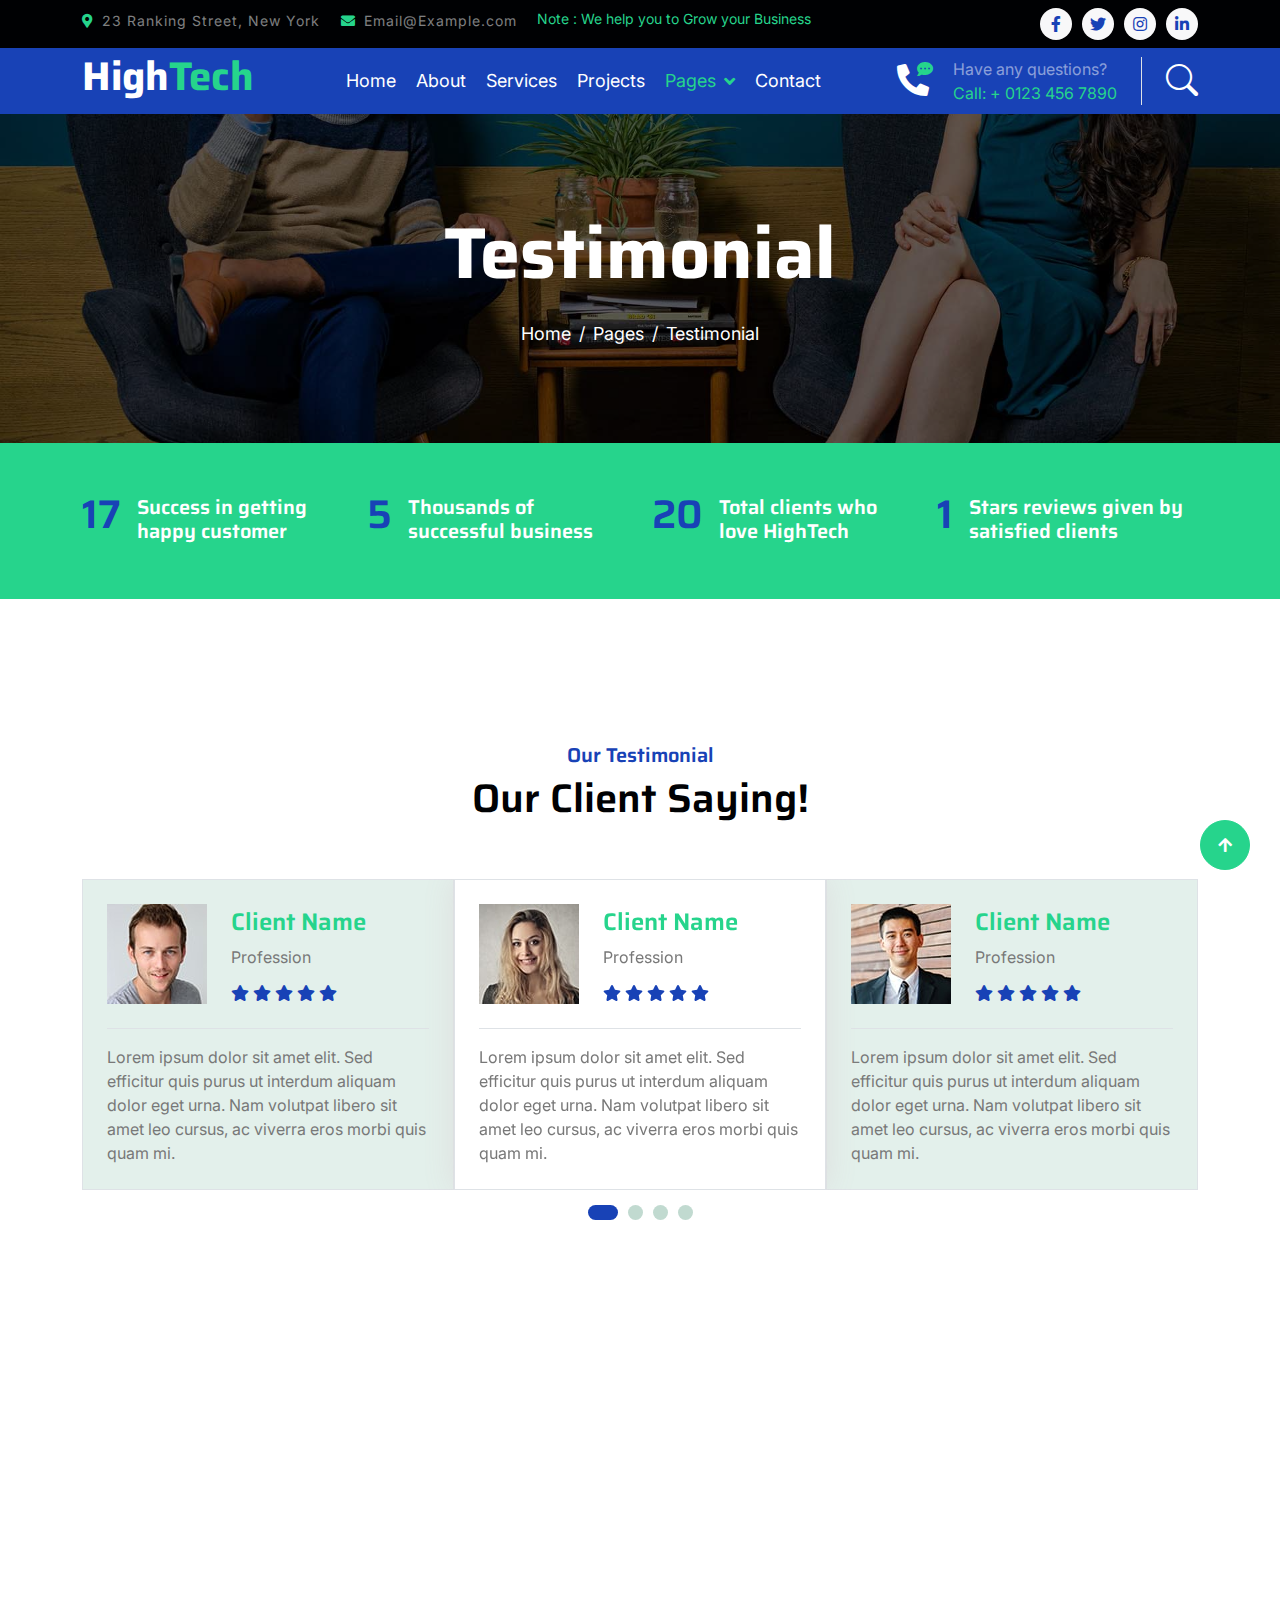
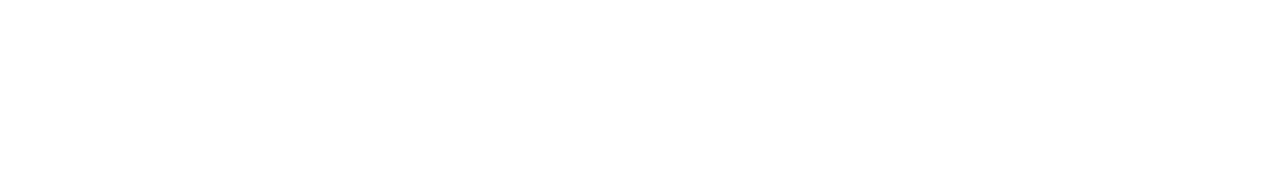
<file: HighTechIT-1.0.0/testimonial.html>
<!DOCTYPE html>
<html lang="en">

    <head>
        <meta charset="utf-8">
        <title>HighTech - IT Solutions Website Template</title>
        <meta content="width=device-width, initial-scale=1.0" name="viewport">
        <meta content="" name="keywords">
        <meta content="" name="description">

        <!-- Google Web Fonts -->
        <link rel="preconnect" href="https://fonts.googleapis.com">
        <link rel="preconnect" href="https://fonts.gstatic.com" crossorigin>
        <link href="https://fonts.googleapis.com/css2?family=Inter:wght@400;500;600&family=Saira:wght@500;600;700&display=swap" rel="stylesheet"> 

        <!-- Icon Font Stylesheet -->
        <link href="https://cdnjs.cloudflare.com/ajax/libs/font-awesome/5.10.0/css/all.min.css" rel="stylesheet">
        <link href="https://cdn.jsdelivr.net/npm/bootstrap-icons@1.4.1/font/bootstrap-icons.css" rel="stylesheet">

        <!-- Libraries Stylesheet -->
        <link href="lib/animate/animate.min.css" rel="stylesheet">
        <link href="lib/owlcarousel/assets/owl.carousel.min.css" rel="stylesheet">

        <!-- Customized Bootstrap Stylesheet -->
        <link href="css/bootstrap.min.css" rel="stylesheet">

        <!-- Template Stylesheet -->
        <link href="css/style.css" rel="stylesheet">
    </head>

    <body>
        <!-- Spinner Start -->
        <div id="spinner" class="show position-fixed translate-middle w-100 vh-100 top-50 start-50 d-flex align-items-center justify-content-center">
            <div class="spinner-grow text-primary" role="status"></div>
        </div>
        <!-- Spinner End -->

        <!-- Topbar Start -->
        <div class="container-fluid bg-dark py-2 d-none d-md-flex">
            <div class="container">
                <div class="d-flex justify-content-between topbar">
                    <div class="top-info">
                        <small class="me-3 text-white-50"><a href="#"><i class="fas fa-map-marker-alt me-2 text-secondary"></i></a>23 Ranking Street, New York</small>
                        <small class="me-3 text-white-50"><a href="#"><i class="fas fa-envelope me-2 text-secondary"></i></a>Email@Example.com</small>
                    </div>
                    <div id="note" class="text-secondary d-none d-xl-flex"><small>Note : We help you to Grow your Business</small></div>
                    <div class="top-link">
                        <a href="" class="bg-light nav-fill btn btn-sm-square rounded-circle"><i class="fab fa-facebook-f text-primary"></i></a>
                        <a href="" class="bg-light nav-fill btn btn-sm-square rounded-circle"><i class="fab fa-twitter text-primary"></i></a>
                        <a href="" class="bg-light nav-fill btn btn-sm-square rounded-circle"><i class="fab fa-instagram text-primary"></i></a>
                        <a href="" class="bg-light nav-fill btn btn-sm-square rounded-circle me-0"><i class="fab fa-linkedin-in text-primary"></i></a>
                    </div>
                </div>
            </div>
        </div>
        <!-- Topbar End -->

        <!-- Navbar Start -->
        <div class="container-fluid bg-primary">
            <div class="container">
                <nav class="navbar navbar-dark navbar-expand-lg py-0">
                    <a href="index.html" class="navbar-brand">
                        <h1 class="text-white fw-bold d-block">High<span class="text-secondary">Tech</span> </h1>
                    </a>
                    <button type="button" class="navbar-toggler me-0" data-bs-toggle="collapse" data-bs-target="#navbarCollapse">
                        <span class="navbar-toggler-icon"></span>
                    </button>
                    <div class="collapse navbar-collapse bg-transparent" id="navbarCollapse">
                        <div class="navbar-nav ms-auto mx-xl-auto p-0">
                            <a href="index.html" class="nav-item nav-link">Home</a>
                            <a href="about.html" class="nav-item nav-link">About</a>
                            <a href="service.html" class="nav-item nav-link">Services</a>
                            <a href="project.html" class="nav-item nav-link">Projects</a>
                            <div class="nav-item dropdown">
                                <a href="#" class="nav-link dropdown-toggle active" data-bs-toggle="dropdown">Pages</a>
                                <div class="dropdown-menu rounded">
                                    <a href="blog.html" class="dropdown-item">Our Blog</a>
                                    <a href="team.html" class="dropdown-item">Our Team</a>
                                    <a href="testimonial.html" class="dropdown-item active">Testimonial</a>
                                    <a href="404.html" class="dropdown-item">404 Page</a>
                                </div>
                            </div>
                            <a href="contact.html" class="nav-item nav-link">Contact</a>
                        </div>
                    </div>
                    <div class="d-none d-xl-flex flex-shirink-0">
                        <div id="phone-tada" class="d-flex align-items-center justify-content-center me-4">
                            <a href="" class="position-relative animated tada infinite">
                                <i class="fa fa-phone-alt text-white fa-2x"></i>
                                <div class="position-absolute" style="top: -7px; left: 20px;">
                                    <span><i class="fa fa-comment-dots text-secondary"></i></span>
                                </div>
                            </a>
                        </div>
                        <div class="d-flex flex-column pe-4 border-end">
                            <span class="text-white-50">Have any questions?</span>
                            <span class="text-secondary">Call: + 0123 456 7890</span>
                        </div>
                        <div class="d-flex align-items-center justify-content-center ms-4 ">
                            <a href="#"><i class="bi bi-search text-white fa-2x"></i> </a>
                        </div>
                    </div>
                </nav>
            </div>
        </div>
        <!-- Navbar End -->

        
        <!-- Page Header Start -->
        <div class="container-fluid page-header py-5">
            <div class="container text-center py-5">
                <h1 class="display-2 text-white mb-4 animated slideInDown">Testimonial</h1>
                <nav aria-label="breadcrumb animated slideInDown">
                    <ol class="breadcrumb justify-content-center mb-0">
                        <li class="breadcrumb-item"><a href="#">Home</a></li>
                        <li class="breadcrumb-item"><a href="#">Pages</a></li>
                        <li class="breadcrumb-item" aria-current="page">Testimonial</li>
                    </ol>
                </nav>
            </div>
        </div>
        <!-- Page Header End -->


        <!-- Fact Start -->
        <div class="container-fluid bg-secondary py-5">
            <div class="container">
                <div class="row">
                    <div class="col-lg-3 wow fadeIn" data-wow-delay=".1s">
                        <div class="d-flex counter">
                            <h1 class="me-3 text-primary counter-value">99</h1>
                            <h5 class="text-white mt-1">Success in getting happy customer</h5>
                        </div>
                    </div>
                    <div class="col-lg-3 wow fadeIn" data-wow-delay=".3s">
                        <div class="d-flex counter">
                            <h1 class="me-3 text-primary counter-value">25</h1>
                            <h5 class="text-white mt-1">Thousands of successful business</h5>
                        </div>
                    </div>
                    <div class="col-lg-3 wow fadeIn" data-wow-delay=".5s">
                        <div class="d-flex counter">
                            <h1 class="me-3 text-primary counter-value">120</h1>
                            <h5 class="text-white mt-1">Total clients who love HighTech</h5>
                        </div>
                    </div>
                    <div class="col-lg-3 wow fadeIn" data-wow-delay=".7s">
                        <div class="d-flex counter">
                            <h1 class="me-3 text-primary counter-value">5</h1>
                            <h5 class="text-white mt-1">Stars reviews given by satisfied clients</h5>
                        </div>
                    </div>
                </div>
            </div>
        </div>
        <!-- Fact End -->


        <!-- Testimonial Start -->
        <div class="container-fluid testimonial py-5 my-5">
            <div class="container py-5">
                <div class="text-center mx-auto pb-5 wow fadeIn" data-wow-delay=".3s" style="max-width: 600px;">
                    <h5 class="text-primary">Our Testimonial</h5>
                    <h1>Our Client Saying!</h1>
                </div>
                <div class="owl-carousel testimonial-carousel wow fadeIn" data-wow-delay=".5s">
                    <div class="testimonial-item border p-4">
                        <div class="d-flex align-items-center">
                            <div class="">
                                <img src="img/testimonial-1.jpg" alt="">
                            </div>
                            <div class="ms-4">
                                <h4 class="text-secondary">Client Name</h4>
                                <p class="m-0 pb-3">Profession</p>
                                <div class="d-flex pe-5">
                                    <i class="fas fa-star me-1 text-primary"></i>
                                    <i class="fas fa-star me-1 text-primary"></i>
                                    <i class="fas fa-star me-1 text-primary"></i>
                                    <i class="fas fa-star me-1 text-primary"></i>
                                    <i class="fas fa-star me-1 text-primary"></i>
                                </div>
                            </div>
                        </div>
                        <div class="border-top mt-4 pt-3">
                            <p class="mb-0">Lorem ipsum dolor sit amet elit. Sed efficitur quis purus ut interdum aliquam dolor eget urna. Nam volutpat libero sit amet leo cursus, ac viverra eros morbi quis quam mi.</p>
                        </div>
                    </div>
                    <div class="testimonial-item border p-4">
                        <div class=" d-flex align-items-center">
                            <div class="">
                                <img src="img/testimonial-2.jpg" alt="">
                            </div>
                            <div class="ms-4">
                                <h4 class="text-secondary">Client Name</h4>
                                <p class="m-0 pb-3">Profession</p>
                                <div class="d-flex pe-5">
                                    <i class="fas fa-star me-1 text-primary"></i>
                                    <i class="fas fa-star me-1 text-primary"></i>
                                    <i class="fas fa-star me-1 text-primary"></i>
                                    <i class="fas fa-star me-1 text-primary"></i>
                                    <i class="fas fa-star me-1 text-primary"></i>
                                </div>
                            </div>
                        </div>
                        <div class="border-top mt-4 pt-3">
                            <p class="mb-0">Lorem ipsum dolor sit amet elit. Sed efficitur quis purus ut interdum aliquam dolor eget urna. Nam volutpat libero sit amet leo cursus, ac viverra eros morbi quis quam mi.</p>
                        </div>
                    </div>
                    <div class="testimonial-item border p-4">
                        <div class=" d-flex align-items-center">
                            <div class="">
                                <img src="img/testimonial-3.jpg" alt="">
                            </div>
                            <div class="ms-4">
                                <h4 class="text-secondary">Client Name</h4>
                                <p class="m-0 pb-3">Profession</p>
                                <div class="d-flex pe-5">
                                    <i class="fas fa-star me-1 text-primary"></i>
                                    <i class="fas fa-star me-1 text-primary"></i>
                                    <i class="fas fa-star me-1 text-primary"></i>
                                    <i class="fas fa-star me-1 text-primary"></i>
                                    <i class="fas fa-star me-1 text-primary"></i>
                                </div>
                            </div>
                        </div>
                        <div class="border-top mt-4 pt-3">
                            <p class="mb-0">Lorem ipsum dolor sit amet elit. Sed efficitur quis purus ut interdum aliquam dolor eget urna. Nam volutpat libero sit amet leo cursus, ac viverra eros morbi quis quam mi.</p>
                        </div>
                    </div>
                    <div class="testimonial-item border p-4">
                        <div class=" d-flex align-items-center">
                            <div class="">
                                <img src="img/testimonial-4.jpg" alt="">
                            </div>
                            <div class="ms-4">
                                <h4 class="text-secondary">Client Name</h4>
                                <p class="m-0 pb-3">Profession</p>
                                <div class="d-flex pe-5">
                                    <i class="fas fa-star me-1 text-primary"></i>
                                    <i class="fas fa-star me-1 text-primary"></i>
                                    <i class="fas fa-star me-1 text-primary"></i>
                                    <i class="fas fa-star me-1 text-primary"></i>
                                    <i class="fas fa-star me-1 text-primary"></i>
                                </div>
                            </div>
                        </div>
                        <div class="border-top mt-4 pt-3">
                            <p class="mb-0">Lorem ipsum dolor sit amet elit. Sed efficitur quis purus ut interdum aliquam dolor eget urna. Nam volutpat libero sit amet leo cursus, ac viverra eros morbi quis quam mi.</p>
                        </div>
                    </div>
                </div>
            </div>
        </div>

        <!-- Testimonial End -->


        <!-- Footer Start -->
         <div class="container-fluid footer bg-dark wow fadeIn" data-wow-delay=".3s">
            <div class="container pt-5 pb-4">
                <div class="row g-5">
                    <div class="col-lg-3 col-md-6">
                        <a href="index.html">
                            <h1 class="text-white fw-bold d-block">High<span class="text-secondary">Tech</span> </h1>
                        </a>
                        <p class="mt-4 text-light">Lorem ipsum dolor sit amet consectetur adipisicing elit. Soluta facere delectus qui placeat inventore consectetur repellendus optio debitis.</p>
                        <div class="d-flex hightech-link">
                            <a href="" class="btn-light nav-fill btn btn-square rounded-circle me-2"><i class="fab fa-facebook-f text-primary"></i></a>
                            <a href="" class="btn-light nav-fill btn btn-square rounded-circle me-2"><i class="fab fa-twitter text-primary"></i></a>
                            <a href="" class="btn-light nav-fill btn btn-square rounded-circle me-2"><i class="fab fa-instagram text-primary"></i></a>
                            <a href="" class="btn-light nav-fill btn btn-square rounded-circle me-0"><i class="fab fa-linkedin-in text-primary"></i></a>
                        </div>
                    </div>
                    <div class="col-lg-3 col-md-6">
                        <a href="#" class="h3 text-secondary">Short Link</a>
                        <div class="mt-4 d-flex flex-column short-link">
                            <a href="" class="mb-2 text-white"><i class="fas fa-angle-right text-secondary me-2"></i>About us</a>
                            <a href="" class="mb-2 text-white"><i class="fas fa-angle-right text-secondary me-2"></i>Contact us</a>
                            <a href="" class="mb-2 text-white"><i class="fas fa-angle-right text-secondary me-2"></i>Our Services</a>
                            <a href="" class="mb-2 text-white"><i class="fas fa-angle-right text-secondary me-2"></i>Our Projects</a>
                            <a href="" class="mb-2 text-white"><i class="fas fa-angle-right text-secondary me-2"></i>Latest Blog</a>
                        </div>
                    </div>
                    <div class="col-lg-3 col-md-6">
                        <a href="#" class="h3 text-secondary">Help Link</a>
                        <div class="mt-4 d-flex flex-column help-link">
                            <a href="" class="mb-2 text-white"><i class="fas fa-angle-right text-secondary me-2"></i>Terms Of use</a>
                            <a href="" class="mb-2 text-white"><i class="fas fa-angle-right text-secondary me-2"></i>Privacy Policy</a>
                            <a href="" class="mb-2 text-white"><i class="fas fa-angle-right text-secondary me-2"></i>Helps</a>
                            <a href="" class="mb-2 text-white"><i class="fas fa-angle-right text-secondary me-2"></i>FQAs</a>
                            <a href="" class="mb-2 text-white"><i class="fas fa-angle-right text-secondary me-2"></i>Contact</a>
                        </div>
                    </div>
                    <div class="col-lg-3 col-md-6">
                        <a href="#" class="h3 text-secondary">Contact Us</a>
                        <div class="text-white mt-4 d-flex flex-column contact-link">
                            <a href="#" class="pb-3 text-light border-bottom border-primary"><i class="fas fa-map-marker-alt text-secondary me-2"></i> 123 Street, New York, USA</a>
                            <a href="#" class="py-3 text-light border-bottom border-primary"><i class="fas fa-phone-alt text-secondary me-2"></i> +123 456 7890</a>
                            <a href="#" class="py-3 text-light border-bottom border-primary"><i class="fas fa-envelope text-secondary me-2"></i> info@exmple.con</a>
                        </div>
                    </div>
                </div>
                <hr class="text-light mt-5 mb-4">
                <div class="row">
                    <div class="col-md-6 text-center text-md-start">
                        <span class="text-light"><a href="#" class="text-secondary"><i class="fas fa-copyright text-secondary me-2"></i>Your Site Name</a>, All right reserved.</span>
                    </div>
                    <div class="col-md-6 text-center text-md-end">
                        <!--/*** This template is free as long as you keep the footer author’s credit link/attribution link/backlink. If you'd like to use the template without the footer author’s credit link/attribution link/backlink, you can purchase the Credit Removal License from "https://htmlcodex.com/credit-removal". Thank you for your support. ***/-->
                        <span class="text-light">Designed By<a href="https://htmlcodex.com" class="text-secondary">HTML Codex</a> Distributed By <a href="https://themewagon.com">ThemeWagon</a></span>
                    </div>
                </div>
            </div>
        </div>
        <!-- Footer End -->


        <!-- Back to Top -->
        <a href="#" class="btn btn-secondary btn-square rounded-circle back-to-top"><i class="fa fa-arrow-up text-white"></i></a>

        
        <!-- JavaScript Libraries -->
        <script src="https://ajax.googleapis.com/ajax/libs/jquery/3.6.4/jquery.min.js"></script>
        <script src="https://cdn.jsdelivr.net/npm/bootstrap@5.0.0/dist/js/bootstrap.bundle.min.js"></script>
        <script src="lib/wow/wow.min.js"></script>
        <script src="lib/easing/easing.min.js"></script>
        <script src="lib/waypoints/waypoints.min.js"></script>
        <script src="lib/owlcarousel/owl.carousel.min.js"></script>

        <!-- Template Javascript -->
        <script src="js/main.js"></script>
    </body>

</html>
</file>
<file: HighTechIT-1.0.0/css/style.css>
/*** Spinner Start ***/

#spinner {
    opacity: 0;
    visibility: hidden;
    transition: opacity .8s ease-out, visibility 0s linear .5s;
    z-index: 99999;
 }

 #spinner.show {
     transition: opacity .8s ease-out, visibility 0s linear .0s;
     visibility: visible;
     opacity: 1;
 }

/*** Spinner End ***/


/*** Button Start ***/
.btn {
    font-weight: 600;
    transition: .5s;
}

.btn-square {
    width: 38px;
    height: 38px;
}

.btn-sm-square {
    width: 32px;
    height: 32px;
}

.btn-md-square {
    width: 46px;
    height: 46px;
}

.btn-lg-square {
    width: 58px;
    height: 58px;
}

.btn-square,
.btn-sm-square,
.btn-md-square,
.btn-lg-square {
    padding: 0;
    display: flex;
    align-items: center;
    justify-content: center;
    font-weight: normal;
}

.back-to-top {
    position: fixed;
    width: 50px;
    height: 50px;
    right: 30px;
    bottom: 30px;
    z-index: 99;
}

/*** Button End ***/


/*** Topbar Start ***/

.topbar .top-info {
    letter-spacing: 1px;
}

.topbar .top-link {
    display: flex;
    align-items: center;
    justify-content: center;
}

.topbar .top-link a {
    margin-right: 10px;
}

#note {
    width: 500px;
    overflow: hidden;
}

#note small {
    position: relative;
    display: inline-block;
    animation: mymove 5s infinite;
    animation-timing-function: all;
}

@keyframes mymove {
    from {left: -100%;}
    to {left: 100%;}
}

/*** Topbar End ***/


/*** Navbar Start ***/
.navbar .navbar-nav {
    padding: 15px 0;
}

.navbar .navbar-nav .nav-link {
    padding: 10px;
    color: var(--bs-white);
    font-size: 18px;
    outline: none;
    
}

.navbar .navbar-nav .nav-link:hover,
.navbar .navbar-nav .nav-link.active {
    color: var(--bs-secondary) !important;
}

.navbar .dropdown-toggle::after {
    border: none;
    content: "\f107";
    font-family: "font awesome 5 free";
    font-weight: 900;
    vertical-align: middle;
    margin-left: 8px;
}

@media (min-width: 992px) {
    .navbar .nav-item .dropdown-menu {
        display: block;
        visibility: hidden;
        top: 100%;
        transform: rotateX(-75deg);
        transform-origin: 0% 0%;
        transition: .5s;
        opacity: 0;
    }
}

.navbar .nav-item:hover .dropdown-menu {
    transform: rotateX(0deg);
    visibility: visible;
    transition: .5s;
    opacity: 1;
}

/*** Navbar End ***/


/*** Carousel Start ***/

.carousel-item {
    position: relative;
}

.carousel-item::after {
    content: "";
    width: 100%;
    height: 100%;
    position: absolute;
    top: 0;
    left: 0;
    background: rgba(0, 0, 0, .6);
}

.carousel-caption {
    height: 100%;
    display: flex;
    align-items: center;
    justify-content: center;
    z-index: 1;
}

.carousel-item p {
    max-width: 900px;
    margin: 0 auto 35px auto;
}

.carousel-control-prev {
    width: 90px;
    height: 60px;
    position: absolute;
    top: 50%;
    left: 0;
    background: var(--bs-primary);
    border-radius: 0 50px 50px 0;
    opacity: 1;
}

.carousel-control-prev:hover {
    background: var(--bs-secondary);
    transition: .8s;
}

.carousel-control-next {
    width: 90px;
    height: 60px;
    position: absolute;
    top: 50%;
    right: 0;
    background: var(--bs-primary);
    border-radius: 50px 0 0 50px;
    opacity: 1;
}

.carousel-control-next:hover {
    background: var(--bs-secondary);
    transition: .8s;
}

.carousel-caption .carousel-content a button.carousel-content-btn1 {
    background: var(--bs-secondary);
    color: var(--bs-dark);
    opacity: 1;
    border: 0;
    border-radius: 20px;
}

.carousel-caption .carousel-content a button.carousel-content-btn1:hover {
    background: var(--bs-primary);
    color: #ffffff;
    border: 0;
    opacity: 1;
    transition: 1s;
    border-radius: 20px;
}

.carousel-caption .carousel-content a button.carousel-content-btn2 {
    background: var(--bs-primary);
    color: var(--bs-white);
    opacity: 1;
    border: 0;
    border-radius: 20px;
}

.carousel-caption .carousel-content a button.carousel-content-btn2:hover {
    background: var(--bs-secondary);
    color: var(--bs-dark);
    border: 0;
    opacity: 1;
    transition: 1s;
    border-radius: 20px;
}

#carouselId .carousel-indicators li {
    width: 30px;
    height: 10px;
    background: var(--bs-primary);
    margin: 10px;
    border-radius: 30px;
    opacity: 1;
}

#carouselId .carousel-indicators li:hover {
    background: var(--bs-secondary);
    opacity: 1;
}

@media (max-width: 992px) {
    .carousel-item {
        min-height: 500px;
    }
    
    .carousel-item img {
        min-height: 500px;
        object-fit: cover;
    }

    .carousel-item h1 {
        font-size: 40px !important;
    }

    .carousel-item p {
        font-size: 16px !important;
    }
}

@media (max-width: 768px) {
    .carousel-item {
        min-height: 400px;
    }
    
    .carousel-item img {
        min-height: 400px;
        object-fit: cover;
    }

    .carousel-item h1 {
        font-size: 28px !important;
    }

    .carousel-item p {
        font-size: 14px !important;
    }
}

.page-header {
    background: linear-gradient(rgba(0, 0, 0, .6), rgba(0, 0, 0, .6)), url(../img/carousel-1.jpg) center center no-repeat;
    background-size: cover;
}

.page-header .breadcrumb-item+.breadcrumb-item::before {
    color: var(--bs-white);
}

.page-header .breadcrumb-item,
.page-header .breadcrumb-item a {
    font-size: 18px;
    color: var(--bs-white);
}

/*** Carousel End ***/


/*** Services Start ***/

.services .services-item {
    box-shadow: 0 0 60px rgba(0, 0, 0, .2);
    width: 100%;
    height: 100%;
    border-radius: 10px;
    padding: 10px 0;
    position: relative;
}


.services-content::after {
    position: absolute;
    content: "";
    width: 100%;
    height: 0;
    top: 0;
    left: 0;
    border-radius: 10px 10px 0 0;
    background: rgba(3, 43, 243, 0.8);
    transition: .5s;
}

.services-content::after {
    top: 0;
    bottom: auto;
    border-radius: 10px 10px 10px 10px;
}

.services-item:hover .services-content::after {
    height: 100%;
    opacity: 1;
    transition: .5s;
}

.services-item:hover .services-content-icon {
    position: relative;
    z-index: 2;
}

.services-item .services-content-icon i,
.services-item .services-content-icon p {
    transition: .5s;
}

.services-item:hover .services-content-icon i {
    color: var(--bs-secondary) !important;
}

.services-item:hover .services-content-icon p {
    color: var(--bs-white);
}

/*** Services End ***/


/*** Project Start ***/

.project-img {
    position: relative;
    padding: 15px;
}

.project-img::before {
    content: "";
    position: absolute;
    width: 150px;
    height: 150px;
    top: 0;
    left: 0;
    background: var(--bs-secondary);
    border-radius: 10px;
    opacity: 1;
    z-index: -1;
    transition: .5s;
}

.project-img::after {
    content: "";
    width: 150px;
    height: 150px;
    position: absolute;
    right: 0;
    bottom: 0;
    background: var(--bs-primary);
    border-radius: 10px;
    opacity: 1;
    z-index: -1;
    transition: .5s;
}

.project-content {
    position: absolute;
    width: 100%;
    height: 100%;
    top: 0;
    left: 0;
    display: flex;
    align-items: center;
    justify-content: center;
    opacity: 0;
}

.project-content a {
    display: inline-block;
    padding: 20px 25px;
    background: var(--bs-primary);
    border-radius: 10px;
}

.project-item:hover .project-content {
    opacity: 1;
    transition: .5s;
}

.project-item:hover .project-img::before,
.project-item:hover .project-img::after {
    opacity: 0;
}

/*** Project End ***/


/*** Blog Start ***/
.blog-item .blog-btn {
    z-index: 2;
}

.blog-btn .blog-btn-icon {
    height: 50px;
    position: relative;
    overflow: hidden;
}

.blog-btn-icon .blog-icon-2 {
    display: flex;
    position: absolute;
    top: 6px;
    left: -140px;
    
}

.blog-btn-icon:hover .blog-icon-2 {
    transition: 1s;
    left: 5px;
    top: 6px;
    padding-bottom: 5px;
}
.blog-icon-1 {
    position: relative;
    top: -4px;
}
.blog-btn-icon:hover .blog-icon-1 {
    top: 0;
    right: -140px;
    transition: 1s;
}

/*** Blog End ***/


/*** Team Start ***/

.team-item {
    border-top: 30px solid var(--bs-secondary) !important;
    background: rgba(239, 239, 241, 0.8);
}

.team-content::before {
    height: 200px;
    display: block;
    content: "";
    position: relative;
    top: -101px;
    background: var(--bs-secondary);
    clip-path: polygon(50% 50%, 100% 50%, 50% 100%, 0% 50%);
    padding: 60px;
    opacity: 1;
}

.team-img-icon {
    position: relative;
    margin-top: -200px;
    padding: 30px;
    padding-bottom: 0;
}

.team-img {
    border: 15px solid var(--bs-white);
}

.team-img img {
    border: 10px solid var(--bs-secondary);
    transition: .5s;
}

.team-item:hover h4 {
    color: var(--bs-primary);
    transition: .5s;
}

.team-item:hover .team-img img {
    transform: scale(1.05);
    border: 10px solid var(--bs-secondary);
}

.team-carousel .owl-stage {
    position: relative;
    width: 100%;
    height: 100%;
}

.team-carousel .owl-nav {
    position: absolute;
    top: -100px;
    right: 50px;
    display: flex;
}

.team-carousel .owl-nav .owl-prev,
.team-carousel .owl-nav .owl-next {
    width: 56px;
    height: 56px;
    border-radius: 56px;
    margin-left: 15px;
    background: var(--bs-secondary);
    color: var(--bs-white);
    display: flex;
    align-items: center;
    justify-content: center;
    transition: .5s;
}

.team-carousel .owl-nav .owl-prev:hover,
.team-carousel .owl-nav .owl-next:hover {
    background: var(--bs-primary);
    color: var(--bs-white);
}

@media (max-width: 992px) {
    .team-carousel {
        margin-top: 3rem;
    }

    .team-carousel .owl-nav {
        top: -85px;
        left: 50%;
        right: auto;
        transform: translateX(-50%);
        margin-left: -15px;
    }
}

/*** Team End ***/


/*** Testimonial Start ***/

.testimonial-item {
    background: #e3f0eb;

}

.testimonial-carousel .owl-dots {
    margin-top: 15px;
    display: flex;
    align-items: flex-end;
    justify-content: center;
}

.testimonial-carousel .owl-dot {
    position: relative;
    display: inline-block;
    margin: 0 5px;
    width: 15px;
    height: 15px;
    background: #c1dad0;
    border-radius: 15px;
    transition: .5s;
}

.testimonial-carousel .owl-dot.active {
    width: 30px;
    background: var(--bs-primary);
}

.testimonial-carousel .owl-item.center {
    position: relative;
    z-index: 1;
}

.testimonial-carousel .owl-item .testimonial-item {
    transition: .5s;
}

.testimonial-carousel .owl-item.center .testimonial-item {
    background: #FFFFFF !important;
    box-shadow: 0 0 30px #DDDDDD;
}

/*** Testimonial End ***/


/*** Contact Start ***/
.contact-detail::before {
    position: absolute;
    content: "";
    height: 50%;
    width: 100%;
    top: 0;
    left: 0;
    background: linear-gradient(rgb(210, 243, 235, 1), rgba(230, 250, 245, .3)), url(../img/background.jpg) center center no-repeat;
    background-size: cover;
    border-radius: 10px;
    z-index: -1;
}

.contact-map {
    background: #26d48c;
}

.contact-form {
    background: #26d48c;
}

/*** Contact End ***/


/*** Footer Start ***/

.footer .short-link a,
.footer .help-link a,
.footer .contact-link a {
    transition: .5s;
}

.footer .short-link a:hover,
.footer .help-link a:hover,
.footer .contact-link a:hover {
    letter-spacing: 1px;
}

.footer .hightech-link a:hover {
    background: var(--bs-secondary);
    border: 0;
}

/*** Footer End ***/
</file>
